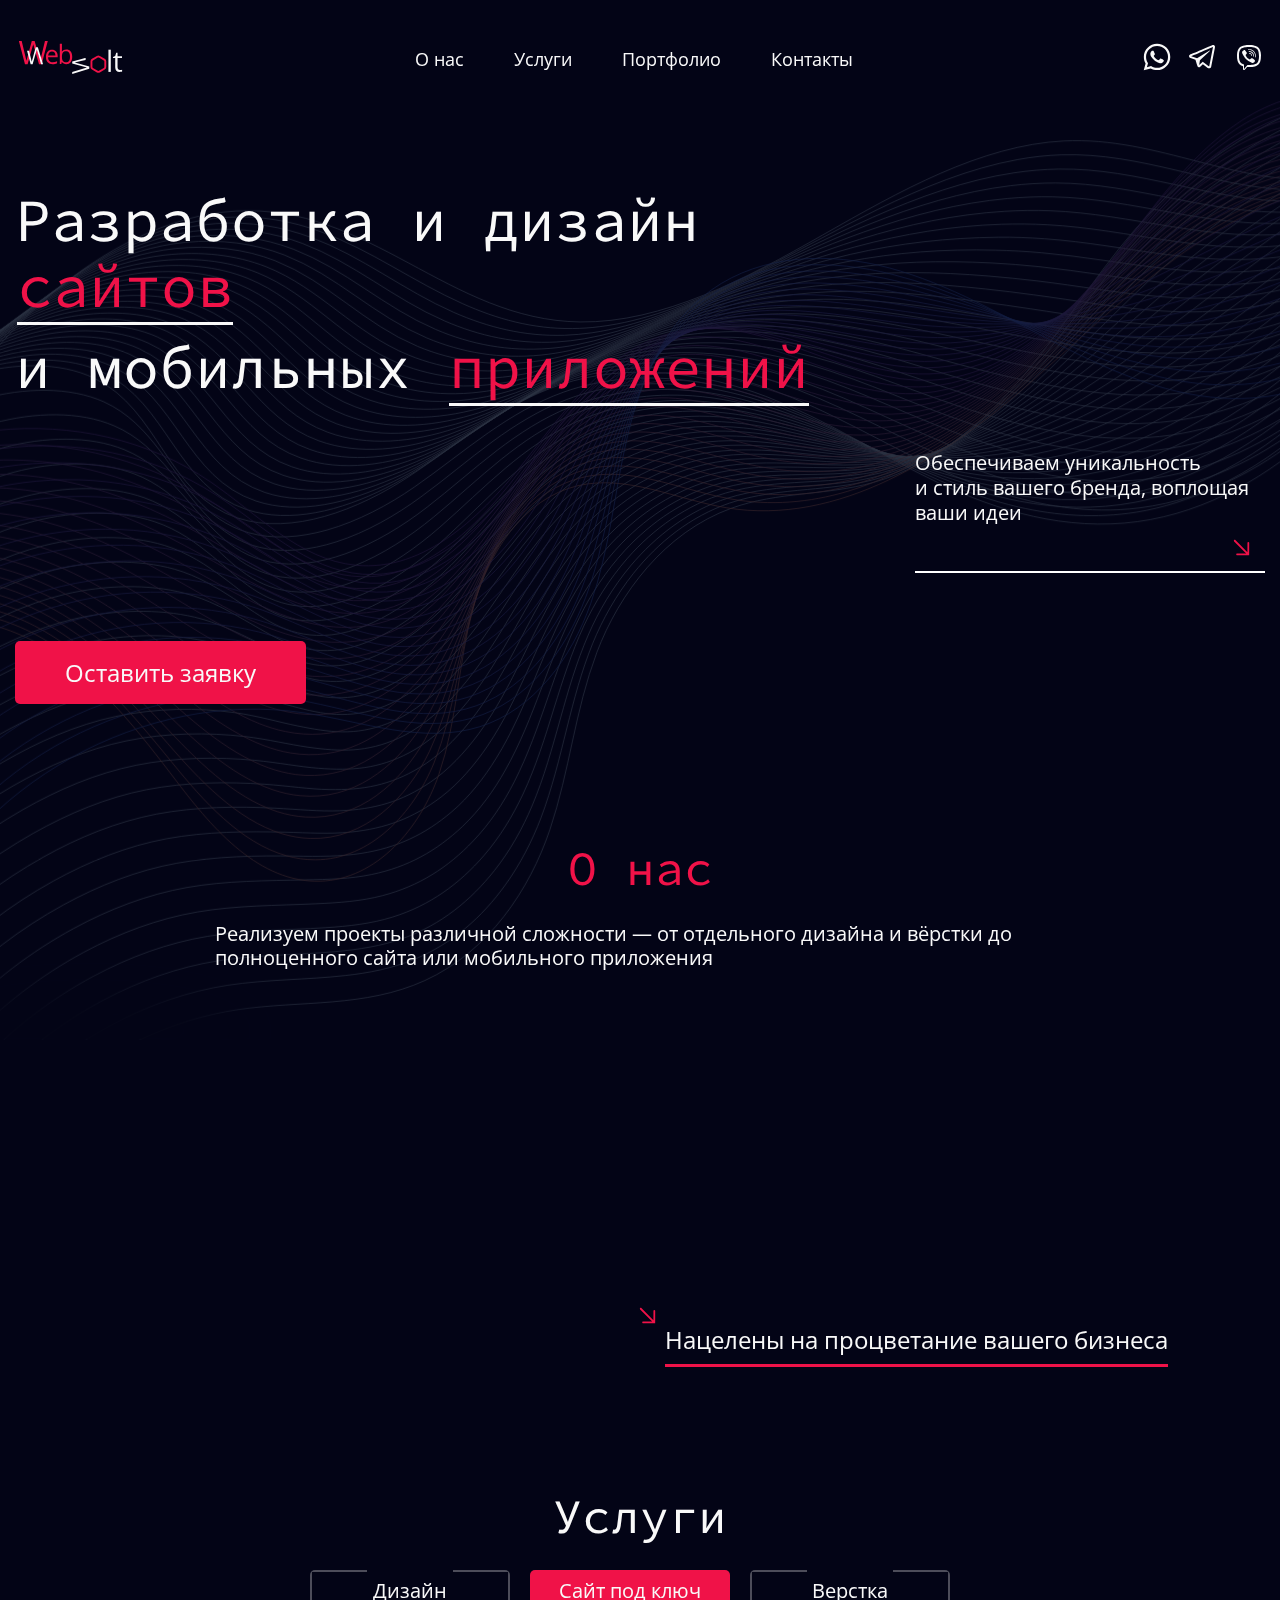
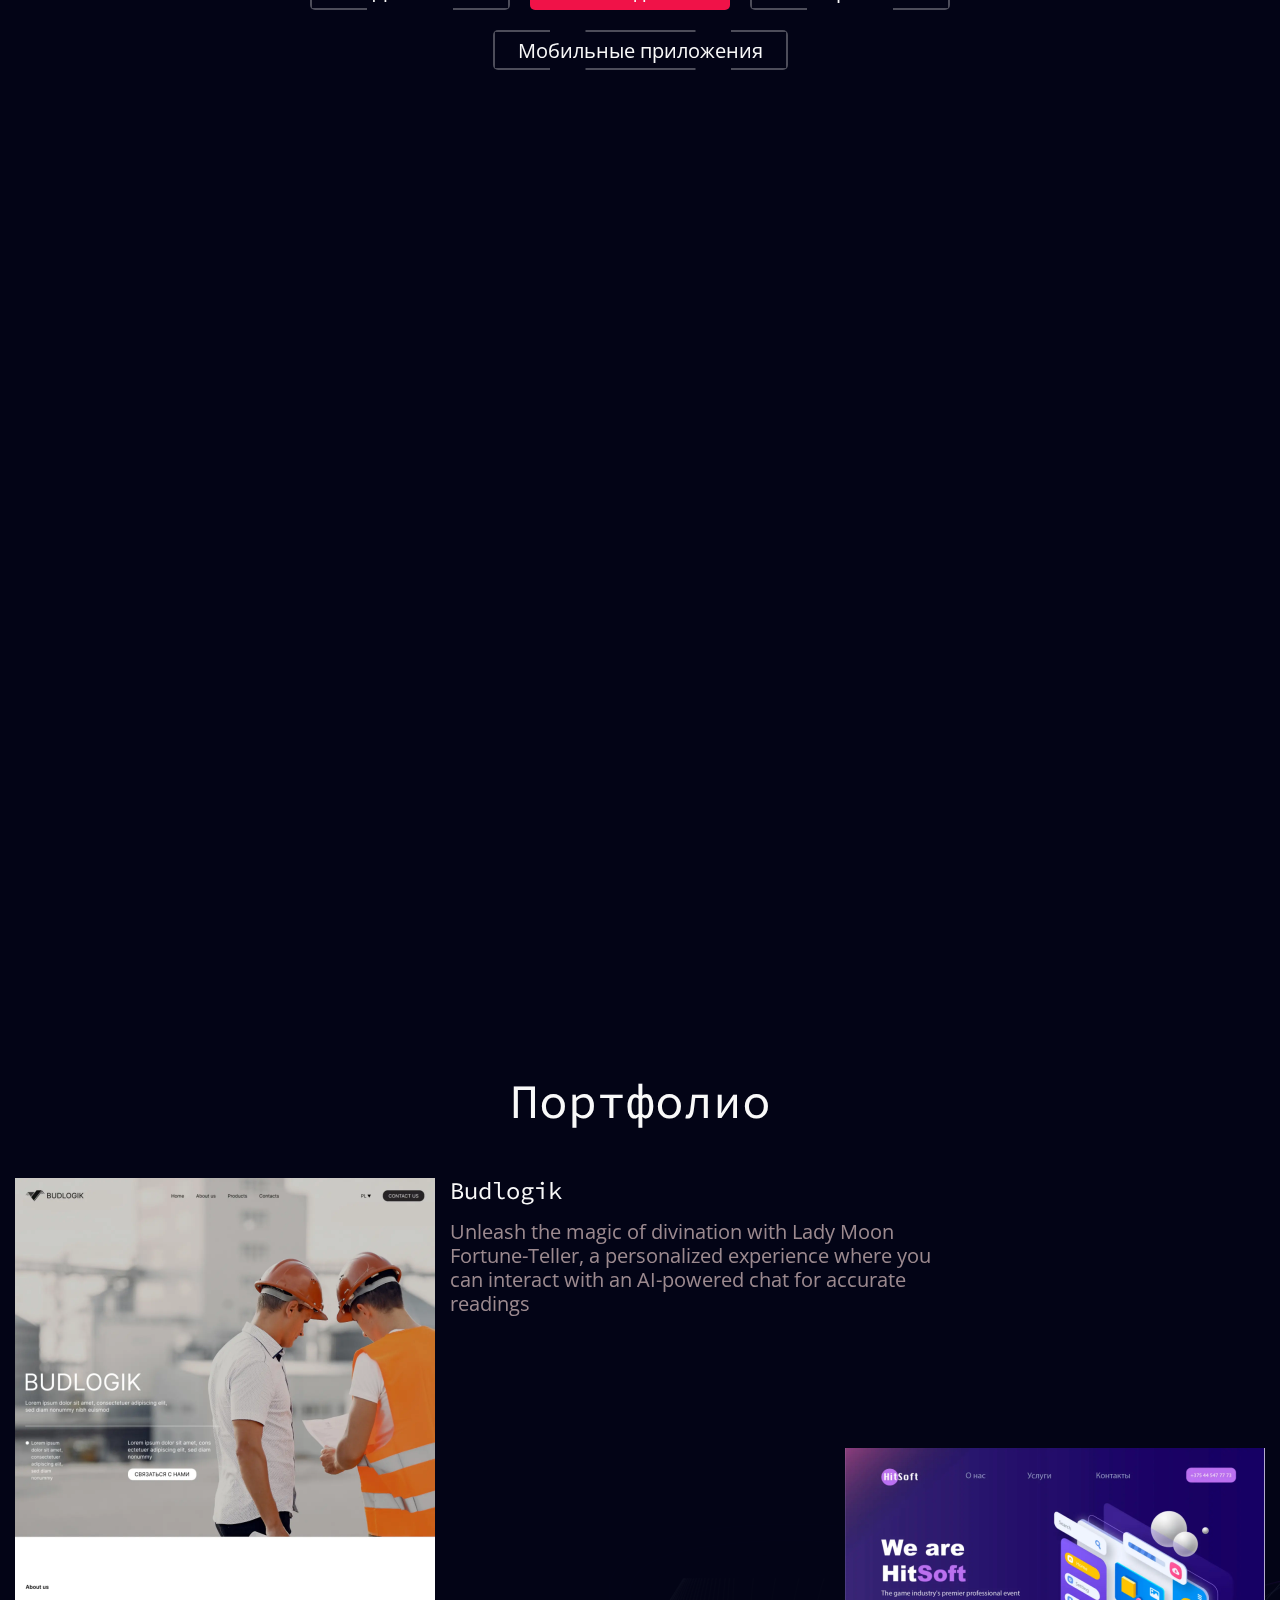
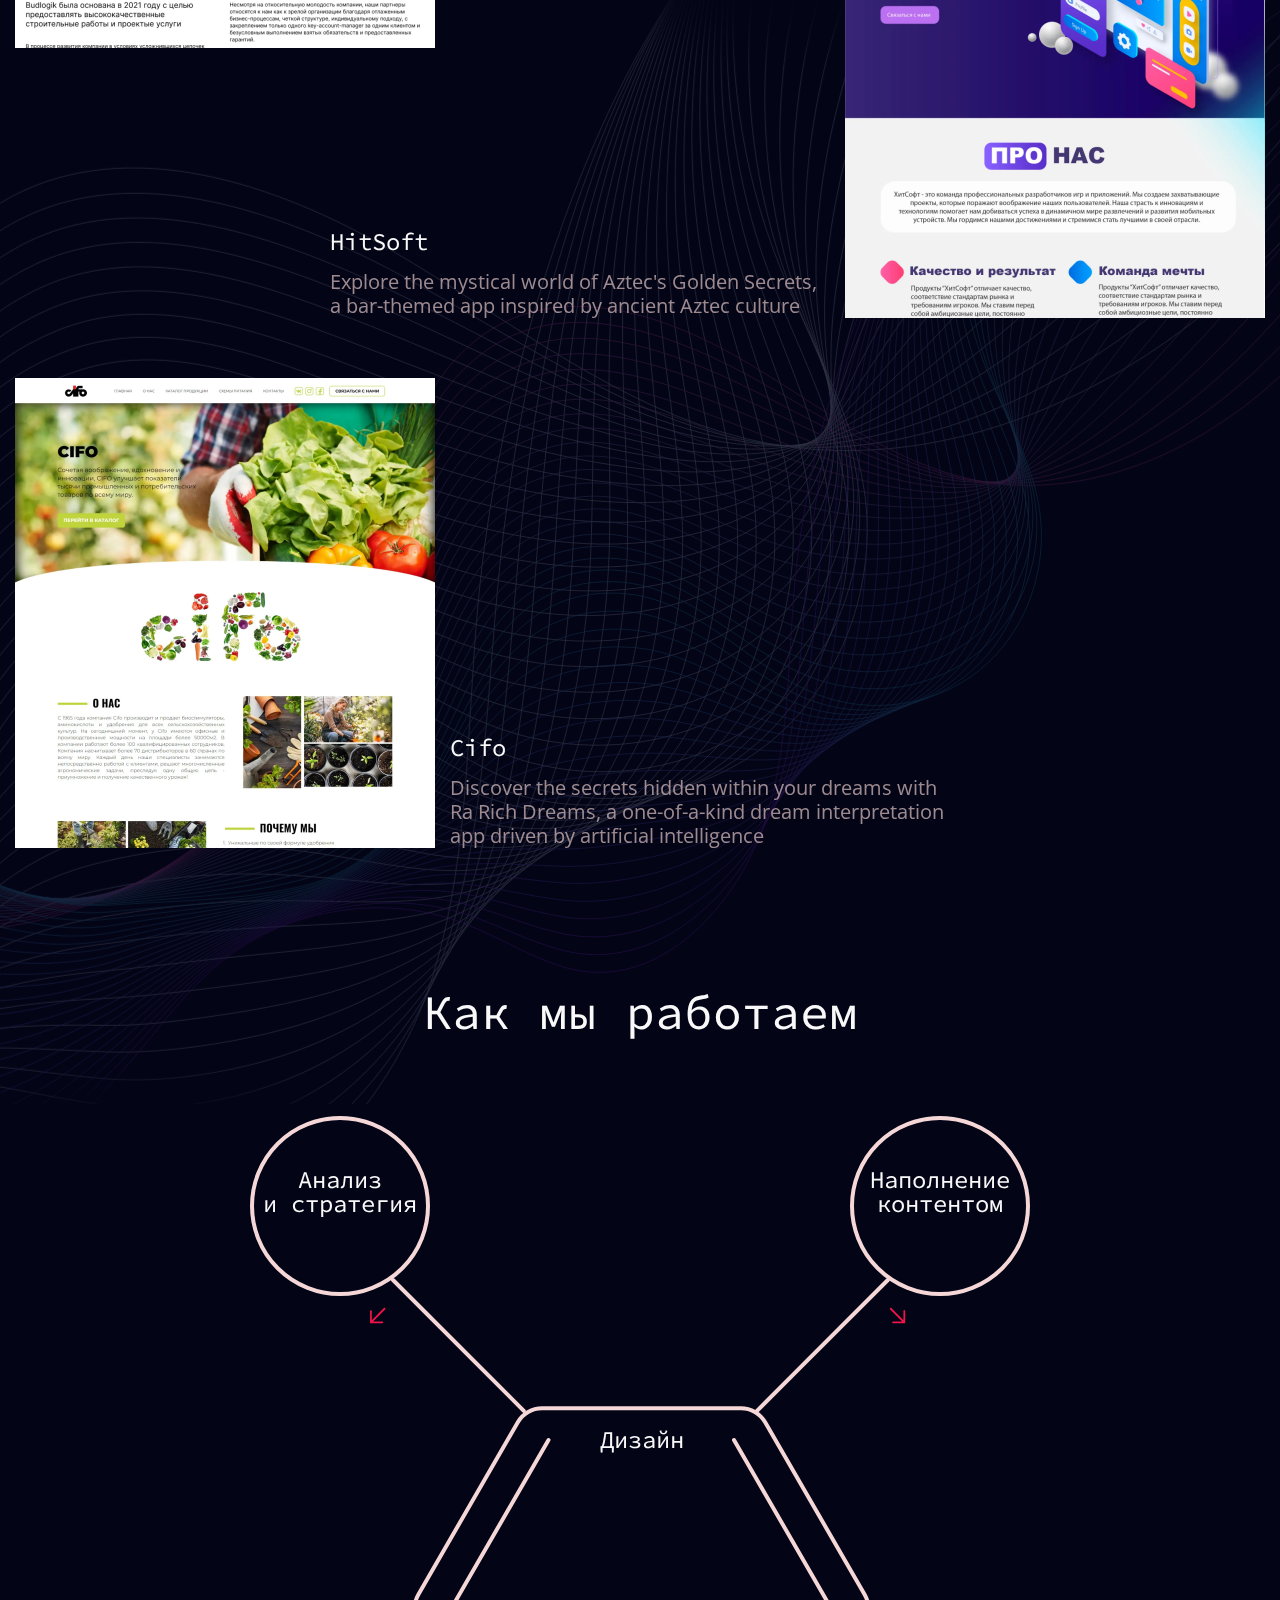
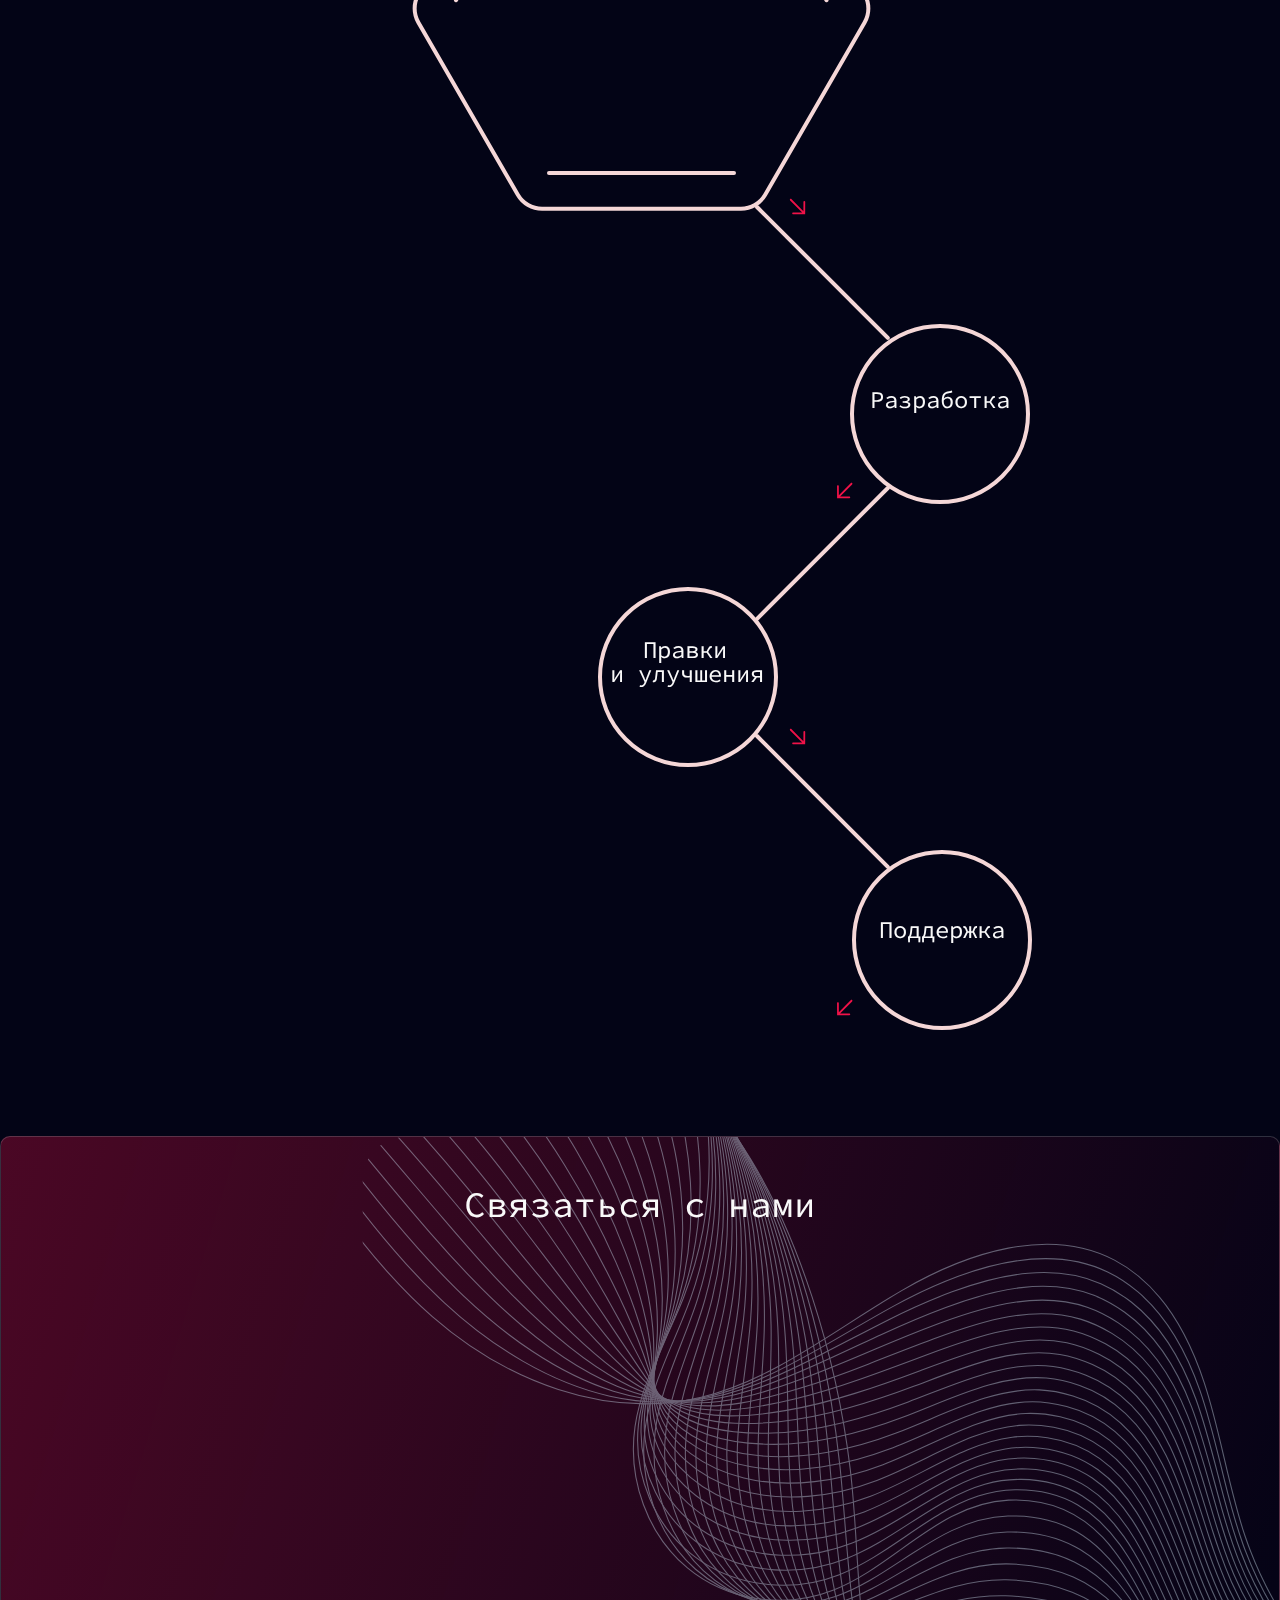
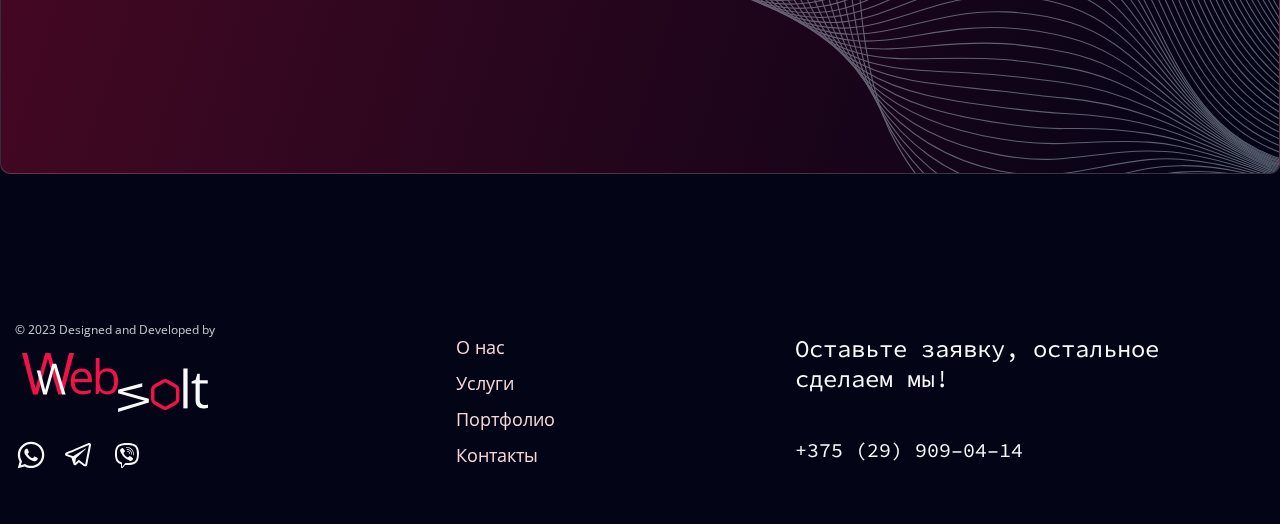
<file: index.html>
<!DOCTYPE html>
<html lang="ru">

<head>
	<title>WebSolt - создаем дизайн сайтов для вас</title>
	<meta charset="UTF-8">
	<meta name="format-detection" content="telephone=no">
	<!-- <style>body{opacity: 0;}</style> -->
	<link rel="stylesheet" href="css/style.min.css?_v=20231130190947">
	<link rel="shortcut icon" href="favicon.ico">
	<link rel="stylesheet" href="https://cdn.jsdelivr.net/npm/@fancyapps/ui/dist/fancybox.css?_v=20231130190947" />
	<!-- <meta name="robots" content="noindex, nofollow"> -->
	<meta name="viewport" content="width=device-width, initial-scale=1.0">
	<meta name="description" content="WevSolt - это команда веб разработчиков и дизайнеров, готовых создать для вас уникальный дизайн, сайт или приложение.">
	<meta name="keywords" content="дизайн, разработка, приложения, сайты, сайт под ключ, создание сайтов, как сделать сайт, дизайе сайта">
	<meta name="yandex-verification" content="a10228b9ae74d1fc" />
</head>

<body>
	<div class="wrapper">

		<header class="header">
			<div class="header__container">
				<div class="header__logo">
					<svg width="111" height="55" viewBox="0 0 111 55" fill="none" xmlns="http://www.w3.org/2000/svg">
						<path id="logo-w-big" d="M24.009 34.1425H26.647L32.7865 11.1145H29.9602L25.2181 30.756L19.6281 11.1145H16.8018L11.4316 30.756L6.70529 11.1145H3.87891L9.98704 34.1425H12.625L18.215 14.2647L24.009 34.1425Z" fill="#F01248" />
						<path d="M95.7891 41.9036H93.4258V19.6819H95.7891V41.9036Z" fill="#F9F9F9" />
						<path d="M102.544 26.2041H107.006V28.0198H102.544V37.098C102.544 38.0175 102.759 38.7307 103.189 39.2374C103.629 39.7347 104.227 39.9833 104.985 39.9833C105.743 39.9833 106.454 39.8895 107.118 39.7018V41.5034C106.893 41.616 106.529 41.7098 106.023 41.7849C105.518 41.8693 105.069 41.9116 104.676 41.9116C101.702 41.9116 100.215 40.3399 100.215 37.1965V28.0198H98.0117V26.8938L100.215 25.9226L101.197 22.6292H102.544V26.2041Z" fill="#F9F9F9" />
						<path id="logo-hexagon" d="M82.3381 26.7595C82.9735 26.3914 83.7574 26.3914 84.3928 26.7595L89.2634 29.5802C89.8963 29.9468 90.286 30.6228 90.286 31.3542V37.0119C90.286 37.7433 89.8963 38.4193 89.2634 38.7859L84.3928 41.6066C83.7574 41.9746 82.9735 41.9746 82.3381 41.6066L77.4675 38.7859C76.8346 38.4193 76.4449 37.7433 76.4449 37.0119V31.3542C76.4449 30.6228 76.8346 29.9468 77.4675 29.5802L82.3381 26.7595Z" stroke="#F01248" stroke-width="1.9" />
						<path d="M46.9368 13.7996V18.6787C46.9368 19.72 46.9025 20.701 46.8339 21.6217H46.9368C47.932 20.2105 49.3817 19.5048 51.2862 19.5048C53.1992 19.5048 54.6618 20.1416 55.6741 21.4152C56.7035 22.6802 57.2182 24.4787 57.2182 26.8107C57.2182 29.1341 56.6992 30.9369 55.6612 32.2191C54.6318 33.5013 53.1734 34.1424 51.2862 34.1424C49.3989 34.1424 47.9491 33.4497 46.9368 32.0642H46.7824L46.3321 33.8842H44.8008V13.7996H46.9368ZM54.9921 26.7591C54.9921 24.9262 54.6704 23.5622 54.027 22.6673C53.3836 21.7637 52.3628 21.3119 50.9645 21.3119C49.5662 21.3119 48.5453 21.7293 47.9019 22.564C47.2585 23.3987 46.9368 24.81 46.9368 26.7978C46.9368 28.777 47.2671 30.2012 47.9277 31.0703C48.5882 31.9222 49.6477 32.3482 51.106 32.3482C52.4014 32.3482 53.3708 31.8749 54.0141 30.9283C54.6661 29.9817 54.9921 28.592 54.9921 26.7591Z" fill="#F01248" />
						<path d="M37.5756 34.1431C35.5197 34.1431 33.8953 33.5151 32.7024 32.2591C31.518 30.9945 30.9258 29.2421 30.9258 27.0016C30.9258 24.7611 31.4757 22.9832 32.5755 21.6678C33.6838 20.3438 35.139 19.6819 36.941 19.6819C38.7515 19.6819 40.1602 20.2632 41.167 21.4259C42.1822 22.5546 42.6898 24.0652 42.6898 25.9577V27.2944H33.1085C33.1508 28.9238 33.5612 30.1671 34.3395 31.0243C35.1179 31.8729 36.2388 32.2972 37.7025 32.2972C39.1661 32.2972 40.6255 31.9832 42.0807 31.3552V33.2393C41.3446 33.5617 40.6382 33.7909 39.9614 33.9267C39.293 34.0709 38.4977 34.1431 37.5756 34.1431ZM40.4309 25.5758C40.4309 24.2519 40.1348 23.2378 39.5426 22.5334C38.9504 21.8205 38.1001 21.4641 36.9918 21.4641C35.892 21.4641 35.0079 21.8248 34.3395 22.5461C33.6711 23.2675 33.2777 24.2774 33.1593 25.5758H40.4309Z" fill="#F01248" />
						<path d="M57.2206 41.9195V43.8856L74.2773 38.6543V36.5478L59.729 32.5454L67.0031 30.7841L70.6402 29.9034V27.887L70.0132 28.0543L65.749 29.1925L57.2206 31.4687V33.4348L71.944 37.6011L57.2206 41.9195Z" fill="#F9F9F9" />
						<path id="logo-w-small" d="M26.1067 34.1834H28.0729L22.8416 17.1267H20.7351L16.7326 31.6751L14.9713 24.4009L14.0907 20.7638H12.0742L12.2416 21.3909L13.3797 25.6551L15.6559 34.1834H17.6221L21.7883 19.4601L26.1067 34.1834Z" fill="#F9F9F9" />
					</svg>
				</div>
				<div class="header__menu menu">
					<button type="button" class="menu__icon icon-menu"><span></span></button>
					<nav class="menu__body">
						<ul class="menu__list">
							<li data-goto=".about-us" class="menu__item"><a href="#" class="menu__link">О нас</a></li>
							<li data-goto=".main-tab" class="menu__item"><a href="#" class="menu__link">Услуги</a></li>
							<li data-goto=".portfolio-dev" class="menu__item"><a href="#" class="menu__link menu__link-wid">Портфолио</a>
							</li>
							<li data-goto=".footer" class="menu__item"><a href="#" class="menu__link">Контакты</a></li>
						</ul>
						<div class="header__socials-mob">
							<a class="socials-mob__item" href="#">
								<svg width="32" height="33" viewBox="0 0 32 33" xmlns="http://www.w3.org/2000/svg">
									<path id="whatsapp-icon" d="M25.401 6.55119C24.1786 5.31643 22.7226 4.33742 21.1179 3.67126C19.5132 3.0051 17.7919 2.66514 16.0544 2.67119C8.77437 2.67119 2.84104 8.60452 2.84104 15.8845C2.84104 18.2179 3.45438 20.4845 4.60104 22.4845L2.73438 29.3379L9.73437 27.4979C11.6677 28.5512 13.841 29.1112 16.0544 29.1112C23.3344 29.1112 29.2677 23.1779 29.2677 15.8979C29.2677 12.3645 27.8944 9.04452 25.401 6.55119ZM16.0544 26.8712C14.081 26.8712 12.1477 26.3379 10.4544 25.3379L10.0544 25.0979L5.89438 26.1912L7.00104 22.1379L6.73438 21.7245C5.63804 19.9738 5.0559 17.9502 5.05437 15.8845C5.05437 9.83119 9.98771 4.89786 16.041 4.89786C18.9744 4.89786 21.7344 6.04453 23.801 8.12453C24.8244 9.14314 25.6353 10.3547 26.1869 11.6891C26.7385 13.0234 27.0198 14.454 27.0144 15.8979C27.041 21.9512 22.1077 26.8712 16.0544 26.8712ZM22.081 18.6579C21.7477 18.4979 20.121 17.6979 19.8277 17.5779C19.521 17.4712 19.3077 17.4179 19.081 17.7379C18.8544 18.0712 18.2277 18.8179 18.041 19.0312C17.8544 19.2579 17.6544 19.2845 17.321 19.1112C16.9877 18.9512 15.921 18.5912 14.6677 17.4712C13.681 16.5912 13.0277 15.5112 12.8277 15.1779C12.641 14.8445 12.801 14.6712 12.9744 14.4979C13.121 14.3512 13.3077 14.1112 13.4677 13.9245C13.6277 13.7379 13.6944 13.5912 13.801 13.3779C13.9077 13.1512 13.8544 12.9645 13.7744 12.8045C13.6944 12.6445 13.0277 11.0179 12.761 10.3512C12.4944 9.71119 12.2144 9.79119 12.0144 9.77786H11.3744C11.1477 9.77786 10.801 9.85786 10.4944 10.1912C10.201 10.5245 9.34771 11.3245 9.34771 12.9512C9.34771 14.5779 10.5344 16.1512 10.6944 16.3645C10.8544 16.5912 13.0277 19.9245 16.3344 21.3512C17.121 21.6979 17.7344 21.8979 18.2144 22.0445C19.001 22.2979 19.721 22.2579 20.2944 22.1779C20.9344 22.0845 22.2544 21.3779 22.521 20.6045C22.801 19.8312 22.801 19.1779 22.7077 19.0312C22.6144 18.8845 22.4144 18.8179 22.081 18.6579Z" fill="#F9F9F9" />
								</svg>

							</a>
							<a class="socials-mob__item" href="#">
								<svg width="32" height="33" viewBox="0 0 32 33" xmlns="http://www.w3.org/2000/svg">
									<path id="tg-icon" d="M26.0696 4.00053C25.7486 4.02388 25.4335 4.0992 25.1366 4.22353H25.1326C24.8476 4.33653 23.4926 4.90653 21.4326 5.77053L14.0506 8.87953C8.75363 11.1095 3.54663 13.3055 3.54663 13.3055L3.60863 13.2815C3.60863 13.2815 3.24963 13.3995 2.87463 13.6565C2.64296 13.804 2.4436 13.9968 2.28863 14.2235C2.10463 14.4935 1.95663 14.9065 2.01163 15.3335C2.10163 16.0555 2.56963 16.4885 2.90563 16.7275C3.24563 16.9695 3.56963 17.0825 3.56963 17.0825H3.57763L8.46063 18.7275C8.67963 19.4305 9.94863 23.6025 10.2536 24.5635C10.4336 25.1375 10.6086 25.4965 10.8276 25.7705C10.9336 25.9105 11.0576 26.0275 11.2066 26.1215C11.2841 26.1666 11.3667 26.2022 11.4526 26.2275L11.4026 26.2155C11.4176 26.2195 11.4296 26.2315 11.4406 26.2355C11.4806 26.2465 11.5076 26.2505 11.5586 26.2585C12.3316 26.4925 12.9526 26.0125 12.9526 26.0125L12.9876 25.9845L15.8706 23.3595L20.7026 27.0665L20.8126 27.1135C21.8196 27.5555 22.8396 27.3095 23.3786 26.8755C23.9216 26.4385 24.1326 25.8795 24.1326 25.8795L24.1676 25.7895L27.9016 6.66053C28.0076 6.18853 28.0346 5.74653 27.9176 5.31753C27.797 4.88335 27.5184 4.50994 27.1366 4.27053C26.8161 4.07564 26.4443 3.98158 26.0696 4.00053ZM25.9686 6.05053C25.9646 6.11353 25.9766 6.10653 25.9486 6.22753V6.23853L22.2496 25.1685C22.2336 25.1955 22.2066 25.2545 22.1326 25.3135C22.0546 25.3755 21.9926 25.4145 21.6676 25.2855L15.7576 20.7545L12.1876 24.0085L12.9376 19.2185L22.5936 10.2185C22.9916 9.84853 22.8586 9.77053 22.8586 9.77053C22.8866 9.31653 22.2576 9.63753 22.2576 9.63753L10.0816 17.1805L10.0776 17.1605L4.24163 15.1955V15.1915L4.22663 15.1885C4.23686 15.1851 4.24688 15.1811 4.25663 15.1765L4.28863 15.1605L4.31963 15.1495C4.31963 15.1495 9.53063 12.9535 14.8276 10.7235C17.4796 9.60653 20.1516 8.48153 22.2066 7.61353C23.4254 7.10053 24.6454 6.59053 25.8666 6.08353C25.9486 6.05153 25.9096 6.05053 25.9686 6.05053Z" fill="#F9F9F9" />
								</svg>

							</a>
							<a class="socials-mob__item" href="#">
								<svg width="32" height="33" viewBox="0 0 32 33" xmlns="http://www.w3.org/2000/svg">
									<path id="viber-icon" d="M15.6999 4.00452C13.7999 4.00452 9.09992 4.20452 6.59992 6.60452C4.79992 8.30452 4.09992 10.9045 3.99992 14.0045C3.79992 18.9045 4.89992 22.0045 6.69992 23.6045C7.09992 23.9045 8.09992 24.7045 9.99992 25.3045V27.8045C9.99992 27.8045 9.99992 28.8045 10.5999 29.0045C10.6999 29.0045 10.7999 29.1045 10.8999 29.1045C11.4999 29.1045 11.9999 28.4045 12.6999 27.7045C13.2999 27.0045 13.7999 26.5045 14.0999 26.0045H16.2999C18.1999 26.0045 22.8999 25.8045 25.3999 23.4045C27.1999 21.6045 27.8999 19.0045 27.8999 15.7045C27.9999 15.2045 27.9999 14.6045 27.9999 14.0045C27.8999 10.3045 26.7999 7.80452 25.2999 6.40452C24.6999 5.90452 22.0999 4.00452 16.4999 4.00452H15.6999ZM15.4999 5.90452H16.3999C21.6999 5.90452 23.6999 7.60452 23.8999 7.80452C25.0999 8.80452 25.7999 11.0045 25.8999 13.9045V14.3045C25.9999 14.9045 25.9999 15.4045 25.9999 15.7045C25.8999 18.7045 25.2999 20.7045 24.0999 22.0045C21.9999 23.9045 17.5999 24.0045 16.3999 24.0045H14.4999L12.8999 25.8045L11.8999 26.9045L11.6999 27.2045C11.4999 27.4045 11.1999 27.8045 10.9999 27.9045V23.4045C8.99992 22.9045 8.19992 22.2045 7.99992 22.0045C6.59992 20.8045 5.79992 17.9045 5.99992 14.0045V13.0045C6.19992 10.6045 6.79992 9.00452 7.79992 7.90452C9.89992 6.00452 14.2999 5.90452 15.4999 5.90452ZM15.3999 8.10452C14.8999 8.10452 14.8999 8.80452 15.3999 8.80452C19.0999 8.80452 22.2999 11.3045 22.2999 16.0045C22.2999 16.5045 22.9999 16.5045 22.9999 16.0045C22.9999 10.9045 19.5999 8.00452 15.3999 8.10452ZM11.4369 9.02952C11.2103 9.00236 10.9821 9.0648 10.8009 9.20352C9.80092 9.70352 8.79992 10.7055 9.09992 11.8055C9.09992 11.8055 9.29992 12.7045 10.3999 14.6045C10.9999 15.5045 11.4999 16.3045 11.9999 16.9045C12.4999 17.6045 13.2999 18.4045 14.0999 19.0045C15.6999 20.3045 18.1999 21.6045 19.2999 21.9045C20.2999 22.2045 21.3999 21.2045 21.8999 20.2045C22.0999 19.8045 21.9999 19.3045 21.5999 19.0045C20.9999 18.4045 19.9999 17.7045 19.2999 17.3045C18.7999 17.0045 18.1999 17.2045 17.9999 17.5045L17.4999 18.1045C17.2999 18.4045 16.7999 18.4045 16.7999 18.4045C13.4999 17.5045 12.5999 14.1045 12.5999 14.1045C12.5999 14.1045 12.5999 13.7045 12.8999 13.4045L13.4999 12.9045C13.7999 12.7045 13.9999 12.1045 13.6999 11.6045C13.4999 11.3045 13.1999 10.7045 12.8999 10.4045C12.5999 10.0045 11.9999 9.30452 11.9999 9.30452C11.8482 9.15259 11.65 9.05579 11.4369 9.02952ZM16.0999 10.1045C15.5999 10.0045 15.4999 10.8045 15.9999 10.8045C18.7999 11.0045 20.3999 12.9045 20.2999 15.3045C20.1999 15.8045 20.9999 15.8045 20.9999 15.3045C21.0999 12.5045 19.2999 10.2045 16.0999 10.1045ZM16.3999 12.0045C15.8999 11.9045 15.8999 12.7045 16.3999 12.7045C17.5999 12.7045 18.1999 13.4045 18.1999 14.6045C18.2999 15.1045 18.9999 15.1045 18.9999 14.6045C18.8999 13.0045 17.9999 12.0045 16.3999 12.0045Z" fill="#F9F9F9" />
								</svg>
							</a>
						</div>
					</nav>
				</div>
				<div class="header__socials">
					<a class="socials__item" href="#">
						<svg width="32" height="33" viewBox="0 0 32 33" xmlns="http://www.w3.org/2000/svg">
							<path id="whatsapp-icon" d="M25.401 6.55119C24.1786 5.31643 22.7226 4.33742 21.1179 3.67126C19.5132 3.0051 17.7919 2.66514 16.0544 2.67119C8.77437 2.67119 2.84104 8.60452 2.84104 15.8845C2.84104 18.2179 3.45438 20.4845 4.60104 22.4845L2.73438 29.3379L9.73437 27.4979C11.6677 28.5512 13.841 29.1112 16.0544 29.1112C23.3344 29.1112 29.2677 23.1779 29.2677 15.8979C29.2677 12.3645 27.8944 9.04452 25.401 6.55119ZM16.0544 26.8712C14.081 26.8712 12.1477 26.3379 10.4544 25.3379L10.0544 25.0979L5.89438 26.1912L7.00104 22.1379L6.73438 21.7245C5.63804 19.9738 5.0559 17.9502 5.05437 15.8845C5.05437 9.83119 9.98771 4.89786 16.041 4.89786C18.9744 4.89786 21.7344 6.04453 23.801 8.12453C24.8244 9.14314 25.6353 10.3547 26.1869 11.6891C26.7385 13.0234 27.0198 14.454 27.0144 15.8979C27.041 21.9512 22.1077 26.8712 16.0544 26.8712ZM22.081 18.6579C21.7477 18.4979 20.121 17.6979 19.8277 17.5779C19.521 17.4712 19.3077 17.4179 19.081 17.7379C18.8544 18.0712 18.2277 18.8179 18.041 19.0312C17.8544 19.2579 17.6544 19.2845 17.321 19.1112C16.9877 18.9512 15.921 18.5912 14.6677 17.4712C13.681 16.5912 13.0277 15.5112 12.8277 15.1779C12.641 14.8445 12.801 14.6712 12.9744 14.4979C13.121 14.3512 13.3077 14.1112 13.4677 13.9245C13.6277 13.7379 13.6944 13.5912 13.801 13.3779C13.9077 13.1512 13.8544 12.9645 13.7744 12.8045C13.6944 12.6445 13.0277 11.0179 12.761 10.3512C12.4944 9.71119 12.2144 9.79119 12.0144 9.77786H11.3744C11.1477 9.77786 10.801 9.85786 10.4944 10.1912C10.201 10.5245 9.34771 11.3245 9.34771 12.9512C9.34771 14.5779 10.5344 16.1512 10.6944 16.3645C10.8544 16.5912 13.0277 19.9245 16.3344 21.3512C17.121 21.6979 17.7344 21.8979 18.2144 22.0445C19.001 22.2979 19.721 22.2579 20.2944 22.1779C20.9344 22.0845 22.2544 21.3779 22.521 20.6045C22.801 19.8312 22.801 19.1779 22.7077 19.0312C22.6144 18.8845 22.4144 18.8179 22.081 18.6579Z" fill="#F9F9F9" />
						</svg>

					</a>
					<a class="socials__item" href="#">
						<svg width="32" height="33" viewBox="0 0 32 33" xmlns="http://www.w3.org/2000/svg">
							<path id="tg-icon" d="M26.0696 4.00053C25.7486 4.02388 25.4335 4.0992 25.1366 4.22353H25.1326C24.8476 4.33653 23.4926 4.90653 21.4326 5.77053L14.0506 8.87953C8.75363 11.1095 3.54663 13.3055 3.54663 13.3055L3.60863 13.2815C3.60863 13.2815 3.24963 13.3995 2.87463 13.6565C2.64296 13.804 2.4436 13.9968 2.28863 14.2235C2.10463 14.4935 1.95663 14.9065 2.01163 15.3335C2.10163 16.0555 2.56963 16.4885 2.90563 16.7275C3.24563 16.9695 3.56963 17.0825 3.56963 17.0825H3.57763L8.46063 18.7275C8.67963 19.4305 9.94863 23.6025 10.2536 24.5635C10.4336 25.1375 10.6086 25.4965 10.8276 25.7705C10.9336 25.9105 11.0576 26.0275 11.2066 26.1215C11.2841 26.1666 11.3667 26.2022 11.4526 26.2275L11.4026 26.2155C11.4176 26.2195 11.4296 26.2315 11.4406 26.2355C11.4806 26.2465 11.5076 26.2505 11.5586 26.2585C12.3316 26.4925 12.9526 26.0125 12.9526 26.0125L12.9876 25.9845L15.8706 23.3595L20.7026 27.0665L20.8126 27.1135C21.8196 27.5555 22.8396 27.3095 23.3786 26.8755C23.9216 26.4385 24.1326 25.8795 24.1326 25.8795L24.1676 25.7895L27.9016 6.66053C28.0076 6.18853 28.0346 5.74653 27.9176 5.31753C27.797 4.88335 27.5184 4.50994 27.1366 4.27053C26.8161 4.07564 26.4443 3.98158 26.0696 4.00053ZM25.9686 6.05053C25.9646 6.11353 25.9766 6.10653 25.9486 6.22753V6.23853L22.2496 25.1685C22.2336 25.1955 22.2066 25.2545 22.1326 25.3135C22.0546 25.3755 21.9926 25.4145 21.6676 25.2855L15.7576 20.7545L12.1876 24.0085L12.9376 19.2185L22.5936 10.2185C22.9916 9.84853 22.8586 9.77053 22.8586 9.77053C22.8866 9.31653 22.2576 9.63753 22.2576 9.63753L10.0816 17.1805L10.0776 17.1605L4.24163 15.1955V15.1915L4.22663 15.1885C4.23686 15.1851 4.24688 15.1811 4.25663 15.1765L4.28863 15.1605L4.31963 15.1495C4.31963 15.1495 9.53063 12.9535 14.8276 10.7235C17.4796 9.60653 20.1516 8.48153 22.2066 7.61353C23.4254 7.10053 24.6454 6.59053 25.8666 6.08353C25.9486 6.05153 25.9096 6.05053 25.9686 6.05053Z" fill="#F9F9F9" />
						</svg>

					</a>
					<a class="socials__item" href="#">
						<svg width="32" height="33" viewBox="0 0 32 33" xmlns="http://www.w3.org/2000/svg">
							<path id="viber-icon" d="M15.6999 4.00452C13.7999 4.00452 9.09992 4.20452 6.59992 6.60452C4.79992 8.30452 4.09992 10.9045 3.99992 14.0045C3.79992 18.9045 4.89992 22.0045 6.69992 23.6045C7.09992 23.9045 8.09992 24.7045 9.99992 25.3045V27.8045C9.99992 27.8045 9.99992 28.8045 10.5999 29.0045C10.6999 29.0045 10.7999 29.1045 10.8999 29.1045C11.4999 29.1045 11.9999 28.4045 12.6999 27.7045C13.2999 27.0045 13.7999 26.5045 14.0999 26.0045H16.2999C18.1999 26.0045 22.8999 25.8045 25.3999 23.4045C27.1999 21.6045 27.8999 19.0045 27.8999 15.7045C27.9999 15.2045 27.9999 14.6045 27.9999 14.0045C27.8999 10.3045 26.7999 7.80452 25.2999 6.40452C24.6999 5.90452 22.0999 4.00452 16.4999 4.00452H15.6999ZM15.4999 5.90452H16.3999C21.6999 5.90452 23.6999 7.60452 23.8999 7.80452C25.0999 8.80452 25.7999 11.0045 25.8999 13.9045V14.3045C25.9999 14.9045 25.9999 15.4045 25.9999 15.7045C25.8999 18.7045 25.2999 20.7045 24.0999 22.0045C21.9999 23.9045 17.5999 24.0045 16.3999 24.0045H14.4999L12.8999 25.8045L11.8999 26.9045L11.6999 27.2045C11.4999 27.4045 11.1999 27.8045 10.9999 27.9045V23.4045C8.99992 22.9045 8.19992 22.2045 7.99992 22.0045C6.59992 20.8045 5.79992 17.9045 5.99992 14.0045V13.0045C6.19992 10.6045 6.79992 9.00452 7.79992 7.90452C9.89992 6.00452 14.2999 5.90452 15.4999 5.90452ZM15.3999 8.10452C14.8999 8.10452 14.8999 8.80452 15.3999 8.80452C19.0999 8.80452 22.2999 11.3045 22.2999 16.0045C22.2999 16.5045 22.9999 16.5045 22.9999 16.0045C22.9999 10.9045 19.5999 8.00452 15.3999 8.10452ZM11.4369 9.02952C11.2103 9.00236 10.9821 9.0648 10.8009 9.20352C9.80092 9.70352 8.79992 10.7055 9.09992 11.8055C9.09992 11.8055 9.29992 12.7045 10.3999 14.6045C10.9999 15.5045 11.4999 16.3045 11.9999 16.9045C12.4999 17.6045 13.2999 18.4045 14.0999 19.0045C15.6999 20.3045 18.1999 21.6045 19.2999 21.9045C20.2999 22.2045 21.3999 21.2045 21.8999 20.2045C22.0999 19.8045 21.9999 19.3045 21.5999 19.0045C20.9999 18.4045 19.9999 17.7045 19.2999 17.3045C18.7999 17.0045 18.1999 17.2045 17.9999 17.5045L17.4999 18.1045C17.2999 18.4045 16.7999 18.4045 16.7999 18.4045C13.4999 17.5045 12.5999 14.1045 12.5999 14.1045C12.5999 14.1045 12.5999 13.7045 12.8999 13.4045L13.4999 12.9045C13.7999 12.7045 13.9999 12.1045 13.6999 11.6045C13.4999 11.3045 13.1999 10.7045 12.8999 10.4045C12.5999 10.0045 11.9999 9.30452 11.9999 9.30452C11.8482 9.15259 11.65 9.05579 11.4369 9.02952ZM16.0999 10.1045C15.5999 10.0045 15.4999 10.8045 15.9999 10.8045C18.7999 11.0045 20.3999 12.9045 20.2999 15.3045C20.1999 15.8045 20.9999 15.8045 20.9999 15.3045C21.0999 12.5045 19.2999 10.2045 16.0999 10.1045ZM16.3999 12.0045C15.8999 11.9045 15.8999 12.7045 16.3999 12.7045C17.5999 12.7045 18.1999 13.4045 18.1999 14.6045C18.2999 15.1045 18.9999 15.1045 18.9999 14.6045C18.8999 13.0045 17.9999 12.0045 16.3999 12.0045Z" fill="#F9F9F9" />
						</svg>
					</a>
				</div>
			</div>
		</header>
		<main class="page">
			<div class="cursor rounded"></div>
			<section class="top-block">
				<div class="top-block__container">
					<h1 class="top-block__title">
						<p>Разработка и дизайн</p>
						<p class="middle-line"><span class="text__red text__underline"><a data-goto=".main-tab__title" href="">сайтов</a></span></p>
						<p>и мобильных <span class="text__underline text__red"><a data-goto=".main-tab__title" href="">приложений</a></span>
						</p>
					</h1>
					<h2 class="top-block__subtitle">
						<p>Обеспечиваем уникальность и стиль вашего бренда, воплощая ваши идеи</p>
						<a data-goto=".portfolio-dev" href="#" class="subtitle__arrow">
							<img class="top-block__arrow" src="img/icons/right-arrow.svg" alt="nav-arrow">
						</a>
					</h2>
					<div class="top-block__button "><button data-goto=".contact-us" class="application-button button__red">Оставить
							заявку</button></div>
				</div>
				<div class="top-block__bg"><img data-prlx-cx="700" data-prlx-mouse src="img/bg-top.svg" alt="bg-image">
				</div>
			</section>
			<section class="about-us">
				<div class="about-us__container">
					<div class="about-us__title">О нас</div>
					<div class="about-us__subtitle">Реализуем проекты различной сложности — от отдельного дизайна и вёрстки до
						полноценного сайта или мобильного приложения </div>
					<div data-watch-once data-watch class="about-us__blocks-raw">
						<div class="blocks-raw__about-us-block about-us-block about-us-block-1">
							<div class="about-us-block__title">Берём ответственность и даём результат</div>
							<div class="about-us-block__subtitle">Стремимся к превзойдению ожиданий, предоставляя продукты и решения,
								которые действительно решают проблемы и приносят видимую пользу</div>
						</div>
						<div class="blocks-raw__about-us-block about-us-block about-us-block-2">
							<div class="about-us-block__title text__red-bold">Индивидуальный подход к каждому клиенту</div>
							<div class="about-us-block__subtitle">Наша команда тщательно изучает бизнес-цели и стратегии клиента.
								Гордимся способностью создавать сайты и приложения, которые отражают уникальный стиль и ценности каждого
								клиента
							</div>
						</div>
						<div class="blocks-raw__about-us-block about-us-block about-us-block-3">
							<div class="about-us-block__title">Соблюдение договора, сроков и бюджета</div>
							<div class="about-us-block__subtitle">Наш опыт и чёткая методология позволяют нам эффективно планировать
								и управлять ресурсами, чтобы проекты были завершены вовремя и в пределах установленного бюджета</div>
						</div>
					</div>

					<div class="about-us__ref"><a class="about-us__custom-adress text__underline-red" href="#">Нацелены
							на процветание
							вашего бизнеса
							<img class="ref__img" src="img/icons/right-arrow.svg" alt="nav-arrow">
						</a> </div>
				</div>
			</section>
			<section class="main-tab">
				<div class="main-tab__container">
					<div class="main-tab__title">Услуги</div>
					<div data-tabs data-tabs-hash class="tabs-main-tab">
						<nav data-tabs-titles class="tabs-main-tab__navigation">
							<button type="button" class="tabs-main-tab__title  design-tab">Дизайн</button>
							<button type="button" class="tabs-main-tab__title _tab-active website-tab">Сайт под ключ</button>
							<button type="button" class="tabs-main-tab__title webprog-tab">Верстка</button>
							<button id="tab-0-3" type="button" class="tabs-main-tab__title mob-app-tab">Мобильные приложения</button>
						</nav>
						<div data-tabs-body class="tabs-main-tab__content">


							<div class="tabs-smain-tab__body ">
								<div class="design-tab-content__services">
									<ul data-watch-once data-watch class="services__blocks-1">
										<li data-watch-once data-watch class="services__block services-block-1 services-block-1-design">
										</li>
										<li data-watch-once data-watch class="services__block services-block-2 services-block-2-design">
										</li>
										<li data-watch-once data-watch class="services__block services-block-3 services-block-3-design">
										</li>
										<li data-watch-once data-watch class="services__block services-block-4 services-block-4-design">
										</li>
										<li data-watch-once data-watch class="services__block services-block-5 services-block-5-design">
										</li>
										<li data-watch-once data-watch class="services__block services-block-6 services-block-6-design">
										</li>
									</ul>
									<ul data-watch-once data-watch class="services__blocks-2">
										<li data-watch-once data-watch class="services__block services-block-1 services-block-1-design">
										</li>
										<li data-watch-once data-watch class="services__block services-block-2 services-block-2-design">
										</li>
										<li data-watch-once data-watch class="services__block services-block-3 services-block-3-design">
										</li>
										<li data-watch-once data-watch class="services__block services-block-4 services-block-4-design">
										</li>
										<li data-watch-once data-watch class="services__block services-block-5 services-block-5-design">
										</li>
										<li data-watch-once data-watch class="services__block services-block-6 services-block-6-design">
										</li>
									</ul>

									<div data-watch-once data-watch class="services__subline-text">
										<div class="subline-text__col first-col">
											<p class="col-pas text-1-part">Дизайн сайта — это оформление контента, совокупность всех
												графических элементов
												на веб-странице. Раньше под веб-дизайном понимали исключительно визуальное оформление, но теперь
												на первый план вышло удобство пользователя, поэтому к задачам веб-дизайнера прибавились
												аналитика и грамотное структурирование информации на сайте.</p>
											<p class="text-2-part">Основная задача дизайна — познакомить пользователя со страницей.
												Он облегчает взаимодействие
												пользователя с веб-страницей, а значит положительно влияет на конверсию и поведенческие факторы.
												Продуманный дизайн создаёт нужное впечатление о компании.</p>
										</div>
										<div class="subline-text__col second-col">
											<p class="col-pas text-3-part">Сайт — маркетинговый инструмент и представительство компании
												в интернете.
												Клиент, попавший на страницу, должен легко и быстро находить нужную информацию, в противном
												случае он просто уйдёт к конкурентам.</p>
											</p>
											<p class="text-4-part"> Чтобы создать хороший дизайн, нужно обязательно все детали и идеи
												объяснить дизайнеру.
												Приступая к созданию макетов, мы должны чётко понимать, какая у сайта будет структура, какой
												контент будет размещён и что в результате хочет увидеть клиент. Если вы сами не до конца
												понимаете специфику задачи, мы можем вместе посмотреть с вами сайты конкурентов и сайты смежных
												ниш — это прояснит, какой дизайн и какие элементы оформления вам нравятся и не нравятся,
												определимся, что больше подходит вашей компании.</p>
										</div>
									</div>
									<button data-goto=".contact-us" data-watch-once data-watch class="services__button button__red">Оставить
										заявку</button>
								</div>
								<div class="portfolio-design design-tab-content__portfolio portfolio ">
									<div class="bg-bot__img"><img data-prlx-cx="700" data-prlx-mouse src="img/bg-bot.svg" alt="bg-image">
									</div>
									<div class="portfolio__title section__title">Портфолио</div>
									<div class="portfolio__blocks-raw">
										<div class="blocks-raw__block">
											<div class="blocks-raw__design-image blocks-raw__block-image  biofertica">
												<a data-fancybox href="img/biofertica.jpg">
													<picture><source srcset="img/biofertica.webp" type="image/webp"><img src="img/biofertica.jpg" alt="адаптивный сайт, биофертика"></picture>
												</a>
											</div>
											<div class="blocks-raw__text">
												<div class="blocks-raw__block-title ">BioFertika</div>
												<div class="blocks-raw__block-subtitle">Unleash the magic of divination with Lady Moon
													Fortune-Teller, a personalized experience where you can interact with an AI-powered chat for
													accurate readings</div>
											</div>
										</div>
										<div class="blocks-raw__block right-block">
											<div class="blocks-raw__text text-right">
												<div class="blocks-raw__block-title ">Heartstone</div>
												<div class="blocks-raw__block-subtitle">Роскошный лендинг для магазина изделий из натурального
													камня, памятников и аксессуаров для могил</div>
											</div>
											<div class="blocks-raw__design-image blocks-raw__block-image  heartstone">
												<a data-fancybox href="img/heartstone.jpg">
													<picture><source srcset="img/heartstone.webp" type="image/webp"><img src="img/heartstone.jpg" alt="хартсутон, сайт по продаже камня"></picture>
												</a>

											</div>
										</div>
										<div class="blocks-raw__block">
											<div class="blocks-raw__design-image blocks-raw__block-image  cifo">
												<a data-fancybox href="img/cifo.jpg">
													<picture><source srcset="img/cifo.webp" type="image/webp"><img src="img/cifo.jpg" alt="чифо, сайт по продаже удобрений cifo"></picture>
												</a>
											</div>
											<div class="blocks-raw__text  text-right">
												<div class="blocks-raw__block-title ">Cifo</div>
												<div class="blocks-raw__block-subtitle">Discover the secrets hidden within your dreams with Ra
													Rich Dreams, a one-of-a-kind dream interpretation app driven by artificial intelligence</div>
											</div>
										</div>
									</div>
								</div>
							</div>



							<div class="tabs-services__body">
								<div class="design-tab-content__services">
									<ul data-watch-once data-watch class="services__blocks-1">
										<li data-watch-once data-watch class="services__block services-block-1"></li>
										<li data-watch-once data-watch class="services__block services-block-2"></li>
										<li data-watch-once data-watch class="services__block services-block-3"></li>
										<li data-watch-once data-watch class="services__block services-block-4"></li>
										<li data-watch-once data-watch class="services__block services-block-5"></li>
										<li data-watch-once data-watch class="services__block services-block-6"></li>
									</ul>
									<ul data-watch-once data-watch class="services__blocks-2">
										<li data-watch-once data-watch class="services__block services-block-1"></li>
										<li data-watch-once data-watch class="services__block services-block-2"></li>
										<li data-watch-once data-watch class="services__block services-block-3"></li>
										<li data-watch-once data-watch class="services__block services-block-4"></li>
										<li data-watch-once data-watch class="services__block services-block-5"></li>
										<li data-watch-once data-watch class="services__block services-block-6"></li>
									</ul>

									<div data-watch-once data-watch class="services__subline-text">
										<div class="subline-text__col first-col">
											<p class="col-pas text-1-part">Создание сайта под ключ — это полноценный цикл разработки вашего
												веб-проекта
												от идеи
												и подготовительного этапа до непосредственного запуска и, при договорённости, дальнейшего
												сопровождения ресурса.</p>
											<p class="text-2-part">Сайт «под ключ» означает, что заказчик получит полный комплекс услуг
												«от А до Я» по созданию
												сайта. Достаточно лишь выбрать профессионального исполнителя и поставить перед ним задачу.
												Это позволяет экономить время и тратить его с пользой, при этом гарантированно получая
												результат — готовый сайт, который полностью соответствует поставленным задачам и требованиям
												заказчика.</p>
										</div>
										<div class="subline-text__col second-col">
											<div class="text-3-part">
												<p>Как же понять, что данная услуга станет лучшим решением для вашего бизнеса
													сейчас?
												<p class="col-pas"> Пойдём от обратного. Такой способ вам не потребуется, если у вы
													уже есть в онлайне и вашему
													сайту необходимы только некоторые доработки или обновление дизайна. В этом случае
													мы рекомендуем
													воспользоваться технической поддержкой, в рамках которой такие работы и предусмотрены,
													или просто обратиться за доработкой.</p>
												</p>
												<p>Но если:
											</div>
											<div class="text-4-part">
												<p> вы только открываете бизнес;</p>
												<p> ваш бизнес уже существовал офлайн и вы решили выходить в онлайн;</p>
												вы уже есть в онлайне, но разработанный сайт был сделан некачественно, «на коленке» и совершенно
												не отвечает вашим бизнес-процессам, — будет проще и дешевле начать с нуля.</p>
											</div>
										</div>
									</div>
									<button data-goto=".contact-us" data-watch-once data-watch class="services__button button__red">Оставить
										заявку</button>
								</div>
								<div class="design-tab-content__portfolio portfolio portfolio-dev">
									<div class="bg-bot__img"><img data-prlx-cx="700" data-prlx-mouse src="img/bg-bot.svg" alt="bg-image">
									</div>
									<div class="portfolio__title section__title">Портфолио</div>
									<div class="portfolio__blocks-raw">
										<div class="blocks-raw__block">
											<div class="blocks-raw__sitekey-iamge blocks-raw__block-image  budlogik">
												<a data-fancybox href="img/budlogik.jpg">
													<picture><source srcset="img/budlogik.webp" type="image/webp"><img src="img/budlogik.jpg" alt="будлогик, соит по созданию и оборудованию ферм"></picture>
												</a>
											</div>
											<div class="blocks-raw__text">
												<div class="blocks-raw__block-title ">Budlogik</div>
												<div class="blocks-raw__block-subtitle">Unleash the magic of divination with Lady Moon
													Fortune-Teller, a personalized experience where you can interact with an AI-powered chat for
													accurate readings</div>
											</div>
										</div>
										<div class="blocks-raw__block right-block">
											<div class="blocks-raw__text text-right">
												<div class="blocks-raw__block-title ">HitSoft</div>
												<div class="blocks-raw__block-subtitle">Explore the mystical world of Aztec's Golden Secrets, a
													bar-themed app inspired by ancient Aztec culture</div>
											</div>
											<div class="blocks-raw__sitekey-iamge blocks-raw__block-image  hitsoft">
												<a data-fancybox href="img/hitsoft.jpg"></a>
												<picture><source srcset="img/hitsoft.webp" type="image/webp"><img src="img/hitsoft.jpg" alt="хитсофт, сайт команды разработчиков"></picture>
											</div>
										</div>
										<div class="blocks-raw__block">
											<div class="blocks-raw__sitekey-iamge blocks-raw__block-image  cifo">
												<a data-fancybox href="img/cifo.jpg">
													<picture><source srcset="img/cifo.webp" type="image/webp"><img src="img/cifo.jpg" alt="чифо, сайт по продаже удобрений cifo"></picture></a>
											</div>
											<div class="blocks-raw__text  text-right">
												<div class="blocks-raw__block-title ">Cifo</div>
												<div class="blocks-raw__block-subtitle">Discover the secrets hidden within your dreams with Ra
													Rich Dreams, a one-of-a-kind dream interpretation app driven by artificial intelligence</div>
											</div>
										</div>
									</div>
								</div>
							</div>



							<div class="tabs-services__body">
								<div class="design-tab-content__services">
									<ul data-watch-once data-watch class="services__blocks-1">
										<li data-watch-once data-watch class="services__block services-block-1 services-block-1-webdev">
										</li>
										<li data-watch-once data-watch class="services__block services-block-2 services-block-2-webdev">
										</li>
										<li data-watch-once data-watch class="services__block services-block-3 services-block-3-webdev">
										</li>
										<li data-watch-once data-watch class="services__block services-block-4 services-block-4-webdev">
										</li>
										<li data-watch-once data-watch class="services__block services-block-5 services-block-5-webdev">
										</li>
										<li data-watch-once data-watch class="services__block services-block-6 services-block-6-webdev">
										</li>
									</ul>
									<ul data-watch-once data-watch class="services__blocks-2">
										<li data-watch-once data-watch class="services__block services-block-1 services-block-1-webdev">
										</li>
										<li data-watch-once data-watch class="services__block services-block-2 services-block-2-webdev">
										</li>
										<li data-watch-once data-watch class="services__block services-block-3 services-block-3-webdev">
										</li>
										<li data-watch-once data-watch class="services__block services-block-4 services-block-4-webdev">
										</li>
										<li data-watch-once data-watch class="services__block services-block-5 services-block-5-webdev">
										</li>
										<li data-watch-once data-watch class="services__block services-block-6 services-block-6-webdev">
										</li>
									</ul>

									<div data-watch-once data-watch class="services__subline-text">
										<div class="subline-text__col first-col">

											<p class="col-pas text-1-part">Вёрстка сайта — это структурированное сочетание изображений,
												заголовков,
												подзаголовков, таблиц, инфографик, текста и других элементов на странице c помощью языка
												разметки HTML и языка описания внешнего вида страницы CSS.</p>
											<p class="text-2-part">Задачей верстальщика сайтов является написание кода, который трансформирует
												дизайн-макет (самый
												примитивный его вариант — набросок на бумаге) в считываемую браузером страничку, интерактивную
												для пользователя.</p>
										</div>
										<div class="subline-text__col second-col">
											<div class="text-3-part">
												<p>Верстальщик — это специалист, который прорабатывает внешний вид сайта. Дизайнер рисует макет,
													а задача верстальщика — сделать так, чтобы в браузерах пользователей сайт отображался
													как задумано.


												<p class="col-pas"> Сложность в том, что нельзя просто загрузить картинки. Браузеру нужно
													получить
													инструкцию на специальных языках:</p>
												</p>
											</div>
											<div class="text-4-part">
												<p>HTML, язык гипертекстовой разметки. Позволяет задать структуру отображения сайта и создать
													интерактивные элементы: формы, выпадающие списки, кнопки.
													CSS, каскадные таблицы стилей. С их помощью задают форму, шрифты и цвета разных элементов.
													HTML и CSS не позволяют ничего вычислять, анализировать и изменять, не содержат функций
													и последовательности действий, а только задают внешний вид сайта так, чтобы браузер
													пользователя
													мог его понять и правильно отобразить.</p>
											</div>
										</div>
									</div>
									<button data-goto=".contact-us" data-watch-once data-watch class="services__button button__red">Оставить
										заявку</button>
								</div>
								<div class="design-tab-content__portfolio portfolio">
									<div class="bg-bot__img"><img data-prlx-cx="700" data-prlx-mouse src="img/bg-bot.svg" alt="bg-image">
									</div>
									<div class="portfolio__title section__title">Портфолио</div>
									<div class="portfolio__blocks-raw">
										<div class="blocks-raw__block">
											<div class="blocks-raw__block-image"><picture><source srcset="img/webapp-1.webp" type="image/webp"><img src="img/webapp-1.jpg" alt="леди-мун, приложение игра для смартфонов"></picture></div>
											<div class="blocks-raw__text">
												<div class="blocks-raw__block-title iphone-designed">Lady Moon Fortune - Teller</div>
												<div class="blocks-raw__block-subtitle">Unleash the magic of divination with Lady Moon
													Fortune-Teller, a personalized experience where you can interact with an AI-powered chat for
													accurate readings</div>
											</div>
										</div>
										<div class="blocks-raw__block right-block">
											<div class="blocks-raw__text text-right">
												<div class="blocks-raw__block-title iphone-designed">Aztec's Golden Secrets</div>
												<div class="blocks-raw__block-subtitle">Explore the mystical world of Aztec's Golden Secrets, a
													bar-themed app inspired by ancient Aztec culture</div>
											</div>
											<div class="blocks-raw__block-image"><picture><source srcset="img/webapp-2.webp" type="image/webp"><img src="img/webapp-2.jpg" alt="ацтек голден сикрет, приложений для айфонов"></picture></div>
										</div>
										<div class="blocks-raw__block">
											<div class="blocks-raw__block-image"><picture><source srcset="img/webapp-3.webp" type="image/webp"><img src="img/webapp-3.jpg" alt="ра рич дримз, приложение для айфонов"></picture></div>
											<div class="blocks-raw__text  text-right">
												<div class="blocks-raw__block-title iphone-designed">Ra Rich Dreams</div>
												<div class="blocks-raw__block-subtitle">Discover the secrets hidden within your dreams with Ra
													Rich Dreams, a one-of-a-kind dream interpretation app driven by artificial intelligence</div>
											</div>
										</div>
									</div>
								</div>
							</div>



							<div class="tabs-services__body">
								<div class="design-tab-content__services">
									<ul data-watch-once data-watch class="services__blocks-1">
										<li data-watch-once data-watch class="services__block services-block-1 services-block-1-apps"></li>
										<li data-watch-once data-watch class="services__block services-block-2 services-block-2-apps"></li>
										<li data-watch-once data-watch class="services__block services-block-3 services-block-3-apps"></li>
										<li data-watch-once data-watch class="services__block services-block-4 services-block-4-apps"></li>
										<li data-watch-once data-watch class="services__block services-block-5 services-block-5-apps"></li>
										<li data-watch-once data-watch class="services__block services-block-6 services-block-6-apps"></li>
									</ul>
									<ul data-watch-once data-watch class="services__blocks-2">
										<li data-watch-once data-watch class="services__block services-block-1 services-block-1-apps"></li>
										<li data-watch-once data-watch class="services__block services-block-2 services-block-2-apps"></li>
										<li data-watch-once data-watch class="services__block services-block-3 services-block-3-apps"></li>
										<li data-watch-once data-watch class="services__block services-block-4 services-block-4-apps"></li>
										<li data-watch-once data-watch class="services__block services-block-5 services-block-5-apps"></li>
										<li data-watch-once data-watch class="services__block services-block-6 services-block-6-apps"></li>
									</ul>

									<div data-watch-once data-watch class="services__subline-text">
										<div class="subline-text__col first-col">
											<p class="col-pas text-1-part">Разработка мобильных приложений — это процесс создания
												интерактивных
												программных продуктов для смартфонов и планшетов. Цель разработки мобильных приложений —
												предоставить пользователям удобные, эффективные и инновационные решения, которые улучшают
												и обогащают их повседневную жизнь.</p>
											<p class="text-2-part">Каждое великое приложение начинается с идеи. Мы воспринимаем ваши мечты
												как вызов и создаём
												приложения, которые не только решают задачи, но и вдохновляют пользователей.</p>
										</div>
										<div class="subline-text__col second-col">
											<div class="text-3-part">
												<p>Как же понять, что данная услуга станет лучшим решением для вашего бизнеса
													сейчас? </p>
												<p class="col-pas"> Наша команда разработчиков и дизайнеров работает плечом к плечу,
													чтобы воплотить Вашу уникальную концепцию в удобном, интуитивно понятном интерфейсе.
													В мире, где технологии буквально меняют нашу реальность, мы следим за инновациями, чтобы ваши
													приложения были на шаг впереди. Мы внедряем последние тенденции, от адаптивного дизайна
													до интеграции искусственного интеллекта. Ваши приложения не просто следуют за трендами,
													они воплощают их.</p>
											</div>

											<p class="text-4-part">С нами разработка мобильных приложений — это совместный процесс, в котором
												ваша участие ценно.
												Мы не только создаём приложения, но и строим долгосрочные отношения с нашими клиентами.
												Мы готовы поддержать ваше приложение после его выпуска, обеспечивая обновления, техническую
												поддержку и советы.</p>
										</div>
									</div>
									<button data-goto=".contact-us" data-watch-once data-watch class="services__button button__red">Оставить
										заявку</button>
								</div>
								<div class="design-tab-content__portfolio portfolio">
									<div class="bg-bot__img"><img data-prlx-cx="700" data-prlx-mouse src="img/bg-bot.svg" alt="bg-image">
									</div>
									<div class="portfolio__title section__title">Портфолио</div>
									<div class="portfolio__blocks-raw">
										<div class="blocks-raw__block">
											<div class="blocks-raw__block-image"><picture><source srcset="img/webapp-1.webp" type="image/webp"><img src="img/webapp-1.jpg" alt=""></picture></div>
											<div class="blocks-raw__text">
												<div class="blocks-raw__block-title iphone-designed">Lady Moon Fortune - Teller</div>
												<div class="blocks-raw__block-subtitle">Unleash the magic of divination with Lady Moon
													Fortune-Teller, a personalized experience where you can interact with an AI-powered chat for
													accurate readings</div>
											</div>
										</div>
										<div class="blocks-raw__block right-block">
											<div class="blocks-raw__text text-right">
												<div class="blocks-raw__block-title iphone-designed">Aztec's Golden Secrets</div>
												<div class="blocks-raw__block-subtitle">Explore the mystical world of Aztec's Golden Secrets, a
													bar-themed app inspired by ancient Aztec culture</div>
											</div>
											<div class="blocks-raw__block-image"><picture><source srcset="img/webapp-2.webp" type="image/webp"><img src="img/webapp-2.jpg" alt=""></picture></div>
										</div>
										<div class="blocks-raw__block">
											<div class="blocks-raw__block-image"><picture><source srcset="img/webapp-3.webp" type="image/webp"><img src="img/webapp-3.jpg" alt=""></picture></div>
											<div class="blocks-raw__text  text-right">
												<div class="blocks-raw__block-title iphone-designed">Ra Rich Dreams</div>
												<div class="blocks-raw__block-subtitle">Discover the secrets hidden within your dreams with Ra
													Rich Dreams, a one-of-a-kind dream interpretation app driven by artificial intelligence</div>
											</div>
										</div>
									</div>
								</div>
							</div>
						</div>
					</div>
				</div>
			</section>

			<section class="dofamin">
				<div class="dofamin__container">
					<div class="dofamin__title">Как мы работаем</div>
					<div class="dofamin__img">
						<svg width="900" height="1700" viewBox="0 0 900 1700" fill="none" xmlns="http://www.w3.org/2000/svg">
							<circle id="circle__top-left" cx="150" cy="170" r="88" transform="rotate(180 150 170)" stroke="#F5D7D7" fill="transparent" stroke-width="4" />
							<circle id="circle__top-right" cx="750" cy="170" r="88" transform="rotate(180 750 170)" stroke="#F5D7D7" stroke-width="4" fill="transparent" />
							<circle id="circle__bot-1" cx="750" cy="978" r="88" transform="rotate(180 750 978)" stroke="#F5D7D7" stroke-width="4" fill="transparent" />
							<circle id="circle__bot-2" cx="498" cy="1241" r="88" transform="rotate(180 498 1241)" stroke="#F5D7D7" stroke-width="4" fill="transparent" />
							<path id="dof-arrow-5" d="M603.057 1308.2L615.169 1308.17L615.2 1296.06C615.217 1295.93 615.207 1295.8 615.17 1295.68C615.133 1295.56 615.071 1295.45 614.987 1295.35C614.903 1295.26 614.799 1295.18 614.683 1295.13C614.566 1295.08 614.44 1295.05 614.313 1295.05C614.186 1295.05 614.06 1295.08 613.945 1295.13C613.829 1295.19 613.727 1295.26 613.644 1295.36C613.561 1295.46 613.5 1295.57 613.465 1295.69C613.43 1295.82 613.421 1295.94 613.44 1296.07L613.403 1305.15L601.379 1293.12C601.212 1292.96 600.986 1292.86 600.75 1292.86C600.514 1292.86 600.288 1292.96 600.122 1293.12C599.955 1293.29 599.861 1293.52 599.861 1293.75C599.861 1293.99 599.955 1294.21 600.122 1294.38L612.146 1306.4L603.069 1306.44C602.834 1306.44 602.608 1306.54 602.441 1306.7C602.275 1306.87 602.182 1307.1 602.183 1307.33C602.184 1307.57 602.279 1307.8 602.446 1307.96C602.613 1308.13 602.84 1308.22 603.076 1308.22L603.057 1308.2Z" fill="#F01248" />
							<circle id="circle__bot-3" cx="752" cy="1504" r="88" transform="rotate(180 752 1504)" stroke="#F5D7D7" stroke-width="4" fill="transparent" />
							<path id="dof-arrow-6" d="M647.055 1567.06L647.087 1579.17L659.199 1579.2C659.325 1579.22 659.453 1579.21 659.575 1579.17C659.697 1579.13 659.81 1579.07 659.905 1578.99C660.001 1578.9 660.077 1578.8 660.129 1578.68C660.181 1578.57 660.208 1578.44 660.207 1578.31C660.206 1578.19 660.178 1578.06 660.124 1577.95C660.07 1577.83 659.992 1577.73 659.896 1577.64C659.799 1577.56 659.685 1577.5 659.563 1577.47C659.441 1577.43 659.312 1577.42 659.186 1577.44L650.11 1577.4L662.134 1565.38C662.301 1565.21 662.394 1564.99 662.394 1564.75C662.394 1564.52 662.301 1564.29 662.134 1564.12C661.967 1563.96 661.741 1563.86 661.506 1563.86C661.27 1563.86 661.044 1563.96 660.877 1564.12L648.853 1576.15L648.815 1567.07C648.814 1566.83 648.72 1566.61 648.553 1566.44C648.385 1566.28 648.159 1566.18 647.923 1566.18C647.687 1566.19 647.461 1566.28 647.295 1566.45C647.129 1566.61 647.036 1566.84 647.037 1567.08L647.055 1567.06Z" fill="#F01248" />
							<path id="dof-pentagon" d="M228.392 586.5C223.391 577.837 223.391 567.163 228.392 558.5L327.822 386.283C332.824 377.62 342.067 372.283 352.071 372.283H550.929C560.933 372.283 570.176 377.62 575.178 386.283L674.608 558.5C679.609 567.163 679.609 577.837 674.608 586.5L575.178 758.717C570.176 767.38 560.933 772.717 550.93 772.717H352.071C342.067 772.717 332.824 767.38 327.822 758.717L228.392 586.5Z" stroke="#F5D7D7" stroke-width="4" fill="transparent" />
							<path d="M567 374.815L697.815 244" stroke="#F5D7D7" stroke-width="4" stroke-linecap="round" />
							<path d="M266 564.215L358.5 404" stroke="#F5D7D7" stroke-width="4" stroke-linecap="round" />
							<path d="M636.5 564.215L544 404" stroke="#F5D7D7" stroke-width="4" stroke-linecap="round" />
							<path d="M359 737H544" stroke="#F5D7D7" stroke-width="4" stroke-linecap="round" />
							<path d="M567 1182.81L697.815 1052" stroke="#F5D7D7" stroke-width="4" stroke-linecap="round" />
							<path d="M567 771L697.815 901.815" stroke="#F5D7D7" stroke-width="4" stroke-linecap="round" />
							<path d="M567 1300L697.815 1430.81" stroke="#F5D7D7" stroke-width="4" stroke-linecap="round" />
							<path d="M333.816 374.815L203.002 244" stroke="#F5D7D7" stroke-width="4" stroke-linecap="round" />
							<path id="dof-arrow-2" d="M703.057 287.201L715.169 287.169L715.2 275.057C715.217 274.931 715.207 274.803 715.17 274.681C715.133 274.559 715.071 274.447 714.987 274.351C714.903 274.255 714.799 274.179 714.683 274.127C714.566 274.075 714.44 274.048 714.313 274.049C714.186 274.05 714.06 274.079 713.945 274.132C713.829 274.186 713.727 274.264 713.644 274.361C713.561 274.457 713.5 274.571 713.465 274.693C713.43 274.816 713.421 274.944 713.44 275.07L713.403 284.146L701.379 272.122C701.212 271.955 700.986 271.862 700.75 271.862C700.514 271.862 700.288 271.955 700.122 272.122C699.955 272.289 699.861 272.515 699.861 272.751C699.861 272.986 699.955 273.213 700.122 273.379L712.146 285.403L703.069 285.441C702.834 285.442 702.608 285.536 702.441 285.704C702.275 285.871 702.182 286.098 702.183 286.333C702.184 286.569 702.279 286.795 702.446 286.961C702.613 287.128 702.84 287.221 703.076 287.22L703.057 287.201Z" fill="#F01248" />
							<path id="dof-arrow-4" d="M647.055 1050.06L647.087 1062.17L659.199 1062.2C659.325 1062.22 659.453 1062.21 659.575 1062.17C659.697 1062.13 659.81 1062.07 659.905 1061.99C660.001 1061.9 660.077 1061.8 660.129 1061.68C660.181 1061.57 660.208 1061.44 660.207 1061.31C660.206 1061.19 660.178 1061.06 660.124 1060.95C660.07 1060.83 659.992 1060.73 659.896 1060.64C659.799 1060.56 659.685 1060.5 659.563 1060.47C659.441 1060.43 659.312 1060.42 659.186 1060.44L650.11 1060.4L662.134 1048.38C662.301 1048.21 662.394 1047.99 662.394 1047.75C662.394 1047.52 662.301 1047.29 662.134 1047.12C661.967 1046.96 661.741 1046.86 661.506 1046.86C661.27 1046.86 661.044 1046.96 660.877 1047.12L648.853 1059.15L648.815 1050.07C648.814 1049.83 648.72 1049.61 648.553 1049.44C648.385 1049.28 648.159 1049.18 647.923 1049.18C647.687 1049.19 647.461 1049.28 647.295 1049.45C647.129 1049.61 647.036 1049.84 647.037 1050.08L647.055 1050.06Z" fill="#F01248" />
							<path id="dof-arrow-3" d="M603.057 778.201L615.169 778.17L615.2 766.058C615.217 765.932 615.207 765.803 615.17 765.681C615.133 765.56 615.071 765.447 614.987 765.351C614.903 765.256 614.799 765.179 614.683 765.127C614.566 765.075 614.44 765.049 614.313 765.05C614.186 765.051 614.06 765.079 613.945 765.133C613.829 765.186 613.727 765.264 613.644 765.361C613.561 765.458 613.5 765.571 613.465 765.694C613.43 765.816 613.421 765.945 613.44 766.071L613.403 775.147L601.379 763.123C601.212 762.956 600.986 762.862 600.75 762.862C600.514 762.862 600.288 762.956 600.122 763.123C599.955 763.289 599.861 763.515 599.861 763.751C599.861 763.987 599.955 764.213 600.122 764.38L612.146 776.404L603.069 776.441C602.834 776.442 602.608 776.537 602.441 776.704C602.275 776.872 602.182 777.098 602.183 777.334C602.184 777.57 602.279 777.796 602.446 777.962C602.613 778.128 602.84 778.221 603.076 778.22L603.057 778.201Z" fill="#F01248" />
							<path id="dof-arrow-1" d="M180.051 275.057L180.083 287.169L192.195 287.201C192.321 287.218 192.449 287.208 192.571 287.171C192.693 287.134 192.806 287.071 192.901 286.987C192.997 286.903 193.073 286.799 193.125 286.683C193.177 286.567 193.204 286.441 193.203 286.314C193.202 286.186 193.174 286.061 193.12 285.945C193.066 285.83 192.989 285.727 192.892 285.644C192.795 285.562 192.682 285.501 192.559 285.466C192.437 285.43 192.308 285.422 192.182 285.441L183.106 285.403L195.13 273.379C195.297 273.213 195.39 272.987 195.39 272.751C195.39 272.515 195.297 272.289 195.13 272.122C194.963 271.956 194.737 271.862 194.502 271.862C194.266 271.862 194.04 271.956 193.873 272.122L181.849 284.146L181.811 275.07C181.811 274.834 181.716 274.608 181.549 274.442C181.381 274.276 181.155 274.183 180.919 274.184C180.683 274.185 180.457 274.279 180.291 274.447C180.125 274.614 180.032 274.84 180.033 275.076L180.051 275.057Z" fill="#F01248" />
						</svg>
					</div>
					<div data-spollers class="dofamin__spollers">
						<details class="spollers__item dofamin-spoiler-1">
							<summary data-scroll="dofamin-spollers-mob__title-1" class="spollers__title dofamin-spoiler-1__title">
								Анализ
								и стратегия</summary>
							<div class="spollers__body dofamin-spoiler-1__content spollers__line-top">
								<p>Собирается информация о деятельности предприятия,
									оценивается стратегия
									продвижения, фронт проведённых работ. Отдельно внимание уделяется целевой аудитории
									и основным
									конкурентам.</p>
								<p> После анализа обязательно проводится формирование целей и задач проекта. Важно сразу
									определить
									для чего
									будет использоваться ресурс.</p>
								<p>
									Немаловажный этап — создание проектной документации и технического задания. Во время
									написания
									ТЗ важно
									учитывать каждый аспект работы и прописывать все процессы — качество работы специалистов
									и проекта
									в целом напрямую зависит от проработки технического задания. На данном этапе определяется
									общая
									концепция проекта, планируется его функциональность, общий стиль и особенности дизайна.</p>
							</div>
						</details>
						<details class="spollers__item dofamin-spoiler-2">
							<summary data-scroll="dofamin-spollers-mob__title-2" class="spollers__title dofamin-spoiler-2__title">
								Наполнение контентом</summary>
							<div class="spollers__body dofamin-spoiler-2__content spollers__line-top">
								<p>Пустые страницы ресурса не интересны не только
									посетителям, но и поисковым
									системам, которые на первые места ставят ресурсы с уникальным контентом. Поэтому контенту
									важно
									уделить
									не меньше внимания.</p>
								<p> Он должен быть уникальным и полезным, читабельным. Это такой же важный момент,
									как и качественная
									разработка ресурса. Если же не уделить ему внимания, то об эффективности ресурса можно будет
									забыть.
								</p>
							</div>
						</details>
						<details class="spollers__item dofamin-spoiler-3">
							<summary data-scroll="dofamin-spollers-mob__title-3" class="spollers__title dofamin-spoiler-3__title">
								Дизайн</summary>
							<div class="spollers__body dofamin-spoiler-3__content spollers__line-top">
								<p>Следующим этапом является создание макетов страниц
									согласно ТЗ и готового
									прототипа. Дизайнеры отрисовывают указанное в ТЗ количество вариаций главной страницы,
									категорий,
									каталога и товарных карточек.</p>
								<p> Кроме того, уделяется внимание дизайну каждого элемента на страницах: от блоков и форм
									поиска
									до слайдеров с фото.</p>
							</div>
						</details>
						<details class="spollers__item dofamin-spoiler-4">
							<summary data-scroll="dofamin-spollers-mob__title-4" class="spollers__title dofamin-spoiler-4__title">
								Разработка</summary>
							<div class="spollers__body dofamin-spoiler-4__content spollers__line-bottom">
								<p>Готовые макеты отправляются верстальщикам
									и программистам. Важно, что веб-сайт
									корректно отображался на всех популярных форматах экранов, независимо от их диагонали
									и разрешения.
								</p>
								<p> Одним из основных этапов создания сайта считается программирование — добавление в проект
									всех
									заложенных
									опций и функций. Задача программистов: разработать и внедрить заложенную
									в ТЗ функциональность,
									настроить основные модули, обеспечить корректную работу ресурса.</p>
							</div>
						</details>
						<details class="spollers__item dofamin-spoiler-5">
							<summary data-scroll="dofamin-spollers-mob__title-5" class="spollers__title dofamin-spoiler-5__title">
								Правки и улучшения</summary>
							<div class="spollers__body dofamin-spoiler-5__content spollers__line-bottom">На практике часто
								приходится вносить
								изменения,
								корректировки по ходу, поэтому
								допускается возможность немного нарушить порядок этапов. Это нормально, главное, чтобы правки
								касались
								одного из них и тут же согласовывались.</div>
						</details>
						<details class="spollers__item dofamin-spoiler-6">
							<summary data-scroll="dofamin-spollers-mob__title-6" class="spollers__title dofamin-spoiler-6__title">
								Поддержка</summary>
							<div class="spollers__body dofamin-spoiler-6__content spollers__line-bottom">После релиза сайт
								успешно собирает трафик
								в интернете и генерирует продажи.
								Однако для поддержания конкурентоспособности важно регулярно развивать проект. Услуга
								поддержки
								и сопровождения веб-сайта предполагает проведение технических работ или консультации
								сотрудников
								компании клиента.</div>
						</details>
					</div>

					<div data-spollers class="dofamin-spollers-mob ">
						<details id="id1" class="dofamin-spollers-mob__item dofamin-spollers-mob-1">
							<summary class="dofamin-spollers-mob__title dofamin-spollers-mob__title-1">Анализ и стратегия
							</summary>
							<div class="dofamin-spollers-mob__body">
								<p>Собирается информация о деятельности предприятия,
									оценивается стратегия
									продвижения, фронт проведённых работ. Отдельно внимание уделяется целевой аудитории
									и основным
									конкурентам.</p>
								<p> После анализа обязательно проводится формирование целей и задач проекта. Важно сразу
									определить
									для чего
									будет использоваться ресурс.</p>
								<p>
									Немаловажный этап — создание проектной документации и технического задания. Во время
									написания
									ТЗ важно
									учитывать каждый аспект работы и прописывать все процессы — качество работы специалистов
									и проекта
									в целом напрямую зависит от проработки технического задания. На данном этапе определяется
									общая
									концепция проекта, планируется его функциональность, общий стиль и особенности дизайна.</p>
							</div>
						</details>
						<details class="dofamin-spollers-mob__item dofamin-spollers-mob-2">
							<summary class="dofamin-spollers-mob__title dofamin-spollers-mob__title-2">Дизайн</summary>
							<div class="dofamin-spollers-mob__body">
								<p>Пустые страницы ресурса не интересны не только
									посетителям, но и поисковым
									системам, которые на первые места ставят ресурсы с уникальным контентом. Поэтому контенту
									важно
									уделить
									не меньше внимания.</p>
								<p> Он должен быть уникальным и полезным, читабельным. Это такой же важный момент,
									как и качественная
									разработка ресурса. Если же не уделить ему внимания, то об эффективности ресурса можно будет
									забыть.
								</p>
							</div>
						</details>
						<details class="dofamin-spollers-mob__item dofamin-spollers-mob-3">
							<summary class="dofamin-spollers-mob__title dofamin-spollers-mob__title-3">Наполнение контентом
							</summary>
							<div class="dofamin-spollers-mob__body">
								<p>Следующим этапом является создание макетов страниц
									согласно ТЗ и готового
									прототипа. Дизайнеры отрисовывают указанное в ТЗ количество вариаций главной страницы,
									категорий,
									каталога и товарных карточек.</p>
								<p> Кроме того, уделяется внимание дизайну каждого элемента на страницах: от блоков и форм
									поиска
									до слайдеров с фото.</p>
							</div>
						</details>
						<details class="dofamin-spollers-mob__item dofamin-spollers-mob-4">
							<summary class="dofamin-spollers-mob__title dofamin-spollers-mob__title-4">Разработка (вёрстка)
							</summary>
							<div class="dofamin-spollers-mob__body">
								<p>Готовые макеты отправляются верстальщикам
									и программистам. Важно, что веб-сайт
									корректно отображался на всех популярных форматах экранов, независимо от их диагонали
									и разрешения.
								</p>
								<p> Одним из основных этапов создания сайта считается программирование — добавление в проект
									всех
									заложенных
									опций и функций. Задача программистов: разработать и внедрить заложенную
									в ТЗ функциональность,
									настроить основные модули, обеспечить корректную работу ресурса.
							</div>
						</details>
						<details class="dofamin-spollers-mob__item dofamin-spollers-mob-5">
							<summary class="dofamin-spollers-mob__title dofamin-spollers-mob__title-5">Правки и улучшения
							</summary>
							<div class="dofamin-spollers-mob__body">На практике часто
								приходится вносить
								изменения,
								корректировки по ходу, поэтому
								допускается возможность немного нарушить порядок этапов. Это нормально, главное, чтобы правки
								касались
								одного из них и тут же согласовывались.</div>
						</details>
						<details class="dofamin-spollers-mob__item dofamin-spollers-mob-6">
							<summary class="dofamin-spollers-mob__title dofamin-spollers-mob__title-6">
								Сотрудничество</summary>
							<div class="dofamin-spollers-mob__body">После релиза сайт
								успешно собирает трафик
								в интернете и генерирует продажи.
								Однако для поддержания конкурентоспособности важно регулярно развивать проект. Услуга
								поддержки
								и сопровождения веб-сайта предполагает проведение технических работ или консультации
								сотрудников
								компании клиента.</div>
						</details>
					</div>
				</div>
			</section>

			<section data-watch-once data-watch class="contact-us">
				<div class="contact-us__container">
					<img class="contact-us-bg" src="img/contact-us-bg.svg" alt="">
					<div class="contact-us__title">Связаться с нами</div>
					<form id="myForm" class="contact-us__form" action="telegram.php" method="POST">
						<input class="form__item" type="text" pattern="^[а-яА-Яa-zA-Z]+$" name="name" data-error="Error" placeholder="Ваше имя">
						<input class="form__item" pattern="^[a-zA-Z0-9._%+-]+@[a-zA-Z0-9.-]+\.[a-zA-Z]{2,}$" required type="text" name="email" data-error="Error" placeholder="Телефон или email*" class="input-tel">
						<input class="form__item" type="text" name="type" data-error="Error" placeholder="Тип заказа" class="input-type">
						<input class="last-form-item form__item " type="text" name="description" data-error="Error" placeholder="Несколько слов о проекте" class="input-description">
						<div class="contact-us__confirm">
							<input class="confirm__radio" required type="checkbox">
							<div class="confirm__item">Соглашаюсь на обработку персональных данных*</div>
						</div>
						<button id="submitBtn" type="button" class="button button-form">Оставить заявку</button>
					</form>
					<div id="confirmation" class="form-confirmation">
						<div class="form-confirmation__pic"></div>
						<div class="form-confirmation__text">
							<div class="form-confirmation__title">Заявка подана успешно!</div>
							<div class="form-confirmation__subtitle">Мы свяжемся с вами в ближайшее время</div>
						</div>
					</div>
				</div>
			</section>

		</main>
		<footer class="footer">
			<div class="footer__container">
				<div class="footer__logo-raw">
					<div class="logo-raw__main-logo"><a data-goto=".header" href="#"><img class="logo-bottom" src="img/footer-logo.svg" alt=""></a></div>
					<div data-da=".footer__contact,480,2" class="logo-raw__footer-socials">
						<a href="#" class="footer-socials__item"> <svg width="32" height="33" viewBox="0 0 32 33" xmlns="http://www.w3.org/2000/svg">
								<path id="whatsapp-icon" d="M25.401 6.55119C24.1786 5.31643 22.7226 4.33742 21.1179 3.67126C19.5132 3.0051 17.7919 2.66514 16.0544 2.67119C8.77437 2.67119 2.84104 8.60452 2.84104 15.8845C2.84104 18.2179 3.45438 20.4845 4.60104 22.4845L2.73438 29.3379L9.73437 27.4979C11.6677 28.5512 13.841 29.1112 16.0544 29.1112C23.3344 29.1112 29.2677 23.1779 29.2677 15.8979C29.2677 12.3645 27.8944 9.04452 25.401 6.55119ZM16.0544 26.8712C14.081 26.8712 12.1477 26.3379 10.4544 25.3379L10.0544 25.0979L5.89438 26.1912L7.00104 22.1379L6.73438 21.7245C5.63804 19.9738 5.0559 17.9502 5.05437 15.8845C5.05437 9.83119 9.98771 4.89786 16.041 4.89786C18.9744 4.89786 21.7344 6.04453 23.801 8.12453C24.8244 9.14314 25.6353 10.3547 26.1869 11.6891C26.7385 13.0234 27.0198 14.454 27.0144 15.8979C27.041 21.9512 22.1077 26.8712 16.0544 26.8712ZM22.081 18.6579C21.7477 18.4979 20.121 17.6979 19.8277 17.5779C19.521 17.4712 19.3077 17.4179 19.081 17.7379C18.8544 18.0712 18.2277 18.8179 18.041 19.0312C17.8544 19.2579 17.6544 19.2845 17.321 19.1112C16.9877 18.9512 15.921 18.5912 14.6677 17.4712C13.681 16.5912 13.0277 15.5112 12.8277 15.1779C12.641 14.8445 12.801 14.6712 12.9744 14.4979C13.121 14.3512 13.3077 14.1112 13.4677 13.9245C13.6277 13.7379 13.6944 13.5912 13.801 13.3779C13.9077 13.1512 13.8544 12.9645 13.7744 12.8045C13.6944 12.6445 13.0277 11.0179 12.761 10.3512C12.4944 9.71119 12.2144 9.79119 12.0144 9.77786H11.3744C11.1477 9.77786 10.801 9.85786 10.4944 10.1912C10.201 10.5245 9.34771 11.3245 9.34771 12.9512C9.34771 14.5779 10.5344 16.1512 10.6944 16.3645C10.8544 16.5912 13.0277 19.9245 16.3344 21.3512C17.121 21.6979 17.7344 21.8979 18.2144 22.0445C19.001 22.2979 19.721 22.2579 20.2944 22.1779C20.9344 22.0845 22.2544 21.3779 22.521 20.6045C22.801 19.8312 22.801 19.1779 22.7077 19.0312C22.6144 18.8845 22.4144 18.8179 22.081 18.6579Z" fill="#F9F9F9" />
							</svg>
						</a>
						<a href="#" class="footer-socials__item">
							<svg width="32" height="33" viewBox="0 0 32 33" xmlns="http://www.w3.org/2000/svg">
								<path id="tg-icon" d="M26.0696 4.00053C25.7486 4.02388 25.4335 4.0992 25.1366 4.22353H25.1326C24.8476 4.33653 23.4926 4.90653 21.4326 5.77053L14.0506 8.87953C8.75363 11.1095 3.54663 13.3055 3.54663 13.3055L3.60863 13.2815C3.60863 13.2815 3.24963 13.3995 2.87463 13.6565C2.64296 13.804 2.4436 13.9968 2.28863 14.2235C2.10463 14.4935 1.95663 14.9065 2.01163 15.3335C2.10163 16.0555 2.56963 16.4885 2.90563 16.7275C3.24563 16.9695 3.56963 17.0825 3.56963 17.0825H3.57763L8.46063 18.7275C8.67963 19.4305 9.94863 23.6025 10.2536 24.5635C10.4336 25.1375 10.6086 25.4965 10.8276 25.7705C10.9336 25.9105 11.0576 26.0275 11.2066 26.1215C11.2841 26.1666 11.3667 26.2022 11.4526 26.2275L11.4026 26.2155C11.4176 26.2195 11.4296 26.2315 11.4406 26.2355C11.4806 26.2465 11.5076 26.2505 11.5586 26.2585C12.3316 26.4925 12.9526 26.0125 12.9526 26.0125L12.9876 25.9845L15.8706 23.3595L20.7026 27.0665L20.8126 27.1135C21.8196 27.5555 22.8396 27.3095 23.3786 26.8755C23.9216 26.4385 24.1326 25.8795 24.1326 25.8795L24.1676 25.7895L27.9016 6.66053C28.0076 6.18853 28.0346 5.74653 27.9176 5.31753C27.797 4.88335 27.5184 4.50994 27.1366 4.27053C26.8161 4.07564 26.4443 3.98158 26.0696 4.00053ZM25.9686 6.05053C25.9646 6.11353 25.9766 6.10653 25.9486 6.22753V6.23853L22.2496 25.1685C22.2336 25.1955 22.2066 25.2545 22.1326 25.3135C22.0546 25.3755 21.9926 25.4145 21.6676 25.2855L15.7576 20.7545L12.1876 24.0085L12.9376 19.2185L22.5936 10.2185C22.9916 9.84853 22.8586 9.77053 22.8586 9.77053C22.8866 9.31653 22.2576 9.63753 22.2576 9.63753L10.0816 17.1805L10.0776 17.1605L4.24163 15.1955V15.1915L4.22663 15.1885C4.23686 15.1851 4.24688 15.1811 4.25663 15.1765L4.28863 15.1605L4.31963 15.1495C4.31963 15.1495 9.53063 12.9535 14.8276 10.7235C17.4796 9.60653 20.1516 8.48153 22.2066 7.61353C23.4254 7.10053 24.6454 6.59053 25.8666 6.08353C25.9486 6.05153 25.9096 6.05053 25.9686 6.05053Z" fill="#F9F9F9" />
							</svg>
						</a>
						<a href="#" class="footer-socials__item">
							<svg width="32" height="33" viewBox="0 0 32 33" xmlns="http://www.w3.org/2000/svg">
								<path id="viber-icon" d="M15.6999 4.00452C13.7999 4.00452 9.09992 4.20452 6.59992 6.60452C4.79992 8.30452 4.09992 10.9045 3.99992 14.0045C3.79992 18.9045 4.89992 22.0045 6.69992 23.6045C7.09992 23.9045 8.09992 24.7045 9.99992 25.3045V27.8045C9.99992 27.8045 9.99992 28.8045 10.5999 29.0045C10.6999 29.0045 10.7999 29.1045 10.8999 29.1045C11.4999 29.1045 11.9999 28.4045 12.6999 27.7045C13.2999 27.0045 13.7999 26.5045 14.0999 26.0045H16.2999C18.1999 26.0045 22.8999 25.8045 25.3999 23.4045C27.1999 21.6045 27.8999 19.0045 27.8999 15.7045C27.9999 15.2045 27.9999 14.6045 27.9999 14.0045C27.8999 10.3045 26.7999 7.80452 25.2999 6.40452C24.6999 5.90452 22.0999 4.00452 16.4999 4.00452H15.6999ZM15.4999 5.90452H16.3999C21.6999 5.90452 23.6999 7.60452 23.8999 7.80452C25.0999 8.80452 25.7999 11.0045 25.8999 13.9045V14.3045C25.9999 14.9045 25.9999 15.4045 25.9999 15.7045C25.8999 18.7045 25.2999 20.7045 24.0999 22.0045C21.9999 23.9045 17.5999 24.0045 16.3999 24.0045H14.4999L12.8999 25.8045L11.8999 26.9045L11.6999 27.2045C11.4999 27.4045 11.1999 27.8045 10.9999 27.9045V23.4045C8.99992 22.9045 8.19992 22.2045 7.99992 22.0045C6.59992 20.8045 5.79992 17.9045 5.99992 14.0045V13.0045C6.19992 10.6045 6.79992 9.00452 7.79992 7.90452C9.89992 6.00452 14.2999 5.90452 15.4999 5.90452ZM15.3999 8.10452C14.8999 8.10452 14.8999 8.80452 15.3999 8.80452C19.0999 8.80452 22.2999 11.3045 22.2999 16.0045C22.2999 16.5045 22.9999 16.5045 22.9999 16.0045C22.9999 10.9045 19.5999 8.00452 15.3999 8.10452ZM11.4369 9.02952C11.2103 9.00236 10.9821 9.0648 10.8009 9.20352C9.80092 9.70352 8.79992 10.7055 9.09992 11.8055C9.09992 11.8055 9.29992 12.7045 10.3999 14.6045C10.9999 15.5045 11.4999 16.3045 11.9999 16.9045C12.4999 17.6045 13.2999 18.4045 14.0999 19.0045C15.6999 20.3045 18.1999 21.6045 19.2999 21.9045C20.2999 22.2045 21.3999 21.2045 21.8999 20.2045C22.0999 19.8045 21.9999 19.3045 21.5999 19.0045C20.9999 18.4045 19.9999 17.7045 19.2999 17.3045C18.7999 17.0045 18.1999 17.2045 17.9999 17.5045L17.4999 18.1045C17.2999 18.4045 16.7999 18.4045 16.7999 18.4045C13.4999 17.5045 12.5999 14.1045 12.5999 14.1045C12.5999 14.1045 12.5999 13.7045 12.8999 13.4045L13.4999 12.9045C13.7999 12.7045 13.9999 12.1045 13.6999 11.6045C13.4999 11.3045 13.1999 10.7045 12.8999 10.4045C12.5999 10.0045 11.9999 9.30452 11.9999 9.30452C11.8482 9.15259 11.65 9.05579 11.4369 9.02952ZM16.0999 10.1045C15.5999 10.0045 15.4999 10.8045 15.9999 10.8045C18.7999 11.0045 20.3999 12.9045 20.2999 15.3045C20.1999 15.8045 20.9999 15.8045 20.9999 15.3045C21.0999 12.5045 19.2999 10.2045 16.0999 10.1045ZM16.3999 12.0045C15.8999 11.9045 15.8999 12.7045 16.3999 12.7045C17.5999 12.7045 18.1999 13.4045 18.1999 14.6045C18.2999 15.1045 18.9999 15.1045 18.9999 14.6045C18.8999 13.0045 17.9999 12.0045 16.3999 12.0045Z" fill="#F9F9F9" />
							</svg>
						</a>
					</div>
				</div>
				<div class="footer__nav-menu">
					<nav class="nav-menu">
						<ul class="nav-menu__list">
							<li data-goto=".about-us" class="nav-menu__item"><a href="#">О нас</a></li>
							<li data-goto=".main-tab" class="nav-menu__item"><a href="#">Услуги</a></li>
							<li data-goto=".portfolio" class="nav-menu__item"><a href="#">Портфолио</a></li>
							<li data-goto=".footer" class="nav-menu__item"><a href="#">Контакты</a></li>
						</ul>
					</nav>
				</div>
				<div class="footer__contact">
					<div data-da=".footer__logo-raw,400,1" class="contact-text">
						<p>Оставьте заявку, остальное сделаем мы!</p>
						<a href="tel: +375299090414" class="phone-number">+375 (29) 909–04–14</a>
					</div>
				</div>
			</div>
		</footer>
	</div>
	<div class="preloader">
		<!-- Стилі для body -->
		<style>
			.lock body {
				overflow: hidden;
				touch-action: none;
				overscroll-behavior: none;

				@media (max-width: 1100px) {}

			}

			.loading body {
				background: #030416;
				opacity: 0;
				visibility: hidden;

				@media (max-width: 1100px) {
					display: none;
				}

			}

			.loaded body {
				background: #030416;
				transition: opacity 1s ease 5.2s;
				opacity: 1;
				visibility: visible;

				@media (max-width: 1100px) {
					opacity: 1;
				}
			}
		</style>
		<div id="fls-preloader">
			<div class="preloader__img">

			</div>
			<!-- Документація: https://template.fls.guru/template-docs/modul-preloader.html -->
			<!-- Стилі для прелоадера -->
			<style>
				* {
					padding: 0px;
					margin: 0px;
					border: 0px;
				}

				*,
				*:before,
				*:after {
					box-sizing: border-box;
				}

				html.lock {
					overflow: hidden;
					touch-action: none;
					overscroll-behavior: none;
				}



				.preloader-circle-1 {
					animation: transparentline linear 0.8s 0.6s forwards;
				}

				.preloader-circle-2 {
					animation: transparentline linear 0.8s 0.6s forwards;
				}

				.preloader-circle-3 {
					animation: transparentline linear 0.8s 0.6s forwards;
				}

				.preloader-circle-4 {
					animation: transparentline linear 0.8s 0.6s forwards;
				}

				.preloader-circle-5 {
					animation: transparentline linear 0.8s 0.6s forwards;
				}

				.preloader-line {
					animation: transparentline linear 0.8s 0.6s forwards;
				}

				.preloader-pentagon {
					animation: redstroke linear 1.2s 1.5s forwards;
				}

				/* Головний блок */
				.fls-preloader {

					pointer-events: none;
					z-index: -1;
					position: fixed;
					width: 100%;
					height: 100%;
					top: 0;
					left: 0;
					display: flex;
					justify-content: center;
					align-items: center;

					@media (max-width:1000px) {
						display: none;
					}
				}

				.logo-preloader {
					top: 0;
					left: 0;
				}

				.logo-preloader-svg {
					position: absolute;
					top: 50%;
					left: 50%;
					transform: translate(-50%, -50%);
					opacity: 0;
					animation: logomove 2.7s 3s forwards;
					z-index: 10;
				}

				.preloader__img {
					position: absolute;
					top: 50%;
					left: 50%;
					transform: translate(-50%, -50%);
					animation: pentrotate 1.1s 2.2s forwards;
					z-index: -1;
				}
			</style>
			<!-- Скріпт прелоадера -->
			<script>
				function preloader() {
					const preloaderImages = document.querySelector('[data-preloader]') ? document.querySelectorAll('[data-preloader] img') : document.querySelectorAll('img');
					const preloaderContainer = document.querySelector('#fls-preloader');
					if (preloaderImages.length) {
						const preloaderTemplate = `
					<div class="fls-preloader">
						<div class="fls-preloader__body">
							<div class="preloader__img">
								<svg width="359" height="697" viewBox="0 0 359 697" fill="none" xmlns="http://www.w3.org/2000/svg">
						<g clip-path="url(#clip0_354_1680)">
						<circle class="preloader-circle-1" cx="41.8516" cy="41.8525" r="40.0794"
							transform="rotate(180 41.8516 41.8525)" stroke="#F5D7D7" stroke-width="1.84117" />
						<circle class="preloader-circle-2" cx="318.035" cy="41.8525" r="40.0794"
							transform="rotate(180 318.035 41.8525)" stroke="#F5D7D7" stroke-width="1.84117" />
						<circle class="preloader-circle-3" cx="318.035" cy="413.77" r="40.0794" transform="rotate(180 318.035 413.77)"
							stroke="#F5D7D7" stroke-width="1.84117" />
						<circle class="preloader-circle-4" cx="202.043" cy="534.827" r="40.0794"
							transform="rotate(180 202.043 534.827)" stroke="#F5D7D7" stroke-width="1.84117" />
						<circle class="preloader-circle-5" cx="318.957" cy="655.883" r="40.0794"
							transform="rotate(180 318.957 655.883)" stroke="#F5D7D7" stroke-width="1.84117" />
						<path class="preloader-pentagon"
							d="M77.5062 233.138C75.2039 229.151 75.2039 224.238 77.5062 220.25L123.273 140.98C125.575 136.992 129.83 134.536 134.434 134.536H225.968C230.572 134.536 234.827 136.992 237.129 140.98L282.896 220.25C285.198 224.238 285.198 229.151 282.896 233.138L237.129 312.408C234.827 316.396 230.572 318.852 225.968 318.852H134.434C129.83 318.852 125.575 316.396 123.273 312.408L77.5062 233.138Z"
							stroke="#F5D7D7" stroke-width="1.84117" />
						<path class="preloader-line" d="M233.371 135.701L293.584 75.4876" stroke="#F5D7D7" stroke-width="1.84117"
							stroke-linecap="round" />
						<path class="preloader-line" d="M94.8203 222.88L137.397 149.135" stroke="#F5D7D7" stroke-width="1.84117"
							stroke-linecap="round" />
						<path class="preloader-line" d="M265.355 222.88L222.778 149.135" stroke="#F5D7D7" stroke-width="1.84117"
							stroke-linecap="round" />
						<path class="preloader-line" d="M137.625 302.413H222.779" stroke="#F5D7D7" stroke-width="1.84117"
							stroke-linecap="round" />
						<path class="preloader-line" d="M233.371 507.617L293.584 447.404" stroke="#F5D7D7" stroke-width="1.84117"
							stroke-linecap="round" />
						<path class="preloader-line" d="M233.371 318.062L293.584 378.275" stroke="#F5D7D7" stroke-width="1.84117"
							stroke-linecap="round" />
						<path class="preloader-line" d="M233.371 561.557L293.584 621.77" stroke="#F5D7D7" stroke-width="1.84117"
							stroke-linecap="round" />
						<path class="preloader-line" d="M126.035 135.701L65.8221 75.4876" stroke="#F5D7D7" stroke-width="1.84117"
							stroke-linecap="round" />
					</g>
					<defs>
						<clipPath id="clip0_354_1680">
							<rect width="359" height="697" fill="white" />
						</clipPath>
					</defs>
				</svg>		
								</div>
								<div  class="logo-preloader">
									<svg class="logo-preloader-svg" width="1325" height="646" viewBox="0 0 1325 646" fill="none" xmlns="http://www.w3.org/2000/svg">
<path d="M286.593 402.48H318.082L391.369 127.596H357.631L301.026 362.056L234.299 127.596H200.56L136.457 362.056L80.0392 127.596H46.3008L119.213 402.48H150.702L217.429 165.2L286.593 402.48Z" fill="#F01248"/>
<path d="M1143.43 495.124H1115.22V229.865H1143.43V495.124Z" fill="#F9F9F9"/>
<path d="M1224.06 307.721H1277.32V329.394H1224.06V437.76C1224.06 448.736 1226.63 457.249 1231.76 463.297C1237.01 469.234 1244.16 472.202 1253.2 472.202C1262.25 472.202 1270.73 471.082 1278.66 468.842V490.347C1275.98 491.691 1271.63 492.811 1265.6 493.707C1259.57 494.715 1254.21 495.219 1249.52 495.219C1214.01 495.219 1196.26 476.458 1196.26 438.936V329.394H1169.96V315.953L1196.26 304.36L1207.98 265.046H1224.06V307.721Z" fill="#F9F9F9"/>
<path d="M982.865 314.35C990.451 309.957 999.807 309.957 1007.39 314.35L1065.53 348.021C1073.09 352.397 1077.74 360.466 1077.74 369.197V436.732C1077.74 445.463 1073.09 453.532 1065.53 457.908L1007.39 491.579C999.807 495.972 990.451 495.972 982.865 491.579L924.726 457.908C917.17 453.532 912.519 445.463 912.519 436.732V369.197C912.519 360.466 917.17 352.397 924.726 348.021L982.865 314.35Z" stroke="#F01248" stroke-width="22.6802"/>
<path d="M560.283 159.648V217.89C560.283 230.32 559.874 242.03 559.054 253.021H560.283C572.162 236.175 589.468 227.752 612.201 227.752C635.036 227.752 652.496 235.353 664.579 250.555C676.867 265.655 683.012 287.124 683.012 314.961C683.012 342.696 676.816 364.216 664.426 379.521C652.137 394.826 634.729 402.479 612.201 402.479C589.672 402.479 572.367 394.21 560.283 377.672H558.44L553.064 399.397H534.785V159.648H560.283ZM656.438 314.345C656.438 292.465 652.598 276.184 644.918 265.501C637.238 254.716 625.052 249.323 608.361 249.323C591.669 249.323 579.483 254.305 571.803 264.269C564.123 274.233 560.283 291.079 560.283 314.807C560.283 338.433 564.226 355.433 572.111 365.808C579.995 375.977 592.642 381.062 610.05 381.062C625.513 381.062 637.084 375.412 644.765 364.113C652.547 352.814 656.438 336.224 656.438 314.345Z" fill="#F01248"/>
<path d="M448.538 402.487C423.998 402.487 404.608 394.991 390.368 379.998C376.229 364.903 369.16 343.984 369.16 317.24C369.16 290.495 375.725 269.272 388.853 253.57C402.083 237.766 419.453 229.865 440.964 229.865C462.576 229.865 479.391 236.804 491.408 250.683C503.527 264.156 509.587 282.188 509.587 304.779V320.735H395.216C395.721 340.185 400.619 355.026 409.91 365.258C419.201 375.388 432.582 380.454 450.053 380.454C467.524 380.454 484.945 376.705 502.315 369.209V391.698C493.529 395.548 485.097 398.283 477.017 399.904C469.039 401.626 459.546 402.487 448.538 402.487ZM482.622 300.221C482.622 284.417 479.088 272.311 472.018 263.903C464.949 255.393 454.8 251.139 441.57 251.139C428.441 251.139 417.888 255.444 409.91 264.055C401.931 272.666 397.235 284.721 395.821 300.221H482.622Z" fill="#F01248"/>
<path d="M683.039 495.314V518.783L886.645 456.338V431.192L712.981 383.415L799.813 362.391L843.229 351.879V327.808L835.743 329.806L784.842 343.392L683.039 370.563V394.033L858.792 443.765L683.039 495.314Z" fill="#F9F9F9"/>
<path d="M311.634 402.969H335.104L272.659 199.364H247.513L199.736 373.027L178.711 286.195L168.199 242.78H144.129L146.127 250.265L159.712 301.166L186.884 402.969H210.353L260.086 227.217L311.634 402.969Z" fill="#F9F9F9"/>
</svg>	

					</div>
						</div>
					</div>`;
						document.querySelector('html').insertAdjacentHTML("beforeend", preloaderTemplate);

						const
							preloader = document.querySelector('.fls-preloader'),
							showPecentLoad = document.querySelector('.fls-preloader__counter'),
							showLineLoad = document.querySelector('.fls-preloader__line span'),
							htmlDocument = document.documentElement;

						let imagesLoadedCount = counter = progress = 0;

						htmlDocument.classList.add('loading');
						htmlDocument.classList.add('lock');

						preloaderImages.forEach(preloaderImage => {
							const imgClone = document.createElement('img');
							if (imgClone) {
								imgClone.onload = imageLoaded;
								imgClone.onerror = imageLoaded;
								preloaderImage.dataset.src ? imgClone.src = preloaderImage.dataset.src : imgClone.src = preloaderImage.src;
							}
						});

						function setValueProgress(progress) {
							showPecentLoad ? showPecentLoad.innerText = `${progress}%` : null;
							showLineLoad ? showLineLoad.style.width = `${progress}%` : null;
						}
						showPecentLoad ? setValueProgress(progress) : null;

						function imageLoaded() {
							imagesLoadedCount++;
							progress = Math.round((100 / preloaderImages.length) * imagesLoadedCount);
							const intervalId = setInterval(() => {
								counter >= progress ? clearInterval(intervalId) : setValueProgress(++counter);
								counter >= 100 ? addLoadedClass() : null;
							}, 10);
						}

						function addLoadedClass() {
							htmlDocument.classList.add('loaded');
							htmlDocument.classList.remove('lock');
							htmlDocument.classList.remove('loading');
							setInterval(() => {
								preloader.remove();
								preloaderContainer.remove();
							}, 5700);
						}
					} else {
						preloaderContainer.remove();
					}

				}
				if (window.innerWidth > 1000) {
					preloader();
				} else {

				}
			</script>
		</div>
	</div>
	<script src="js/app.min.js?_v=20231130190947"></script>
	<script src="https://cdn.jsdelivr.net/npm/@fancyapps/ui@4.0/dist/fancybox.umd.js?_v=20231130190947"></script>

</body>

</html>
</file>
<file: css/style.min.css>
@charset "UTF-8";@import url(https://fonts.googleapis.com/css?family=Source+Code+Pro:regular//&display=swap);@import url(https://fonts.googleapis.com/css?family=Open+Sans:regular,700,900&display=swap);*{padding:0;margin:0;border:0}*,:after,:before{-webkit-box-sizing:border-box;box-sizing:border-box}body,html{height:100%;min-width:320px}body{color:#000;line-height:1;font-family:"Open Sans";font-size:.875rem;-ms-text-size-adjust:100%;-moz-text-size-adjust:100%;-webkit-text-size-adjust:100%;-webkit-font-smoothing:antialiased;-moz-osx-font-smoothing:grayscale}button,input,textarea{font-family:"Open Sans";font-size:inherit}details summary::-webkit-details-marker{display:none}button{cursor:pointer;color:inherit;background-color:transparent}a{color:inherit;text-decoration:none}ul li{list-style:none}img{vertical-align:top}h1,h2,h3,h4,h5,h6{font-weight:inherit;font-size:inherit}.lock body{overflow:hidden;-ms-touch-action:none;touch-action:none;-ms-scroll-chaining:none;overscroll-behavior:none}.wrapper{background:#030416;-webkit-transform:translateZ(-100px);transform:translateZ(-100px);min-height:100%;display:-webkit-box;display:-ms-flexbox;display:flex;-webkit-box-orient:vertical;-webkit-box-direction:normal;-ms-flex-direction:column;flex-direction:column;overflow:hidden}@supports (overflow:clip){.wrapper{overflow:clip}}.wrapper>main{-webkit-box-flex:1;-ms-flex:1 1 auto;flex:1 1 auto}.wrapper>*{min-width:0}[class*=__container]{max-width:83.125rem;margin:0 auto;padding:0 .9375rem}*{cursor:none!important}.fls-cursor{width:100%;height:100%;position:fixed;left:0;top:0;pointer-events:none;z-index:1000!important}.fls-cursor__pointer{position:fixed;width:2rem;height:2rem;top:0;left:0;z-index:1000!important}.fls-cursor__pointer::after{content:"";position:absolute;width:32px;height:32px;opacity:.7;background:#f5d7d7;border-radius:50%;top:0;left:0;-webkit-transition:all .3s ease 0s;transition:all .3s ease 0s;border-radius:50%;mix-blend-mode:color-dodge;z-index:1000}.fls-cursor._hover .fls-cursor__pointer::after{-webkit-transform:scale(1.7);-ms-transform:scale(1.7);transform:scale(1.7);opacity:.5}.fls-cursor._active .fls-cursor__pointer::after{-webkit-transition:all .1s ease 0s;transition:all .1s ease 0s;-webkit-transform:scale(.5);-ms-transform:scale(.5);transform:scale(.5)}[class*=-ibg]{position:relative}[class*=-ibg] img{position:absolute;width:100%;height:100%;top:0;left:0;-o-object-fit:cover;object-fit:cover}[class*=-ibg_contain] img{-o-object-fit:contain;object-fit:contain}.header{padding:30px 0 10px 0}.header__container{display:-webkit-box;display:-ms-flexbox;display:flex;-webkit-box-pack:justify;-ms-flex-pack:justify;justify-content:space-between;-webkit-box-align:center;-ms-flex-align:center;align-items:center}.header__logo:hover #logo-w-small{-webkit-transition:all ease .5s;transition:all ease .5s;fill:#f01248;stroke:#f01248}.header__logo:hover #logo-w-big{-webkit-transition:all ease .5s;transition:all ease .5s;fill:#f9f9f9}.header__logo:hover #logo-hexagon{-webkit-transform:translateX(34px) translateY(-24px) rotate(90deg);-ms-transform:translateX(34px) translateY(-24px) rotate(90deg);transform:translateX(34px) translateY(-24px) rotate(90deg);-webkit-transform-origin:center center;-ms-transform-origin:center center;transform-origin:center center;-webkit-transition:all ease .15s;transition:all ease .15s}.header__socials-mob{display:none}#logo-w-small{-webkit-transition:all ease .5s;transition:all ease .5s}#logo-w-big{-webkit-transition:all ease .5s;transition:all ease .5s}#logo-hexagon{-webkit-transition:all ease .15s;transition:all ease .15s}.menu{display:-webkit-box;display:-ms-flexbox;display:flex;-webkit-box-align:center;-ms-flex-align:center;align-items:center}.menu__list{display:-webkit-box;display:-ms-flexbox;display:flex}.menu__item{-webkit-transition:all ease .3s;transition:all ease .3s}.menu__item:not(:last-child){margin-right:50px}.menu__item:hover{-webkit-transform:scale(1.1);-ms-transform:scale(1.1);transform:scale(1.1);-webkit-transition:all ease .3s;transition:all ease .3s}.menu__link{color:#f9f9f9;font-size:18px}.socials-mob__item #whatsapp-icon{-webkit-transition:all ease .3s;transition:all ease .3s;fill:#f01248;stroke:#f01248}.socials-mob__item #tg-icon{-webkit-transition:all ease .3s;transition:all ease .3s;fill:#f01248;stroke:#f01248}.socials-mob__item #viber-icon{-webkit-transition:all ease .3s;transition:all ease .3s;fill:#f01248;stroke:#f01248}.socials__item{-webkit-transition:all ease .4s;transition:all ease .4s;min-width:37px;overflow:visible}.socials__item:not(:last-child){margin-right:10px}.socials__item:hover #whatsapp-icon{-webkit-transition:all ease .3s;transition:all ease .3s;fill:#f01248;stroke:#f01248;-webkit-transform:scale(1.08);-ms-transform:scale(1.08);transform:scale(1.08)}.socials__item:hover #tg-icon{-webkit-transition:all ease .3s;transition:all ease .3s;fill:#f01248;stroke:#f01248;-webkit-transform:scale(1.08);-ms-transform:scale(1.08);transform:scale(1.08)}.socials__item:hover #viber-icon{-webkit-transition:all ease .3s;transition:all ease .3s;fill:#f01248;stroke:#f01248;-webkit-transform:scale(1.08);-ms-transform:scale(1.08);transform:scale(1.08)}#whatsapp-icon{-webkit-transition:all ease .3s;transition:all ease .3s}#tg-icon{-webkit-transition:all ease .3s;transition:all ease .3s}#viber-icon{-webkit-transition:all ease .3s;transition:all ease .3s}.icon-menu{display:none}.footer{padding:60px 0 50px 0}.footer__container{display:-webkit-box;display:-ms-flexbox;display:flex;-webkit-box-pack:justify;-ms-flex-pack:justify;justify-content:space-between}.footer__logo-raw{display:-webkit-box;display:-ms-flexbox;display:flex;-webkit-box-orient:vertical;-webkit-box-direction:normal;-ms-flex-direction:column;flex-direction:column;-webkit-box-pack:justify;-ms-flex-pack:justify;justify-content:space-between}.footer__contact{font-size:24px;color:#f9f9f9;font-family:"source code pro";max-width:470px;line-height:1.25}.footer__contact p:not(:last-child){margin-bottom:40px}.footer__contact:last-child{margin-bottom:10px}.contact-text{font-size:24px;color:#f9f9f9;font-family:"source code pro";line-height:1.25}.phone-number{font-size:20px;margin-top:20px}.logo-raw__main-logo{position:relative}.logo-raw__main-logo::before{position:absolute;content:"© 2023 Designed and Developed by";opacity:.8;color:#f9f9f9;font-size:12px;top:-10px;left:0}.footer-socials__item:not(:last-child){margin-right:12px}.nav-menu__list{display:-webkit-box;display:-ms-flexbox;display:flex;-webkit-box-orient:vertical;-webkit-box-direction:normal;-ms-flex-direction:column;flex-direction:column;-webkit-box-pack:center;-ms-flex-pack:center;justify-content:center}.nav-menu__item{color:#f5d7d7;font-size:18px;line-height:1.4444444444;-webkit-transition:all ease .3s;transition:all ease .3s}.nav-menu__item:not(:last-child){margin-bottom:10px}.nav-menu__item:hover{-webkit-transform:scale(1.1);-ms-transform:scale(1.1);transform:scale(1.1);-webkit-transition:all ease .3s;transition:all ease .3s}.footer-socials__item:hover #whatsapp-icon{-webkit-transition:all ease .3s;transition:all ease .3s;fill:#f01248;stroke:#f01248;-webkit-transform:scale(1.1);-ms-transform:scale(1.1);transform:scale(1.1)}.footer-socials__item:hover #tg-icon{-webkit-transition:all ease .3s;transition:all ease .3s;fill:#f01248;stroke:#f01248;-webkit-transform:scale(1.1);-ms-transform:scale(1.1);transform:scale(1.1)}.footer-socials__item:hover #viber-icon{-webkit-transition:all ease .3s;transition:all ease .3s;fill:#f01248;stroke:#f01248;-webkit-transform:scale(1.1);-ms-transform:scale(1.1);transform:scale(1.1)}@-webkit-keyframes fade-in{0%{opacity:0}100%{opacity:1}}@keyframes fade-in{0%{opacity:0}100%{opacity:1}}.top-block{position:relative}.top-block__container{display:-webkit-box;display:-ms-flexbox;display:flex;-webkit-box-orient:vertical;-webkit-box-direction:normal;-ms-flex-direction:column;flex-direction:column}.top-block__title{margin:140px 0 50px 0;color:#f9f9f9;font-size:60px;line-height:110%;font-family:"Source code pro"}.top-block__subtitle{display:-webkit-box;display:-ms-flexbox;display:flex;-webkit-box-orient:vertical;-webkit-box-direction:normal;-ms-flex-direction:column;flex-direction:column;color:#f9f9f9;font-size:20px;max-width:350px;position:relative;-ms-flex-item-align:end;align-self:flex-end;line-height:125%;margin:0 0 90px 0}.top-block__subtitle::after{position:absolute;content:"";bottom:-2px;right:0;width:100%;height:2px;background:#fff}.top-block__button{width:-webkit-fit-content;width:-moz-fit-content;width:fit-content}.top-block__bg{width:100%}.top-block__bg img{position:absolute;left:0;top:0;width:100%;z-index:-1}.subtitle__arrow{-ms-flex-item-align:end;align-self:flex-end}.top-block__arrow{-webkit-transition:all ease 1s;transition:all ease 1s}.top-block__arrow:hover{-webkit-transition:all ease 1s;transition:all ease 1s;-webkit-transform:scale(1.7);-ms-transform:scale(1.7);transform:scale(1.7)}.application-button{color:#f9f9f9}.about-us{margin:140px 0 140px 0}.about-us__title{font-family:"Source code pro";font-size:48px;color:#f01248;text-align:center}.about-us__subtitle{color:#f9f9f9;font-size:20px;line-height:120%;margin:0 auto;max-width:850px;padding:30px 0}.about-us__blocks-raw{display:-webkit-box;display:-ms-flexbox;display:flex;-webkit-box-pack:justify;-ms-flex-pack:justify;justify-content:space-between}.about-us__blocks-raw._watcher-view .about-us-block-1{opacity:1;-webkit-transform:translateY(0);-ms-transform:translateY(0);transform:translateY(0);-webkit-transition:all ease .6s 1s;transition:all ease .6s 1s}.about-us__blocks-raw._watcher-view .about-us-block-2{opacity:1;-webkit-transform:translateY(0);-ms-transform:translateY(0);transform:translateY(0);-webkit-transition:all ease .6s 1.5s;transition:all ease .6s 1.5s}.about-us__blocks-raw._watcher-view .about-us-block-3{opacity:1;-webkit-transform:translate(0,0);-ms-transform:translate(0,0);transform:translate(0,0);-webkit-transition:all ease .6s 2s;transition:all ease .6s 2s}.about-us__ref{margin:60px 0 0 52%}.about-us__custom-adress{padding:30px 0 0 0;font-size:24px;color:#f9f9f9;position:relative}.ref__img{position:absolute;top:0;left:-40px;-webkit-transition:all ease .5s;transition:all ease .5s}.ref__img:hover{-webkit-transition:all ease .5s;transition:all ease .5s;-webkit-transform:scale(1.5);-ms-transform:scale(1.5);transform:scale(1.5)}.about-us-block{display:-webkit-box;display:-ms-flexbox;display:flex;-webkit-box-orient:vertical;-webkit-box-direction:normal;-ms-flex-direction:column;flex-direction:column;padding:26px 24px 40px 24px;-webkit-box-flex:0;-ms-flex:0 0 32%;flex:0 0 32%}.about-us-block__title{font-size:20px;color:#f5d7d7;font-weight:700;padding:0 0 20px 0;line-height:120%}.about-us-block__subtitle{font-size:16px;color:#f5d7d7;line-height:140%}.about-us-block-1{opacity:0;-webkit-transform:translate(0,400px);-ms-transform:translate(0,400px);transform:translate(0,400px);position:relative}.about-us-block-1::after{content:"";position:absolute;opacity:.5;inset:0;border-radius:10px;padding:7px;background:-webkit-gradient(linear,left top,left bottom,from(#f01248),color-stop(rgba(245,135,162,.2392156863)),to(rgba(249,249,249,0)));background:linear-gradient(#f01248,rgba(245,135,162,.2392156863),rgba(249,249,249,0));-webkit-mask:-webkit-gradient(linear,left top,left bottom,color-stop(0,#fff)) content-box,-webkit-gradient(linear,left top,left bottom,color-stop(0,#fff));-webkit-mask:linear-gradient(#fff 0 0) content-box,linear-gradient(#fff 0 0);-webkit-mask-composite:xor;mask-composite:exclude}.about-us-block-2{opacity:0;position:relative;-webkit-transform:translate(0,-400px);-ms-transform:translate(0,-400px);transform:translate(0,-400px)}.about-us-block-2::after{content:"";position:absolute;opacity:.5;inset:0;border-radius:10px;padding:7px;background:-webkit-gradient(linear,left top,left bottom,from(rgba(249,249,249,0)),color-stop(rgba(245,135,162,.2392156863)),to(#f01248));background:linear-gradient(rgba(249,249,249,0),rgba(245,135,162,.2392156863),#f01248);-webkit-mask:-webkit-gradient(linear,left top,left bottom,color-stop(0,#fff)) content-box,-webkit-gradient(linear,left top,left bottom,color-stop(0,#fff));-webkit-mask:linear-gradient(#fff 0 0) content-box,linear-gradient(#fff 0 0);-webkit-mask-composite:xor;mask-composite:exclude}.about-us-block-3{opacity:0;-webkit-transform:translate(0,400px);-ms-transform:translate(0,400px);transform:translate(0,400px);position:relative}.about-us-block-3::after{content:"";position:absolute;opacity:.5;inset:0;border-radius:10px;padding:7px;background:-webkit-gradient(linear,left top,left bottom,from(#f01248),color-stop(rgba(245,135,162,.2392156863)),to(rgba(249,249,249,0)));background:linear-gradient(#f01248,rgba(245,135,162,.2392156863),rgba(249,249,249,0));-webkit-mask:-webkit-gradient(linear,left top,left bottom,color-stop(0,#fff)) content-box,-webkit-gradient(linear,left top,left bottom,color-stop(0,#fff));-webkit-mask:linear-gradient(#fff 0 0) content-box,linear-gradient(#fff 0 0);-webkit-mask-composite:xor;mask-composite:exclude}.main-tab__title{font-size:48px;color:#f9f9f9;font-family:Source code pro;text-align:center}.tabs-main-tab__navigation{display:-webkit-box;display:-ms-flexbox;display:flex;max-width:800px;-ms-flex-wrap:wrap;flex-wrap:wrap;-webkit-box-pack:center;-ms-flex-pack:center;justify-content:center;margin:0 auto;padding:30px 0 0 0}.tabs-main-tab__title{position:relative;font-size:20px;color:#f9f9f9;padding:7px 25px;min-width:200px;border-radius:5px;-webkit-transition:all ease .5s;transition:all ease .5s;height:40px;overflow:hidden}.tabs-main-tab__title:not(:last-child){margin:0 20px 20px 0}.tabs-main-tab__title::before{content:"";position:absolute;border:55px dashed #f9f9f9;border-radius:5px;opacity:.3;top:-53px;bottom:-53px;left:-53px;right:-53px}.tabs-main-tab__title:hover{background:#f5d7d7;color:#030416}.tabs-main-tab__title._tab-active{-webkit-transition:all ease .5s;transition:all ease .5s;background:#f01248}.tabs-main-tab__title._tab-active::before{border:none}.design-tab-content__portfolio{margin:140px 0 80px 0}.services__blocks-1._watcher-view::after{-webkit-transition:all ease 2s 1s;transition:all ease 2s 1s;width:1920px}.services__blocks-1{display:-webkit-box;display:-ms-flexbox;display:flex;margin:160px 0;-ms-flex-pack:distribute;justify-content:space-around;position:relative;padding:0 60px}.services__blocks-1::after{-webkit-transition:all ease .5s;transition:all ease .5s;content:"";position:absolute;width:0;top:12px;left:-300px;height:6px;background:#f5d7d7}.services__blocks-2._watcher-view::after{-webkit-transition:all ease 2s 2.3s;transition:all ease 2s 2.3s;width:1920px}.services__blocks-2{display:-webkit-box;display:-ms-flexbox;display:flex;-webkit-box-orient:horizontal;-webkit-box-direction:reverse;-ms-flex-direction:row-reverse;flex-direction:row-reverse;margin:135px 0 150px 0;-ms-flex-pack:distribute;justify-content:space-around;position:relative;padding:0 60px;display:none}.services__blocks-2::after{-webkit-transition:all ease .5s;transition:all ease .5s;content:"";position:absolute;width:0;top:12px;right:-300px;height:6px;background:#f5d7d7}.services__block{width:32px;height:32px;background:#f5d7d7;border-radius:50%}.services__subline-text{display:-webkit-box;display:-ms-flexbox;display:flex;-webkit-box-pack:center;-ms-flex-pack:center;justify-content:center;margin-bottom:70px}.services__button{background:#f01248;border-radius:5px;color:#f9f9f9;border-radius:5px;font-size:24px;display:-webkit-box;display:-ms-flexbox;display:flex;margin:0 auto;padding:15px 50px;font-size:24px;opacity:0}.services__button._watcher-view{-webkit-animation:fade-in 1.2s cubic-bezier(.39,.575,.565,1) .7s both;animation:fade-in 1.2s cubic-bezier(.39,.575,.565,1) .7s both}.services-block-1{opacity:0;position:relative}.services-block-1._watcher-view{opacity:1;-webkit-transition:all ease .3s 1s;transition:all ease .3s 1s}.services-block-2._watcher-view{opacity:1;-webkit-transition:all ease .3s 1.2s;transition:all ease .3s 1.2s}.services-block-3._watcher-view{opacity:1;-webkit-transition:all ease .3s 1.4s;transition:all ease .3s 1.4s}.services-block-4._watcher-view{opacity:1;-webkit-transition:all ease .3s 1.6s;transition:all ease .3s 1.6s}.services-block-5._watcher-view{opacity:1;-webkit-transition:all ease .3s 1.8s;transition:all ease .3s 1.8s}.services-block-6._watcher-view{opacity:1;-webkit-transition:all ease .3s 2s;transition:all ease .3s 2s}.services-block-1::after{position:absolute;content:"1";font-family:"source code pro";font-size:24px;top:5px;left:9px;color:#030416;z-index:2}.services-block-1::before{position:absolute;content:"Анализ и стратегия";z-index:2;top:-50px;left:-300%;min-width:300px;color:#f5d7d7;font-size:24px;font-family:"source code pro"}.services-block-2{opacity:0;position:relative}.services-block-2::after{position:absolute;content:"2";font-family:"source code pro";font-size:24px;top:5px;left:9px;color:#030416;z-index:2}.services-block-2::before{position:absolute;content:"Дизайн";z-index:2;bottom:-50px;left:-80%;color:#f5d7d7;font-size:24px;font-family:"source code pro"}.services-block-3{opacity:0;position:relative}.services-block-3::after{position:absolute;content:"3";font-family:"source code pro";font-size:24px;top:5px;left:9px;color:#030416;z-index:2}.services-block-3::before{position:absolute;content:"Наполнение контентом";z-index:2;min-width:300px;top:-50px;left:-400%;color:#f5d7d7;font-size:24px;font-family:"source code pro"}.services-block-4{position:relative;opacity:0}.services-block-4::after{position:absolute;content:"4";font-family:"source code pro";font-size:24px;top:5px;left:9px;color:#030416;z-index:2}.services-block-4::before{position:absolute;content:"Разработка";z-index:2;bottom:-50px;left:-170%;color:#f5d7d7;font-size:24px;font-family:"source code pro"}.services-block-5{opacity:0;position:relative}.services-block-5::after{position:absolute;content:"5";font-family:"source code pro";font-size:24px;top:5px;left:9px;color:#030416;z-index:2}.services-block-5::before{position:absolute;content:"Правки и улучшения";z-index:2;top:-50px;min-width:300px;left:-310%;color:#f5d7d7;font-size:24px;font-family:"source code pro"}.services-block-6{opacity:0;position:relative}.services-block-6::after{position:absolute;content:"6";font-family:"source code pro";font-size:24px;top:5px;left:9px;color:#030416;z-index:2}.services-block-6::before{position:absolute;content:"Сотрудничество";z-index:2;bottom:-50px;left:-270%;color:#f5d7d7;font-size:24px;font-family:"source code pro"}.services-block-1-design::before{content:"Заполнение брифа";text-align:center;left:-440%}.services-block-2-design::before{content:"Обсуждение времени и стоимости";left:-420%;width:300px;text-align:center}.services-block-3-design::before{content:"Прототип";text-align:center;left:-430%}.services-block-4-design::before{content:"Визуал";text-align:center;left:-90%}.services-block-5-design::before{content:"Адаптив";text-align:center;left:-410%}.services-block-6-design::before{content:"Подготовка к верстке";text-align:center;left:-180%}.services-block-1-webdev::before{content:"Оценка макета";text-align:center;left:-440%}.services-block-2-webdev::before{content:"Обсуждение времени и стоимости";left:-420%;width:300px;text-align:center}.services-block-3-webdev::before{content:"Заключение договора";text-align:center;left:-430%}.services-block-4-webdev::before{content:"Разработка";text-align:center;left:-160%}.services-block-5-webdev::before{content:"Внесение правок";text-align:center;left:-400%}.services-block-6-webdev::before{content:"Сотрудничество";text-align:center;left:-280%}.subline-text__col{font-size:18px;color:#dfc4c4;line-height:125%}.col-pas{margin-bottom:20px}.services__subline-text._watcher-view .text-1-part{-webkit-transition:all ease .7s 1s;transition:all ease .7s 1s;-webkit-transform:translate(0,0);-ms-transform:translate(0,0);transform:translate(0,0);opacity:1}.services__subline-text._watcher-view .text-2-part{-webkit-transition:all ease .7s 1.3s;transition:all ease .7s 1.3s;-webkit-transform:translate(0,0);-ms-transform:translate(0,0);transform:translate(0,0);opacity:1}.services__subline-text._watcher-view .text-3-part{-webkit-transition:all ease .7s 1.6s;transition:all ease .7s 1.6s;-webkit-transform:translate(0,0);-ms-transform:translate(0,0);transform:translate(0,0);opacity:1}.services__subline-text._watcher-view .text-4-part{-webkit-transition:all ease .7s 1.9s;transition:all ease .7s 1.9s;-webkit-transform:translate(0,0);-ms-transform:translate(0,0);transform:translate(0,0);opacity:1}.text-1-part{-webkit-transform:translate(0,500px);-ms-transform:translate(0,500px);transform:translate(0,500px);opacity:0}.text-2-part{-webkit-transform:translate(0,700px);-ms-transform:translate(0,700px);transform:translate(0,700px);opacity:0}.text-3-part{-webkit-transform:translate(0,500px);-ms-transform:translate(0,500px);transform:translate(0,500px);opacity:0}.text-4-part{-webkit-transform:translate(0,700px);-ms-transform:translate(0,700px);transform:translate(0,700px);opacity:0}.first-col{max-width:420px;margin-right:130px}.second-col{max-width:530px}.portfolio__title{margin-bottom:50px}.portfolio__blocks-raw{display:-webkit-box;display:-ms-flexbox;display:flex;-webkit-box-orient:vertical;-webkit-box-direction:normal;-ms-flex-direction:column;flex-direction:column}.blocks-raw__block{display:-webkit-box;display:-ms-flexbox;display:flex}.blocks-raw__block-image{-webkit-transition:all ease .5s;transition:all ease .5s;z-index:100;width:420px;height:470px;overflow:hidden}.blocks-raw__block-image img{-webkit-transition:all ease 2s;transition:all ease 2s;height:470px}.blocks-raw__block-image:hover{-webkit-transition:all ease .5s;transition:all ease .5s;-webkit-transform:scale(1.05);-ms-transform:scale(1.05);transform:scale(1.05)}.blocks-raw__block-image:hover img{-webkit-transition:all ease 6s;transition:all ease 6s;-webkit-transform:translate(-890px,0);-ms-transform:translate(-890px,0);transform:translate(-890px,0)}.blocks-raw__design-image:hover img{-webkit-transition:all ease 5s;transition:all ease 5s;-webkit-transform:translate(0,-1000px);-ms-transform:translate(0,-1000px);transform:translate(0,-1000px)}.blocks-raw__sitekey-iamge{width:420px;height:470px}.blocks-raw__sitekey-iamge img{-webkit-transition:all ease 2s;transition:all ease 2s;width:-webkit-fit-content;width:-moz-fit-content;width:fit-content;height:auto!important}.blocks-raw__text{display:-webkit-box;display:-ms-flexbox;display:flex;-webkit-box-orient:vertical;-webkit-box-direction:normal;-ms-flex-direction:column;flex-direction:column;max-width:500px;margin:0 15px}.blocks-raw__block-title{color:#f9f9f9;font-size:24px;font-family:"source code pro";line-height:110%;margin-bottom:15px}.blocks-raw__block-title.iphone-designed{margin-bottom:35px}.blocks-raw__block-subtitle{color:#dfc4c4;font-size:20px;opacity:.7;line-height:120%}.blocks-raw__design-image{width:420px;height:470px}.blocks-raw__design-image img{-webkit-transition:all ease 2s;transition:all ease 2s;width:100%;height:-webkit-max-content!important;height:-moz-max-content!important;height:max-content!important}.budlogik img{width:100%;height:-webkit-max-content;height:-moz-max-content;height:max-content}.biofertica img{width:100%;height:-webkit-max-content;height:-moz-max-content;height:max-content}.heartstone img{width:100%;height:-webkit-max-content;height:-moz-max-content;height:max-content}.cifo img{width:100%;height:-webkit-max-content;height:-moz-max-content;height:max-content}.hitsoft img{width:100%;height:-webkit-max-content;height:-moz-max-content;height:max-content}.biofertica:hover img{-webkit-transition:all ease 5s;transition:all ease 5s;-webkit-transform:translate(0,-690px);-ms-transform:translate(0,-690px);transform:translate(0,-690px)}.heartstone:hover img{-webkit-transition:all ease 8s;transition:all ease 8s;-webkit-transform:translate(0,-1630px);-ms-transform:translate(0,-1630px);transform:translate(0,-1630px)}.cifo:hover img{-webkit-transition:all ease 5s;transition:all ease 5s;-webkit-transform:translate(0,-725px);-ms-transform:translate(0,-725px);transform:translate(0,-725px)}.hitsoft:hover img{-webkit-transition:all ease 7s;transition:all ease 7s;-webkit-transform:translate(0,-1115px);-ms-transform:translate(0,-1115px);transform:translate(0,-1115px)}.budlogik:hover img{-webkit-transition:all ease 7s;transition:all ease 7s;-webkit-transform:translate(0,-1100px);-ms-transform:translate(0,-1100px);transform:translate(0,-1100px)}.bg-bot__img img{position:absolute;top:3100px;left:0;z-index:-1}.iphone-designed{position:relative}.iphone-designed::before{position:absolute;content:"Designed for iPhone";color:#f9f9f9;font-size:16px;opacity:.5;top:100%;left:0}.fancybox__slide{margin:0 auto}.fancybox__container{margin:0 auto!important}#circle__top-left{cursor:pointer;-webkit-transition:all .5s ease;transition:all .5s ease}#circle__top-right{cursor:pointer;-webkit-transition:all .5s ease;transition:all .5s ease}#circle__bot-1{cursor:pointer;-webkit-transition:all .5s ease;transition:all .5s ease}#circle__bot-2{cursor:pointer;-webkit-transition:all .5s ease;transition:all .5s ease}#circle__bot-3{cursor:pointer;-webkit-transition:all .5s ease;transition:all .5s ease}#dof-pentagon{cursor:pointer;-webkit-transition:all .5s ease;transition:all .5s ease}#dof-pentagon:hover{stroke:#f01248;-webkit-transition:stroke .5s;transition:stroke .5s}.dofamin__container{position:relative}.dofamin__title{text-align:center;color:#f9f9f9;font-size:48px;font-family:"source code pro";padding:60px 0 0 0}.dofamin__img{display:-webkit-box;display:-ms-flexbox;display:flex;-webkit-box-pack:center;-ms-flex-pack:center;justify-content:center;z-index:0;margin:0 auto}.spollers__title{color:#f9f9f9;font-size:24px;font-family:"source code pro";list-style:none;position:relative}.spollers__body{font-size:16px;color:#dfc4c4;position:relative;text-align:left;line-height:130%;width:420px}.spollers__body p{margin-bottom:15px}.spollers__line-top{position:relative}.spollers__line-top::before{position:absolute;content:"";width:100%;height:2px;top:-10px;left:0;background:#f9f9f9}.spollers__line-bottom{position:relative}.spollers__line-bottom::before{position:absolute;content:"";width:100%;height:2px;bottom:-10px;left:0;background:#f9f9f9}.dofamin-spoiler-1{position:absolute;top:180px;text-align:center;max-width:180px;cursor:pointer}.dofamin-spoiler-1__content{position:absolute;top:230px;left:-265px}.dofamin-spoiler-1__title{padding:60px 0 100px 0}.dofamin-spoiler-2{position:absolute;top:180px;max-width:180px;right:260px;cursor:pointer;text-align:center}.dofamin-spoiler-2__content{position:absolute;top:230px;left:25px}.dofamin-spoiler-2__title{padding:60px 0 100px 0}.dofamin-spoiler-3{position:absolute;top:470px;text-align:center;z-index:0}.dofamin-spoiler-3__content{position:absolute;left:460px;top:300px}.dofamin-spoiler-3__title{padding:30px 200px 350px 200px}.dofamin-spoiler-4{position:absolute;top:1010px;right:260px;text-align:center;cursor:pointer;z-index:0}.dofamin-spoiler-4__content{position:absolute;top:40px;right:195px;width:820px}.dofamin-spoiler-4__title{padding:50px 20px}.dofamin-spoiler-5{position:absolute;cursor:pointer;text-align:center;max-width:200px;top:1260px;right:505px}.dofamin-spoiler-5__content{width:550px;top:-80px;right:-235px}.dofamin-spoiler-5__title{padding:50px 25px}.dofamin-spoiler-6{position:absolute;top:1540px;right:265px;cursor:pointer}.dofamin-spoiler-6__content{position:absolute;width:790px;top:65px;right:180px}.dofamin-spoiler-6__title{padding:50px 20px 50px 20px}.contact-us-bg{-webkit-transition:all ease 1s;transition:all ease 1s;position:absolute;right:-200px;z-index:-1;width:100%;height:100%}.contact-us._watcher-view .contact-us-bg{-webkit-transition:all ease 2s 1s;transition:all ease 2s 1s;opacity:.8;-webkit-filter:blur(8px);filter:blur(8px)}.contact-us._watcher-view .contact-us__form{opacity:1;-webkit-transition:all ease .5s 2s;transition:all ease .5s 2s}.contact-us{margin-bottom:100px}.contact-us__container{overflow:hidden;position:relative;border-radius:10px;border:1px solid rgba(249,249,249,.18);background:linear-gradient(107deg,rgba(240,18,72,.3) 0,rgba(255,255,255,0) 100%);z-index:0}.contact-us__title{padding:50px 0 40px 0;color:#f9f9f9;font-size:36px;font-family:"source code pro";text-align:center}.contact-us__form{display:-webkit-box;display:-ms-flexbox;display:flex;-webkit-box-orient:vertical;-webkit-box-direction:normal;-ms-flex-direction:column;flex-direction:column;-webkit-box-align:center;-ms-flex-align:center;align-items:center;max-width:620px;margin:0 auto;opacity:0;-webkit-transition:all ease .5s 2s;transition:all ease .5s 2s}.contact-us__form input{background:0 0;min-width:620px;padding:10px;font-size:18px;color:#f9f9f9;border-bottom:solid 1px rgba(255,255,255,.5)}.contact-us__confirm{display:-webkit-box;display:-ms-flexbox;display:flex;-ms-flex-item-align:normal;-ms-grid-row-align:normal;align-self:normal}.form__item:not(:last-child){margin-bottom:35px}.form__item:focus-visible{border-bottom:solid 1px #fff}.form__item:focus-visible{opacity:1}.confirm__radio{max-width:24px;min-width:0!important;margin-right:10px!important;margin-bottom:0!important}.confirm__item{font-size:12px;opacity:.2;color:#f9f9f9}.last-form-item{margin-bottom:20px}.button{margin:45px 0 75px 0;padding:15px 50px;border-radius:5px;background:#f9f9f9;color:#030416;font-size:20px;text-align:center;width:-webkit-fit-content;width:-moz-fit-content;width:fit-content;-webkit-transition:all ease .3s;transition:all ease .3s}.button:hover{background:#f5d7d7;-webkit-transition:all ease .3s;transition:all ease .3s}.form-confirmation{display:none;-webkit-transition:all ease 1s;transition:all ease 1s}.form-confirmation__pic{margin:0 auto;width:180px;height:180px;border-radius:50%;background:#f5d7d7;position:relative}.form-confirmation__pic::before{position:absolute;left:40%;bottom:32%;height:25%;width:8px;background-color:#f01248;border-radius:8px;content:"";-webkit-transform:translateX(10px) rotate(-45deg);-ms-transform:translateX(10px) rotate(-45deg);transform:translateX(10px) rotate(-45deg);-webkit-transform-origin:left bottom;-ms-transform-origin:left bottom;transform-origin:left bottom}.form-confirmation__pic::after{position:absolute;left:40%;bottom:32%;height:8px;width:50%;background-color:#f01248;border-radius:8px;content:"";-webkit-transform:translateX(10px) rotate(-45deg);-ms-transform:translateX(10px) rotate(-45deg);transform:translateX(10px) rotate(-45deg);-webkit-transform-origin:left bottom;-ms-transform-origin:left bottom;transform-origin:left bottom}.form-confirmation__title{font-size:36px;line-height:1.2777777778;color:#f9f9f9;text-align:center;margin:45px 0 15px 0}.form-confirmation__subtitle{font-size:20px;line-height:1.3;opacity:.6;color:#f9f9f9;text-align:center;margin:0 0 50px 0}.button__red{padding:15px 50px;border-radius:5px;background:#f01248;font-size:24px;-webkit-transition:all ease .5s;transition:all ease .5s}.button__red:hover{-webkit-transition:all ease .5s;transition:all ease .5s;background:#f56185}.button__red:active{-webkit-transition:all ease .1s;transition:all ease .1s;-webkit-transform:scale(.95);-ms-transform:scale(.95);transform:scale(.95)}.button-form:active{-webkit-transition:all ease .1s;transition:all ease .1s;-webkit-transform:scale(.95);-ms-transform:scale(.95);transform:scale(.95)}.text-right{-webkit-box-pack:end;-ms-flex-pack:end;justify-content:flex-end}.right-block{-ms-flex-item-align:end;align-self:flex-end;margin-bottom:60px;margin-top:-200px}.section__title{font-size:48px;font-family:"source code pro";color:#f9f9f9;line-height:110%;text-align:center}.text__underline{text-decoration:underline;text-decoration-color:#f9f9f9;text-decoration-thickness:3px;text-underline-offset:15px;padding:0 2px 10px 2px;border-radius:10px}.text__underline:hover{background:#f5c2c2;mix-blend-mode:color-dodge;padding:0 2px 10px 2px;border-radius:10px;color:#ff00d4;-webkit-transition:all ease .3s;transition:all ease .3s}.text__underline-red{text-decoration:underline;text-decoration-color:#f01248;text-decoration-thickness:3px;text-underline-offset:15px}.middle-line{margin-bottom:15px}.text__red{color:#f01248}.text__red-bold{color:#f01248;font-weight:700;font-size:20px}summary::marker{display:none;font-size:0;list-style-type:none}.dofamin-spollers-mob{display:none;padding:0 0 100px 0}.dofamin-spollers-mob__item{position:relative;width:60%;font-size:16px;color:#f9f9f9;line-height:1.375;margin-bottom:50px}.dofamin-spollers-mob__item::before{position:absolute;width:100%;content:"";height:1px;background:#f9f9f9;bottom:-10px;left:0;opacity:.5}.dofamin-spollers-mob__title{position:relative;padding:0 0 10px 70px;font-size:20px;color:#f9f9f9}.dofamin-spollers-mob__title::after{content:"";background:url(../img/icons/right-arrow-white.svg) no-repeat;width:48px;height:48px;position:absolute;right:-7px;top:0;z-index:1}.dofamin-spollers-mob__body{color:#dfc4c4;padding:20px 0 20px 70px}.dofamin-spollers-mob__body p:not(:last-child){margin-bottom:10px}.dofamin-spollers-mob._spoller-init .dofamin-spollers-mob__title::after{-webkit-transform:rotate(90deg);-ms-transform:rotate(90deg);transform:rotate(90deg)}.dofamin-spollers-mob-4{margin-left:auto}.dofamin-spollers-mob-5{margin-left:auto}.dofamin-spollers-mob-6{margin-left:auto}.dofamin-spollers-mob__title-1::before{content:"1";color:#f9f9f9;font-size:20px;font-family:"source code pro";position:absolute;top:0;left:10px}.dofamin-spollers-mob__title-2::before{content:"2";color:#f9f9f9;font-size:20px;font-family:"source code pro";position:absolute;top:0;left:10px}.dofamin-spollers-mob__title-3::before{content:"3";color:#f9f9f9;font-size:20px;font-family:"source code pro";position:absolute;top:0;left:10px}.dofamin-spollers-mob__title-4::before{content:"4";color:#f9f9f9;font-size:20px;font-family:"source code pro";position:absolute;top:0;left:10px}.dofamin-spollers-mob__title-5::before{content:"5";color:#f9f9f9;font-size:20px;font-family:"source code pro";position:absolute;top:0;left:10px}.dofamin-spollers-mob__title-6::before{content:"6";color:#f9f9f9;font-size:20px;font-family:"source code pro";position:absolute;top:0;left:10px}@-webkit-keyframes logomove{30%{opacity:1;width:1325px;top:50%;left:50%;-webkit-transform:translate(-50%,-50%);transform:translate(-50%,-50%)}100%{opacity:0}}@keyframes logomove{30%{opacity:1;width:1325px;top:50%;left:50%;-webkit-transform:translate(-50%,-50%);transform:translate(-50%,-50%)}100%{opacity:0}}@-webkit-keyframes pentrotate{65%{-webkit-transform:translate(0,-250px) rotate(90deg);transform:translate(0,-250px) rotate(90deg);opacity:1;z-index:-1}100%{-webkit-transform:translate(0,-250px) rotate(90deg);transform:translate(0,-250px) rotate(90deg);opacity:0;z-index:-1}}@keyframes pentrotate{65%{-webkit-transform:translate(0,-250px) rotate(90deg);transform:translate(0,-250px) rotate(90deg);opacity:1;z-index:-1}100%{-webkit-transform:translate(0,-250px) rotate(90deg);transform:translate(0,-250px) rotate(90deg);opacity:0;z-index:-1}}@-webkit-keyframes transparentline{100%{stroke:transparent}}@keyframes transparentline{100%{stroke:transparent}}@-webkit-keyframes redstroke{50%{stroke-width:29px;stroke:#f01248;-webkit-transform:scale(.88);transform:scale(.88)}100%{stroke-width:29px;stroke:#f01248;-webkit-transform:scale(.88);transform:scale(.88)}}@keyframes redstroke{50%{stroke-width:29px;stroke:#f01248;-webkit-transform:scale(.88);transform:scale(.88)}100%{stroke-width:29px;stroke:#f01248;-webkit-transform:scale(.88);transform:scale(.88)}}@media (min-width:83.125em){.dofamin-spoiler-1{left:17.1875rem}.dofamin-spoiler-2{right:17.1875rem}.dofamin-spoiler-3{left:26.5625rem}.dofamin-spoiler-4{right:17.1875rem}.dofamin-spoiler-5{right:32.5rem}.dofamin-spoiler-6{right:17.5rem}}@media (max-width:25em){.footer__contact{max-width:220px;font-size:16px}.footer__contact p:not(:last-child){margin-bottom:25px}.contact-text{font-size:16px}.logo-raw__footer-socials{display:-webkit-box;display:-ms-flexbox;display:flex;-webkit-box-orient:vertical;-webkit-box-direction:normal;-ms-flex-direction:column;flex-direction:column}.footer-socials__item:not(:last-child){margin-right:5px;margin-bottom:15px}.footer-socials__item svg{-webkit-transform:scale(1.2);-ms-transform:scale(1.2);transform:scale(1.2)}.top-block__bg{display:none!important}.about-us__subtitle{font-size:16px;max-width:360px}.about-us__blocks-raw .about-us-block-1{-webkit-transform:translate(300px,0);-ms-transform:translate(300px,0);transform:translate(300px,0)}.about-us__blocks-raw .about-us-block-2{-webkit-transform:translate(-300px,0);-ms-transform:translate(-300px,0);transform:translate(-300px,0)}.about-us__blocks-raw .about-us-block-3{-webkit-transform:translate(300px,0);-ms-transform:translate(300px,0);transform:translate(300px,0)}.about-us__custom-adress{font-size:11px!important}.about-us-block__title{font-size:18px}.about-us-block__subtitle{font-size:14px}.main-tab__title{margin-bottom:20px}.tabs-main-tab__title{width:100%}.tabs-main-tab__title:not(:last-child){margin:0 0 20px 0}.services__button{font-size:20px}.blocks-raw__block{width:-webkit-fit-content;width:-moz-fit-content;width:fit-content}.blocks-raw__block-image{width:360px}.blocks-raw__sitekey-iamge{width:360px}.blocks-raw__text{max-width:300px}.blocks-raw__design-image{width:360px}.dofamin__title{margin:0 0 -100px 0!important}.spollers__title{max-width:80px!important}.dofamin-spoiler-3__title{padding:80px 70px!important}.dofamin-spoiler-4__title{padding:50px 0}.dofamin-spoiler-5{max-width:150px}.dofamin-spoiler-5__title{padding:50px 0}.button__red{font-size:20px}.middle-line{text-align:end}.text__red{font-size:36px}.dofamin-spollers-mob{margin:-100px 0 0 0}}@media (max-width:25em) and (max-width:20em){.spollers__title{font-size:.5rem}.dofamin-spoiler-1{left:1.375rem}.dofamin-spoiler-1{top:12.1875rem}.dofamin-spoiler-2{right:1.375rem}.dofamin-spoiler-2{top:12.1875rem}.dofamin-spoiler-3{left:4.6875rem}.dofamin-spoiler-3{top:19.375rem}.dofamin-spoiler-4{right:2.5rem}.dofamin-spoiler-4{top:29.25rem}.dofamin-spoiler-5{right:6.5rem}.dofamin-spoiler-5{top:34.0625rem}.dofamin-spoiler-6{right:1.5625rem}.dofamin-spoiler-6{top:39.875rem}}@media (max-width:87.5em){.top-block__title{margin:90px 0 50px 0}.top-block__subtitle{margin:0 0 70px 0}}@media (max-width:62.56125em){.top-block__title{padding:0 0 0 50px;font-size:48px}.top-block__subtitle{font-size:20px;line-height:1.4}.top-block__button{padding:0 0 0 50px}.about-us__custom-adress{font-size:20px}.main-tab__title{font-size:36px}.services-block-1::after{font-size:20px}.services-block-1::before{font-size:20px;left:-270%}.services-block-2::after{font-size:20px}.services-block-2::before{font-size:20px;left:-70%}.services-block-3::after{font-size:20px}.services-block-3::before{font-size:20px;left:-330%}.services-block-4::after{font-size:20px}.services-block-4::before{font-size:20px;left:-145%}.services-block-5::after{font-size:20px}.services-block-5::before{font-size:20px;left:-275%}.services-block-6::after{font-size:20px}.services-block-6::before{font-size:20px;left:-220%}.services-block-3-design::before{left:-410%}.services-block-4-design::before{left:-60%}.services-block-6-design::before{left:-150%}.services-block-3-webdev::before{left:-410%}.services-block-4-webdev::before{left:-130%}.services-block-6-webdev::before{left:-190%}.subline-text__col{font-size:14px}.blocks-raw__block-image{height:360px;width:420px}.blocks-raw__block-image img{height:360px}.blocks-raw__block-image:hover img{-webkit-transform:translate(-580px,0);-ms-transform:translate(-580px,0);transform:translate(-580px,0)}.blocks-raw__sitekey-iamge{height:360px;width:420px}.blocks-raw__text{max-width:350px}.blocks-raw__design-image{height:360px;width:420px}.dofamin-spoiler-1__content{display:none}.dofamin-spoiler-2__content{display:none}.dofamin-spoiler-3__content{display:none}.dofamin-spoiler-3__title{padding:100px}.dofamin-spoiler-4__content{display:none}.dofamin-spoiler-5__content{display:none}.dofamin-spoiler-6__content{display:none}.right-block{margin-top:-70px}.dofamin-spollers-mob{display:block}}@media (max-width:62.56125em) and (max-width:48.62375em){.services-block-1::before{min-width:0;max-width:130px;text-align:center;left:-170%;top:-70px}}@media (max-width:62.56125em) and (max-width:29.99875em){.services-block-1::before{font-size:18px}}@media (max-width:62.5em){.dofamin-spoiler-1{left:6.875rem}.dofamin-spoiler-2{right:6.875rem}.dofamin-spoiler-3{left:16.25rem}.dofamin-spoiler-4{right:6.6875rem}.dofamin-spoiler-5{right:22.1875rem}.dofamin-spoiler-6{right:7.1875rem}}@media (max-width:62.56125em) and (max-width:48em){.dofamin-spoiler-1{left:2.1875rem}.dofamin-spoiler-1{top:18.75rem}.dofamin-spoiler-2{right:2.1875rem}.dofamin-spoiler-2{top:18.75rem}.dofamin-spoiler-3{left:15.3125rem}.dofamin-spoiler-3{top:37.5rem}.dofamin-spoiler-4{right:2.8125rem}.dofamin-spoiler-4{top:62.1875rem}.dofamin-spoiler-5{right:15.625rem}.dofamin-spoiler-5{top:73.75rem}.dofamin-spoiler-6{right:3.125rem}.dofamin-spoiler-6{top:88.4375rem}}@media (max-width:48.62375em){.header__socials{display:none}.header__socials-mob{display:block;margin-top:10%;-ms-flex-item-align:end;align-self:flex-end}.menu__body{position:fixed;top:140px;display:-webkit-box;display:-ms-flexbox;display:flex;-webkit-box-orient:vertical;-webkit-box-direction:normal;-ms-flex-direction:column;flex-direction:column;-webkit-box-pack:justify;-ms-flex-pack:justify;justify-content:space-between;right:-100%;width:-webkit-fit-content;width:-moz-fit-content;width:fit-content;height:100vmax;background:#030416;z-index:10;overflow:auto;-webkit-transition:all .5s ease 0s;transition:all .5s ease 0s;z-index:2;border-left:1px solid #f5d7d7}.menu-open .menu__body{height:100vmax;padding:140px 180px 130px 60px;right:0;top:0;-webkit-transition:all .5s ease 0s;transition:all .5s ease 0s}.menu-open .menu__body .menu__list{display:block}.menu__list{display:none}.menu__item:not(:last-child){margin-right:0;margin-bottom:50px}.socials-mob__item{-webkit-transition:all ease .4s;transition:all ease .4s;min-width:37px;overflow:visible}.socials-mob__item:not(:last-child){margin-right:10px}.icon-menu{display:block;position:relative;width:1.875rem;height:1.25rem;z-index:5}.icon-menu span,.icon-menu::after,.icon-menu::before{content:"";-webkit-transition:all .3s ease 0s;transition:all .3s ease 0s;right:0;position:absolute;width:100%;height:.125rem;background-color:#fff;z-index:10}.icon-menu::before{top:0}.icon-menu::after{bottom:0}.icon-menu span{top:calc(50% - .0625rem)}.menu-open .icon-menu span{width:0}.menu-open .icon-menu::before{top:calc(50% - .0625rem);-webkit-transform:rotate(-45deg);-ms-transform:rotate(-45deg);transform:rotate(-45deg)}.menu-open .icon-menu::after{bottom:calc(50% - .0625rem);-webkit-transform:rotate(45deg);-ms-transform:rotate(45deg);transform:rotate(45deg)}.footer__logo-raw{-webkit-box-pack:justify;-ms-flex-pack:justify;justify-content:space-between}.footer__nav-menu{display:none}.footer__contact{font-size:24px;line-height:1.25;max-width:310px}.contact-text{font-size:24px;line-height:1.25}.top-block__title{margin:150px 0 125px 0}.top-block__subtitle{font-size:18px;max-width:280px;margin:0 0 130px 0}.top-block__button{padding:0;margin:0 auto}.about-us__title{font-size:36px}.about-us__subtitle{max-width:480px}.about-us__blocks-raw{-webkit-box-orient:vertical;-webkit-box-direction:normal;-ms-flex-direction:column;flex-direction:column}.about-us__blocks-raw .about-us-block-1{-webkit-transform:translate(490px,0);-ms-transform:translate(490px,0);transform:translate(490px,0)}.about-us__blocks-raw .about-us-block-2{-webkit-transform:translate(-490px,0);-ms-transform:translate(-490px,0);transform:translate(-490px,0)}.about-us__blocks-raw .about-us-block-3{-webkit-transform:translate(490px,0);-ms-transform:translate(490px,0);transform:translate(490px,0)}.about-us__blocks-raw._watcher-view .about-us-block-1{-webkit-transform:translate(0,0);-ms-transform:translate(0,0);transform:translate(0,0)}.about-us__blocks-raw._watcher-view .about-us-block-2{-webkit-transform:translate(0,0);-ms-transform:translate(0,0);transform:translate(0,0)}.about-us__blocks-raw._watcher-view .about-us-block-3{-webkit-transform:translateX(0,0);-ms-transform:translateX(0,0);transform:translateX(0,0)}.about-us__ref{margin:0 auto;width:-webkit-fit-content;width:-moz-fit-content;width:fit-content;padding:60px 0 0 0}.about-us-block:not(:last-child){margin-bottom:25px}.about-us-block-1::after{background:linear-gradient(45deg,#f01248,rgba(245,135,162,.2392156863),rgba(249,249,249,0))}.about-us-block-2::after{background:linear-gradient(135deg,rgba(249,249,249,0),rgba(245,135,162,.2392156863),#f01248)}.about-us-block-3::after{background:linear-gradient(45deg,#f01248,rgba(245,135,162,.2392156863),rgba(249,249,249,0))}.tabs-main-tab__navigation{padding:30px 0 50px}.services__subline-text{-webkit-box-orient:vertical;-webkit-box-direction:normal;-ms-flex-direction:column;flex-direction:column}.services-block-2::before{min-width:0;max-width:130px;text-align:center}.services-block-3::before{min-width:0;max-width:130px;text-align:center;left:-150%;top:-70px}.services-block-4::before{min-width:0;max-width:130px;text-align:center;left:-130%}.services-block-5::before{min-width:0;max-width:130px;text-align:center;left:-150%;top:-70px}.services-block-6::before{min-width:0;max-width:130px;text-align:center;left:-200%}.services-block-1-design::before{left:-150%}.services-block-2-design::before{max-width:220px;left:-300%;bottom:-65px}.services-block-3-design::before{left:-120%}.services-block-5-design::before{left:-90%}.services-block-6-design::before{left:-140%}.services-block-1-webdev::before{left:-75%}.services-block-2-webdev::before{max-width:220px;left:-300%;bottom:-65px}.services-block-3-webdev::before{left:-130%}.services-block-5-webdev::before{left:-90%}.services-block-6-webdev::before{left:-180%}.first-col{max-width:100%;margin:0 0 2% 0}.second-col{max-width:100%}.blocks-raw__block-image{width:320px}.blocks-raw__block-image img{height:360px}.blocks-raw__sitekey-iamge{width:320px}.blocks-raw__block-title{font-size:20px}.blocks-raw__block-title.iphone-designed{margin-bottom:30px}.blocks-raw__block-subtitle{font-size:14px}.blocks-raw__design-image{width:320px}.biofertica:hover img{-webkit-transform:translate(0,-540px);-ms-transform:translate(0,-540px);transform:translate(0,-540px)}.heartstone:hover img{-webkit-transform:translate(0,-1500px);-ms-transform:translate(0,-1500px);transform:translate(0,-1500px)}.cifo:hover img{-webkit-transform:translate(0,-600px);-ms-transform:translate(0,-600px);transform:translate(0,-600px)}.hitsoft:hover img{-webkit-transform:translate(0,-800px);-ms-transform:translate(0,-800px);transform:translate(0,-800px)}.budlogik:hover img{-webkit-transform:translate(0,-800px);-ms-transform:translate(0,-800px);transform:translate(0,-800px)}.bg-bot__img img{height:1200px}.dofamin__title{font-size:36px;line-height:1.2777777778;margin-bottom:25px}.dofamin-spoiler-1__title{max-width:120px}.dofamin-spoiler-2__title{max-width:120px}.contact-us-bg{right:-100px}.contact-us__title{font-size:24px;line-height:1.25}.contact-us__form{padding:0 140px}.contact-us__form input{min-width:0;width:100%}.form-confirmation__pic{width:80px;height:80px}.right-block{margin:30px 0 30px 0}.section__title{font-size:36px}.dofamin-spollers-mob__item{width:100%}.dofamin-spollers-mob-4{margin-left:0}.dofamin-spollers-mob-5{margin-left:0}.dofamin-spollers-mob-6{margin-left:0}}@media (max-width:48.62375em) and (max-width:25em){.menu__body{top:120px}.menu-open .menu__body{padding:120px 60px 130px 60px}}@media (max-width:48.62375em) and (any-hover:none){.icon-menu{cursor:default}}@media (max-width:48.62375em) and (max-width:30em){.dofamin__img svg{height:59.375rem}.spollers__title{font-size:.75rem}.dofamin-spoiler-1{left:1.875rem}.dofamin-spoiler-1{top:11.875rem}.dofamin-spoiler-2{right:1.875rem}.dofamin-spoiler-2{top:11.875rem}.dofamin-spoiler-3{left:7.1875rem}.dofamin-spoiler-3{top:18.75rem}.dofamin-spoiler-4{right:2.0625rem}.dofamin-spoiler-4{top:38.125rem}.dofamin-spoiler-5{right:7.1875rem}.dofamin-spoiler-5{top:46.25rem}.dofamin-spoiler-6{right:2.3125rem}.dofamin-spoiler-6{top:54.6875rem}}@media (max-width:29.99875em){.footer__logo-raw{margin-right:30px}.footer__contact{max-width:280px;font-size:20px;line-height:1.3}.footer__contact p:not(:last-child){margin-bottom:30px}.contact-text{font-size:20px;line-height:1.3}.logo-raw__main-logo::before{top:0}.logo-bottom{width:120px;margin-top:20px}.top-block__title{font-size:34px;line-height:1.2777777778;padding:0;margin:80px 0 80px 0}.top-block__subtitle{font-size:16px;margin:0 0 80px 0}.top-block__button{width:100%}.application-button{width:100%}.about-us__subtitle{font-size:18px}.about-us__blocks-raw .about-us-block-1{-webkit-transform:translate(380px,0);-ms-transform:translate(380px,0);transform:translate(380px,0)}.about-us__blocks-raw .about-us-block-2{-webkit-transform:translate(-380px,0);-ms-transform:translate(-380px,0);transform:translate(-380px,0)}.about-us__blocks-raw .about-us-block-3{-webkit-transform:translate(380px,0);-ms-transform:translate(380px,0);transform:translate(380px,0)}.about-us__custom-adress{font-size:18px}.tabs-main-tab__navigation{padding:0}.services__blocks-1{margin:135px 0 200px 0;-webkit-box-pack:justify;-ms-flex-pack:justify;justify-content:space-between}.services__blocks-2{display:-webkit-box;display:-ms-flexbox;display:flex;margin:135px 0 110px 0;-webkit-box-pack:justify;-ms-flex-pack:justify;justify-content:space-between}.services__subline-text{margin-bottom:50px}.services-block-2::after{font-size:18px}.services-block-2::before{font-size:18px}.services-block-3::after{font-size:18px}.services-block-3::before{font-size:18px}.services__blocks-2 .services-block-1{display:none}.services__blocks-2 .services-block-2{display:none}.services__blocks-2 .services-block-3{display:none}.services__blocks-1 .services-block-4{display:none}.services__blocks-1 .services-block-5{display:none}.services__blocks-1 .services-block-6{display:none}.services-block-4::after{font-size:18px}.services-block-4::before{font-size:18px}.services-block-5::after{font-size:18px}.services-block-5::before{font-size:18px}.services-block-6::after{font-size:18px}.services-block-6::before{font-size:18px}.services-block-1-design::before{left:-130%}.services-block-3-design::before{top:-50px;left:-100%}.services-block-5-design::before{top:-50px;left:-80%}.services-block-1-webdev::before{left:-130%}.services-block-3-webdev::before{left:-100%}.services-block-5-webdev::before{top:-50px;left:-80%}.blocks-raw__block{-webkit-box-orient:vertical;-webkit-box-direction:normal;-ms-flex-direction:column;flex-direction:column;margin:0 auto;width:100%}.blocks-raw__block-image{margin:0 auto;width:100%}.blocks-raw__block-image img{height:450px;width:100%}.blocks-raw__sitekey-iamge{width:100%}.blocks-raw__sitekey-iamge img{width:100%}.blocks-raw__text{margin:20px 0 30px 0}.blocks-raw__design-image{width:100%}.blocks-raw__design-image img{width:100%}.biofertica:hover img{-webkit-transform:translate(0,-800px);-ms-transform:translate(0,-800px);transform:translate(0,-800px)}.heartstone:hover img{-webkit-transform:translate(0,-1780px);-ms-transform:translate(0,-1780px);transform:translate(0,-1780px)}.cifo:hover img{-webkit-transform:translate(0,-870px);-ms-transform:translate(0,-870px);transform:translate(0,-870px)}.hitsoft:hover img{-webkit-transform:translate(0,-1100px);-ms-transform:translate(0,-1100px);transform:translate(0,-1100px)}.budlogik:hover img{-webkit-transform:translate(0,-1100px);-ms-transform:translate(0,-1100px);transform:translate(0,-1100px)}.bg-bot__img img{display:none}.iphone-designed::before{top:100%}.dofamin__title{margin:0 0 -50px 0}.dofamin-spoiler-1{max-width:100px}.dofamin-spoiler-2{max-width:100px}.dofamin-spoiler-5{max-width:150px}.contact-us-bg{right:0;bottom:0;width:150%}.contact-us__form{padding:0 30px}.button{margin:75px 0 50px 0}.form-confirmation__pic::before{left:34%}.form-confirmation__pic::after{left:34%}.form-confirmation__title{font-size:20px}.form-confirmation__subtitle{font-size:14px}.right-block{-webkit-box-orient:vertical;-webkit-box-direction:reverse;-ms-flex-direction:column-reverse;flex-direction:column-reverse;margin:0 auto}.dofamin-spollers-mob{margin:-50px 0 0 0}.dofamin-spollers-mob__title{padding:0 0 10px 40px;font-size:16px}.dofamin-spollers-mob__body{padding:20px 0 20px 40px;font-size:14px}.dofamin-spollers-mob__title-1::before{font-size:16px}.dofamin-spollers-mob__title-2::before{font-size:16px}.dofamin-spollers-mob__title-3::before{font-size:16px}.dofamin-spollers-mob__title-4::before{font-size:16px}.dofamin-spollers-mob__title-5::before{font-size:16px}.dofamin-spollers-mob__title-6::before{font-size:16px}}@media (max-width:29.99875em) and (max-width:22.5em){.top-block__title{font-size:1.75rem}}@media (max-width:29.99875em) and (max-width:25em){.spollers__title{font-size:.625rem}.dofamin-spoiler-1{left:1.625rem}.dofamin-spoiler-1{top:10.9375rem}.dofamin-spoiler-2{right:1.625rem}.dofamin-spoiler-2{top:10.9375rem}.dofamin-spoiler-3{left:5.1875rem}.dofamin-spoiler-3{top:20rem}.dofamin-spoiler-4{right:1.6875rem}.dofamin-spoiler-4{top:32.8125rem}.dofamin-spoiler-5{right:6.5625rem}.dofamin-spoiler-5{top:39.3125rem}.dofamin-spoiler-6{right:1.8125rem}.dofamin-spoiler-6{top:46.375rem}}@media (max-width:29.99875em) and (min-width:30em){.top-block__title{font-size:2rem}.spollers__title{font-size:.75rem}.dofamin-spoiler-1{left:2.5rem}.dofamin-spoiler-1{top:6.875rem}.dofamin-spoiler-2{right:2.5rem}.dofamin-spoiler-2{top:6.875rem}.dofamin-spoiler-3{left:7.1875rem}.dofamin-spoiler-3{top:17.5rem}.dofamin-spoiler-4{right:2.0625rem}.dofamin-spoiler-4{top:33.75rem}.dofamin-spoiler-5{right:8.75rem}.dofamin-spoiler-5{top:40.875rem}.dofamin-spoiler-6{right:2.1875rem}.dofamin-spoiler-6{top:50.125rem}}@media (max-width:29.99875em) and (min-width:22.5em) and (max-width:30em){@supports (font-size:clamp(1.75rem ,1rem + 3.3333333333vw ,2rem)){.top-block__title{font-size:clamp(1.75rem ,1rem + 3.3333333333vw ,2rem)}}@supports not (font-size:clamp(1.75rem ,1rem + 3.3333333333vw ,2rem)){.top-block__title{font-size:calc(1.75rem + .25 * (100vw - 22.5rem)/ 7.5)}}}@media (min-width:25em) and (max-width:120em){@supports (width:clamp(25rem ,0.0000000625rem + 100vw ,120rem)){.bg-bot__img img{width:clamp(25rem ,.0000000625rem + 100vw ,120rem)}}@supports not (width:clamp(25rem ,0.0000000625rem + 100vw ,120rem)){.bg-bot__img img{width:calc(25rem + 95 * (100vw - 25rem)/ 95)}}}@media (max-width:48.62375em) and (min-width:48em){.dofamin__img svg{height:84.375rem}.spollers__title{font-size:1.25rem}.dofamin-spoiler-1{left:5rem}.dofamin-spoiler-1{top:11.25rem}.dofamin-spoiler-2{right:5rem}.dofamin-spoiler-2{top:11.25rem}.dofamin-spoiler-3{left:15.3125rem}.dofamin-spoiler-3{top:25.9375rem}.dofamin-spoiler-4{right:4.0625rem}.dofamin-spoiler-4{top:52.8125rem}.dofamin-spoiler-5{right:15.3125rem}.dofamin-spoiler-5{top:64.6875rem}.dofamin-spoiler-6{right:4.1875rem}.dofamin-spoiler-6{top:79.0625rem}}@media (max-width:48.62375em) and (min-width:30em) and (max-width:48em){@supports (height:clamp(59.375rem ,17.7083333333rem + 138.8888888889vw ,84.375rem)){.dofamin__img svg{height:clamp(59.375rem ,17.7083333333rem + 138.8888888889vw ,84.375rem)}}@supports not (height:clamp(59.375rem ,17.7083333333rem + 138.8888888889vw ,84.375rem)){.dofamin__img svg{height:calc(59.375rem + 25 * (100vw - 30rem)/ 18)}}@supports (font-size:clamp(0.75rem ,-0.0833333333rem + 2.7777777778vw ,1.25rem)){.spollers__title{font-size:clamp(.75rem ,-.0833333333rem + 2.7777777778vw ,1.25rem)}}@supports not (font-size:clamp(0.75rem ,-0.0833333333rem + 2.7777777778vw ,1.25rem)){.spollers__title{font-size:calc(.75rem + .5 * (100vw - 30rem)/ 18)}}@supports (left:clamp(1.875rem ,-3.3333333333rem + 17.3611111111vw ,5rem)){.dofamin-spoiler-1{left:clamp(1.875rem ,-3.3333333333rem + 17.3611111111vw ,5rem)}}@supports not (left:clamp(1.875rem ,-3.3333333333rem + 17.3611111111vw ,5rem)){.dofamin-spoiler-1{left:calc(1.875rem + 3.125 * (100vw - 30rem)/ 18)}}@supports (top:clamp(11.25rem ,12.9166666667rem + -3.4722222222vw ,11.875rem)){.dofamin-spoiler-1{top:clamp(11.25rem ,12.9166666667rem + -3.4722222222vw ,11.875rem)}}@supports not (top:clamp(11.25rem ,12.9166666667rem + -3.4722222222vw ,11.875rem)){.dofamin-spoiler-1{top:calc(11.875rem + -.625 * (100vw - 30rem)/ 18)}}@supports (right:clamp(1.875rem ,-3.3333333333rem + 17.3611111111vw ,5rem)){.dofamin-spoiler-2{right:clamp(1.875rem ,-3.3333333333rem + 17.3611111111vw ,5rem)}}@supports not (right:clamp(1.875rem ,-3.3333333333rem + 17.3611111111vw ,5rem)){.dofamin-spoiler-2{right:calc(1.875rem + 3.125 * (100vw - 30rem)/ 18)}}@supports (top:clamp(11.25rem ,12.9166666667rem + -3.4722222222vw ,11.875rem)){.dofamin-spoiler-2{top:clamp(11.25rem ,12.9166666667rem + -3.4722222222vw ,11.875rem)}}@supports not (top:clamp(11.25rem ,12.9166666667rem + -3.4722222222vw ,11.875rem)){.dofamin-spoiler-2{top:calc(11.875rem + -.625 * (100vw - 30rem)/ 18)}}@supports (left:clamp(7.1875rem ,-6.3541666667rem + 45.1388888889vw ,15.3125rem)){.dofamin-spoiler-3{left:clamp(7.1875rem ,-6.3541666667rem + 45.1388888889vw ,15.3125rem)}}@supports not (left:clamp(7.1875rem ,-6.3541666667rem + 45.1388888889vw ,15.3125rem)){.dofamin-spoiler-3{left:calc(7.1875rem + 8.125 * (100vw - 30rem)/ 18)}}@supports (top:clamp(18.75rem ,6.7708333333rem + 39.9305555556vw ,25.9375rem)){.dofamin-spoiler-3{top:clamp(18.75rem ,6.7708333333rem + 39.9305555556vw ,25.9375rem)}}@supports not (top:clamp(18.75rem ,6.7708333333rem + 39.9305555556vw ,25.9375rem)){.dofamin-spoiler-3{top:calc(18.75rem + 7.1875 * (100vw - 30rem)/ 18)}}@supports (right:clamp(2.0625rem ,-1.2708333333rem + 11.1111111111vw ,4.0625rem)){.dofamin-spoiler-4{right:clamp(2.0625rem ,-1.2708333333rem + 11.1111111111vw ,4.0625rem)}}@supports not (right:clamp(2.0625rem ,-1.2708333333rem + 11.1111111111vw ,4.0625rem)){.dofamin-spoiler-4{right:calc(2.0625rem + 2 * (100vw - 30rem)/ 18)}}@supports (top:clamp(38.125rem ,13.6458333333rem + 81.5972222222vw ,52.8125rem)){.dofamin-spoiler-4{top:clamp(38.125rem ,13.6458333333rem + 81.5972222222vw ,52.8125rem)}}@supports not (top:clamp(38.125rem ,13.6458333333rem + 81.5972222222vw ,52.8125rem)){.dofamin-spoiler-4{top:calc(38.125rem + 14.6875 * (100vw - 30rem)/ 18)}}@supports (right:clamp(7.1875rem ,-6.3541666667rem + 45.1388888889vw ,15.3125rem)){.dofamin-spoiler-5{right:clamp(7.1875rem ,-6.3541666667rem + 45.1388888889vw ,15.3125rem)}}@supports not (right:clamp(7.1875rem ,-6.3541666667rem + 45.1388888889vw ,15.3125rem)){.dofamin-spoiler-5{right:calc(7.1875rem + 8.125 * (100vw - 30rem)/ 18)}}@supports (top:clamp(46.25rem ,15.5208333333rem + 102.4305555556vw ,64.6875rem)){.dofamin-spoiler-5{top:clamp(46.25rem ,15.5208333333rem + 102.4305555556vw ,64.6875rem)}}@supports not (top:clamp(46.25rem ,15.5208333333rem + 102.4305555556vw ,64.6875rem)){.dofamin-spoiler-5{top:calc(46.25rem + 18.4375 * (100vw - 30rem)/ 18)}}@supports (right:clamp(2.3125rem ,-0.8125rem + 10.4166666667vw ,4.1875rem)){.dofamin-spoiler-6{right:clamp(2.3125rem ,-.8125rem + 10.4166666667vw ,4.1875rem)}}@supports not (right:clamp(2.3125rem ,-0.8125rem + 10.4166666667vw ,4.1875rem)){.dofamin-spoiler-6{right:calc(2.3125rem + 1.875 * (100vw - 30rem)/ 18)}}@supports (top:clamp(54.6875rem ,14.0625rem + 135.4166666667vw ,79.0625rem)){.dofamin-spoiler-6{top:clamp(54.6875rem ,14.0625rem + 135.4166666667vw ,79.0625rem)}}@supports not (top:clamp(54.6875rem ,14.0625rem + 135.4166666667vw ,79.0625rem)){.dofamin-spoiler-6{top:calc(54.6875rem + 24.375 * (100vw - 30rem)/ 18)}}}@media (max-width:29.99875em) and (min-width:25em) and (max-width:30em){@supports (font-size:clamp(0.625rem ,0.0000000625rem + 2.5vw ,0.75rem)){.spollers__title{font-size:clamp(.625rem ,.0000000625rem + 2.5vw ,.75rem)}}@supports not (font-size:clamp(0.625rem ,0.0000000625rem + 2.5vw ,0.75rem)){.spollers__title{font-size:calc(.625rem + .125 * (100vw - 25rem)/ 5)}}@supports (left:clamp(1.625rem ,-2.75rem + 17.5vw ,2.5rem)){.dofamin-spoiler-1{left:clamp(1.625rem ,-2.75rem + 17.5vw ,2.5rem)}}@supports not (left:clamp(1.625rem ,-2.75rem + 17.5vw ,2.5rem)){.dofamin-spoiler-1{left:calc(1.625rem + .875 * (100vw - 25rem)/ 5)}}@supports (top:clamp(6.875rem ,31.25rem + -81.25vw ,10.9375rem)){.dofamin-spoiler-1{top:clamp(6.875rem ,31.25rem + -81.25vw ,10.9375rem)}}@supports not (top:clamp(6.875rem ,31.25rem + -81.25vw ,10.9375rem)){.dofamin-spoiler-1{top:calc(10.9375rem + -4.0625 * (100vw - 25rem)/ 5)}}@supports (right:clamp(1.625rem ,-2.75rem + 17.5vw ,2.5rem)){.dofamin-spoiler-2{right:clamp(1.625rem ,-2.75rem + 17.5vw ,2.5rem)}}@supports not (right:clamp(1.625rem ,-2.75rem + 17.5vw ,2.5rem)){.dofamin-spoiler-2{right:calc(1.625rem + .875 * (100vw - 25rem)/ 5)}}@supports (top:clamp(6.875rem ,31.25rem + -81.25vw ,10.9375rem)){.dofamin-spoiler-2{top:clamp(6.875rem ,31.25rem + -81.25vw ,10.9375rem)}}@supports not (top:clamp(6.875rem ,31.25rem + -81.25vw ,10.9375rem)){.dofamin-spoiler-2{top:calc(10.9375rem + -4.0625 * (100vw - 25rem)/ 5)}}@supports (left:clamp(5.1875rem ,-4.8125rem + 40vw ,7.1875rem)){.dofamin-spoiler-3{left:clamp(5.1875rem ,-4.8125rem + 40vw ,7.1875rem)}}@supports not (left:clamp(5.1875rem ,-4.8125rem + 40vw ,7.1875rem)){.dofamin-spoiler-3{left:calc(5.1875rem + 2 * (100vw - 25rem)/ 5)}}@supports (top:clamp(17.5rem ,32.5rem + -50vw ,20rem)){.dofamin-spoiler-3{top:clamp(17.5rem ,32.5rem + -50vw ,20rem)}}@supports not (top:clamp(17.5rem ,32.5rem + -50vw ,20rem)){.dofamin-spoiler-3{top:calc(20rem + -2.5 * (100vw - 25rem)/ 5)}}@supports (right:clamp(1.6875rem ,-0.1875rem + 7.5vw ,2.0625rem)){.dofamin-spoiler-4{right:clamp(1.6875rem ,-.1875rem + 7.5vw ,2.0625rem)}}@supports not (right:clamp(1.6875rem ,-0.1875rem + 7.5vw ,2.0625rem)){.dofamin-spoiler-4{right:calc(1.6875rem + .375 * (100vw - 25rem)/ 5)}}@supports (top:clamp(32.8125rem ,28.125rem + 18.75vw ,33.75rem)){.dofamin-spoiler-4{top:clamp(32.8125rem ,28.125rem + 18.75vw ,33.75rem)}}@supports not (top:clamp(32.8125rem ,28.125rem + 18.75vw ,33.75rem)){.dofamin-spoiler-4{top:calc(32.8125rem + .9375 * (100vw - 25rem)/ 5)}}@supports (right:clamp(6.5625rem ,-4.375rem + 43.75vw ,8.75rem)){.dofamin-spoiler-5{right:clamp(6.5625rem ,-4.375rem + 43.75vw ,8.75rem)}}@supports not (right:clamp(6.5625rem ,-4.375rem + 43.75vw ,8.75rem)){.dofamin-spoiler-5{right:calc(6.5625rem + 2.1875 * (100vw - 25rem)/ 5)}}@supports (top:clamp(39.3125rem ,31.5rem + 31.25vw ,40.875rem)){.dofamin-spoiler-5{top:clamp(39.3125rem ,31.5rem + 31.25vw ,40.875rem)}}@supports not (top:clamp(39.3125rem ,31.5rem + 31.25vw ,40.875rem)){.dofamin-spoiler-5{top:calc(39.3125rem + 1.5625 * (100vw - 25rem)/ 5)}}@supports (right:clamp(1.8125rem ,-0.0625rem + 7.5vw ,2.1875rem)){.dofamin-spoiler-6{right:clamp(1.8125rem ,-.0625rem + 7.5vw ,2.1875rem)}}@supports not (right:clamp(1.8125rem ,-0.0625rem + 7.5vw ,2.1875rem)){.dofamin-spoiler-6{right:calc(1.8125rem + .375 * (100vw - 25rem)/ 5)}}@supports (top:clamp(46.375rem ,27.625rem + 75vw ,50.125rem)){.dofamin-spoiler-6{top:clamp(46.375rem ,27.625rem + 75vw ,50.125rem)}}@supports not (top:clamp(46.375rem ,27.625rem + 75vw ,50.125rem)){.dofamin-spoiler-6{top:calc(46.375rem + 3.75 * (100vw - 25rem)/ 5)}}}@media (max-width:25em) and (min-width:25em){.spollers__title{font-size:.625rem}.dofamin-spoiler-1{left:2.25rem}.dofamin-spoiler-1{top:7.8125rem}.dofamin-spoiler-2{right:2.25rem}.dofamin-spoiler-2{top:7.8125rem}.dofamin-spoiler-3{left:6.875rem}.dofamin-spoiler-3{top:17.5rem}.dofamin-spoiler-4{right:2.8125rem}.dofamin-spoiler-4{top:30rem}.dofamin-spoiler-5{right:8.8125rem}.dofamin-spoiler-5{top:36.25rem}.dofamin-spoiler-6{right:2.625rem}.dofamin-spoiler-6{top:43.5rem}}@media (max-width:25em) and (min-width:20em) and (max-width:25em){@supports (font-size:clamp(0.5rem ,0.0000000625rem + 2.5vw ,0.625rem)){.spollers__title{font-size:clamp(.5rem ,.0000000625rem + 2.5vw ,.625rem)}}@supports not (font-size:clamp(0.5rem ,0.0000000625rem + 2.5vw ,0.625rem)){.spollers__title{font-size:calc(.5rem + .125 * (100vw - 20rem)/ 5)}}@supports (left:clamp(1.375rem ,-2.125rem + 17.5vw ,2.25rem)){.dofamin-spoiler-1{left:clamp(1.375rem ,-2.125rem + 17.5vw ,2.25rem)}}@supports not (left:clamp(1.375rem ,-2.125rem + 17.5vw ,2.25rem)){.dofamin-spoiler-1{left:calc(1.375rem + .875 * (100vw - 20rem)/ 5)}}@supports (top:clamp(7.8125rem ,29.6875rem + -87.5vw ,12.1875rem)){.dofamin-spoiler-1{top:clamp(7.8125rem ,29.6875rem + -87.5vw ,12.1875rem)}}@supports not (top:clamp(7.8125rem ,29.6875rem + -87.5vw ,12.1875rem)){.dofamin-spoiler-1{top:calc(12.1875rem + -4.375 * (100vw - 20rem)/ 5)}}@supports (right:clamp(1.375rem ,-2.125rem + 17.5vw ,2.25rem)){.dofamin-spoiler-2{right:clamp(1.375rem ,-2.125rem + 17.5vw ,2.25rem)}}@supports not (right:clamp(1.375rem ,-2.125rem + 17.5vw ,2.25rem)){.dofamin-spoiler-2{right:calc(1.375rem + .875 * (100vw - 20rem)/ 5)}}@supports (top:clamp(7.8125rem ,29.6875rem + -87.5vw ,12.1875rem)){.dofamin-spoiler-2{top:clamp(7.8125rem ,29.6875rem + -87.5vw ,12.1875rem)}}@supports not (top:clamp(7.8125rem ,29.6875rem + -87.5vw ,12.1875rem)){.dofamin-spoiler-2{top:calc(12.1875rem + -4.375 * (100vw - 20rem)/ 5)}}@supports (left:clamp(4.6875rem ,-4.0625rem + 43.75vw ,6.875rem)){.dofamin-spoiler-3{left:clamp(4.6875rem ,-4.0625rem + 43.75vw ,6.875rem)}}@supports not (left:clamp(4.6875rem ,-4.0625rem + 43.75vw ,6.875rem)){.dofamin-spoiler-3{left:calc(4.6875rem + 2.1875 * (100vw - 20rem)/ 5)}}@supports (top:clamp(17.5rem ,26.875rem + -37.5vw ,19.375rem)){.dofamin-spoiler-3{top:clamp(17.5rem ,26.875rem + -37.5vw ,19.375rem)}}@supports not (top:clamp(17.5rem ,26.875rem + -37.5vw ,19.375rem)){.dofamin-spoiler-3{top:calc(19.375rem + -1.875 * (100vw - 20rem)/ 5)}}@supports (right:clamp(2.5rem ,1.25rem + 6.25vw ,2.8125rem)){.dofamin-spoiler-4{right:clamp(2.5rem ,1.25rem + 6.25vw ,2.8125rem)}}@supports not (right:clamp(2.5rem ,1.25rem + 6.25vw ,2.8125rem)){.dofamin-spoiler-4{right:calc(2.5rem + .3125 * (100vw - 20rem)/ 5)}}@supports (top:clamp(29.25rem ,26.25rem + 15vw ,30rem)){.dofamin-spoiler-4{top:clamp(29.25rem ,26.25rem + 15vw ,30rem)}}@supports not (top:clamp(29.25rem ,26.25rem + 15vw ,30rem)){.dofamin-spoiler-4{top:calc(29.25rem + .75 * (100vw - 20rem)/ 5)}}@supports (right:clamp(6.5rem ,-2.75rem + 46.25vw ,8.8125rem)){.dofamin-spoiler-5{right:clamp(6.5rem ,-2.75rem + 46.25vw ,8.8125rem)}}@supports not (right:clamp(6.5rem ,-2.75rem + 46.25vw ,8.8125rem)){.dofamin-spoiler-5{right:calc(6.5rem + 2.3125 * (100vw - 20rem)/ 5)}}@supports (top:clamp(34.0625rem ,25.3125rem + 43.75vw ,36.25rem)){.dofamin-spoiler-5{top:clamp(34.0625rem ,25.3125rem + 43.75vw ,36.25rem)}}@supports not (top:clamp(34.0625rem ,25.3125rem + 43.75vw ,36.25rem)){.dofamin-spoiler-5{top:calc(34.0625rem + 2.1875 * (100vw - 20rem)/ 5)}}@supports (right:clamp(1.5625rem ,-2.6875rem + 21.25vw ,2.625rem)){.dofamin-spoiler-6{right:clamp(1.5625rem ,-2.6875rem + 21.25vw ,2.625rem)}}@supports not (right:clamp(1.5625rem ,-2.6875rem + 21.25vw ,2.625rem)){.dofamin-spoiler-6{right:calc(1.5625rem + 1.0625 * (100vw - 20rem)/ 5)}}@supports (top:clamp(39.875rem ,25.375rem + 72.5vw ,43.5rem)){.dofamin-spoiler-6{top:clamp(39.875rem ,25.375rem + 72.5vw ,43.5rem)}}@supports not (top:clamp(39.875rem ,25.375rem + 72.5vw ,43.5rem)){.dofamin-spoiler-6{top:calc(39.875rem + 3.625 * (100vw - 20rem)/ 5)}}}@media (min-width:62.5em) and (max-width:83.125em){@supports (left:clamp(6.875rem ,-24.375rem + 50vw ,17.1875rem)){.dofamin-spoiler-1{left:clamp(6.875rem ,-24.375rem + 50vw ,17.1875rem)}}@supports not (left:clamp(6.875rem ,-24.375rem + 50vw ,17.1875rem)){.dofamin-spoiler-1{left:calc(6.875rem + 10.3125 * (100vw - 62.5rem)/ 20.625)}}@supports (right:clamp(6.875rem ,-24.375rem + 50vw ,17.1875rem)){.dofamin-spoiler-2{right:clamp(6.875rem ,-24.375rem + 50vw ,17.1875rem)}}@supports not (right:clamp(6.875rem ,-24.375rem + 50vw ,17.1875rem)){.dofamin-spoiler-2{right:calc(6.875rem + 10.3125 * (100vw - 62.5rem)/ 20.625)}}@supports (left:clamp(16.25rem ,-15rem + 50vw ,26.5625rem)){.dofamin-spoiler-3{left:clamp(16.25rem ,-15rem + 50vw ,26.5625rem)}}@supports not (left:clamp(16.25rem ,-15rem + 50vw ,26.5625rem)){.dofamin-spoiler-3{left:calc(16.25rem + 10.3125 * (100vw - 62.5rem)/ 20.625)}}@supports (right:clamp(6.6875rem ,-25.1306818182rem + 50.9090909091vw ,17.1875rem)){.dofamin-spoiler-4{right:clamp(6.6875rem ,-25.1306818182rem + 50.9090909091vw ,17.1875rem)}}@supports not (right:clamp(6.6875rem ,-25.1306818182rem + 50.9090909091vw ,17.1875rem)){.dofamin-spoiler-4{right:calc(6.6875rem + 10.5 * (100vw - 62.5rem)/ 20.625)}}@supports (right:clamp(22.1875rem ,-9.0625rem + 50vw ,32.5rem)){.dofamin-spoiler-5{right:clamp(22.1875rem ,-9.0625rem + 50vw ,32.5rem)}}@supports not (right:clamp(22.1875rem ,-9.0625rem + 50vw ,32.5rem)){.dofamin-spoiler-5{right:calc(22.1875rem + 10.3125 * (100vw - 62.5rem)/ 20.625)}}@supports (right:clamp(7.1875rem ,-24.0625rem + 50vw ,17.5rem)){.dofamin-spoiler-6{right:clamp(7.1875rem ,-24.0625rem + 50vw ,17.5rem)}}@supports not (right:clamp(7.1875rem ,-24.0625rem + 50vw ,17.5rem)){.dofamin-spoiler-6{right:calc(7.1875rem + 10.3125 * (100vw - 62.5rem)/ 20.625)}}}@media (max-width:62.56125em) and (min-width:62.4375em){.dofamin-spoiler-1{left:6.875rem}.dofamin-spoiler-2{right:6.875rem}.dofamin-spoiler-3{left:22.5rem}.dofamin-spoiler-3{top:34.375rem}.dofamin-spoiler-4{right:6.5625rem}.dofamin-spoiler-5{right:22.1875rem}.dofamin-spoiler-6{right:7.1875rem}}@media (max-width:62.56125em) and (min-width:48em) and (max-width:62.4375em){@supports (left:clamp(2.1875rem ,-13.3969155844rem + 32.4675324675vw ,6.875rem)){.dofamin-spoiler-1{left:clamp(2.1875rem ,-13.3969155844rem + 32.4675324675vw ,6.875rem)}}@supports not (left:clamp(2.1875rem ,-13.3969155844rem + 32.4675324675vw ,6.875rem)){.dofamin-spoiler-1{left:calc(2.1875rem + 4.6875 * (100vw - 48rem)/ 14.4375)}}@supports (right:clamp(2.1875rem ,-13.3969155844rem + 32.4675324675vw ,6.875rem)){.dofamin-spoiler-2{right:clamp(2.1875rem ,-13.3969155844rem + 32.4675324675vw ,6.875rem)}}@supports not (right:clamp(2.1875rem ,-13.3969155844rem + 32.4675324675vw ,6.875rem)){.dofamin-spoiler-2{right:calc(2.1875rem + 4.6875 * (100vw - 48rem)/ 14.4375)}}@supports (left:clamp(15.3125rem ,-8.5836038961rem + 49.7835497835vw ,22.5rem)){.dofamin-spoiler-3{left:clamp(15.3125rem ,-8.5836038961rem + 49.7835497835vw ,22.5rem)}}@supports not (left:clamp(15.3125rem ,-8.5836038961rem + 49.7835497835vw ,22.5rem)){.dofamin-spoiler-3{left:calc(15.3125rem + 7.1875 * (100vw - 48rem)/ 14.4375)}}@supports (top:clamp(34.375rem ,47.8896103896rem + -21.645021645vw ,37.5rem)){.dofamin-spoiler-3{top:clamp(34.375rem ,47.8896103896rem + -21.645021645vw ,37.5rem)}}@supports not (top:clamp(34.375rem ,47.8896103896rem + -21.645021645vw ,37.5rem)){.dofamin-spoiler-3{top:calc(37.5rem + -3.125 * (100vw - 48rem)/ 14.4375)}}@supports (right:clamp(2.8125rem ,-9.6550324675rem + 25.974025974vw ,6.5625rem)){.dofamin-spoiler-4{right:clamp(2.8125rem ,-9.6550324675rem + 25.974025974vw ,6.5625rem)}}@supports not (right:clamp(2.8125rem ,-9.6550324675rem + 25.974025974vw ,6.5625rem)){.dofamin-spoiler-4{right:calc(2.8125rem + 3.75 * (100vw - 48rem)/ 14.4375)}}@supports (right:clamp(15.625rem ,-6.1931818182rem + 45.4545454545vw ,22.1875rem)){.dofamin-spoiler-5{right:clamp(15.625rem ,-6.1931818182rem + 45.4545454545vw ,22.1875rem)}}@supports not (right:clamp(15.625rem ,-6.1931818182rem + 45.4545454545vw ,22.1875rem)){.dofamin-spoiler-5{right:calc(15.625rem + 6.5625 * (100vw - 48rem)/ 14.4375)}}@supports (right:clamp(3.125rem ,-10.3814935065rem + 28.1385281385vw ,7.1875rem)){.dofamin-spoiler-6{right:clamp(3.125rem ,-10.3814935065rem + 28.1385281385vw ,7.1875rem)}}@supports not (right:clamp(3.125rem ,-10.3814935065rem + 28.1385281385vw ,7.1875rem)){.dofamin-spoiler-6{right:calc(3.125rem + 4.0625 * (100vw - 48rem)/ 14.4375)}}}@media (max-width:62.56125em) and (min-width:58.125em){.dofamin-spoiler-1{top:11.25rem}.dofamin-spoiler-2{top:11.25rem}.dofamin-spoiler-4{top:63.125rem}.dofamin-spoiler-5{top:78.75rem}.dofamin-spoiler-6{top:96.25rem}}@media (max-width:62.56125em) and (min-width:48em) and (max-width:58.125em){@supports (top:clamp(11.25rem ,54.3055555556rem + -74.0740740741vw ,18.75rem)){.dofamin-spoiler-1{top:clamp(11.25rem ,54.3055555556rem + -74.0740740741vw ,18.75rem)}}@supports not (top:clamp(11.25rem ,54.3055555556rem + -74.0740740741vw ,18.75rem)){.dofamin-spoiler-1{top:calc(18.75rem + -7.5 * (100vw - 48rem)/ 10.125)}}@supports (top:clamp(11.25rem ,54.3055555556rem + -74.0740740741vw ,18.75rem)){.dofamin-spoiler-2{top:clamp(11.25rem ,54.3055555556rem + -74.0740740741vw ,18.75rem)}}@supports not (top:clamp(11.25rem ,54.3055555556rem + -74.0740740741vw ,18.75rem)){.dofamin-spoiler-2{top:calc(18.75rem + -7.5 * (100vw - 48rem)/ 10.125)}}@supports (top:clamp(62.1875rem ,57.7430555556rem + 9.2592592593vw ,63.125rem)){.dofamin-spoiler-4{top:clamp(62.1875rem ,57.7430555556rem + 9.2592592593vw ,63.125rem)}}@supports not (top:clamp(62.1875rem ,57.7430555556rem + 9.2592592593vw ,63.125rem)){.dofamin-spoiler-4{top:calc(62.1875rem + .9375 * (100vw - 48rem)/ 10.125)}}@supports (top:clamp(73.75rem ,50.0462962963rem + 49.3827160494vw ,78.75rem)){.dofamin-spoiler-5{top:clamp(73.75rem ,50.0462962963rem + 49.3827160494vw ,78.75rem)}}@supports not (top:clamp(73.75rem ,50.0462962963rem + 49.3827160494vw ,78.75rem)){.dofamin-spoiler-5{top:calc(73.75rem + 5 * (100vw - 48rem)/ 10.125)}}@supports (top:clamp(88.4375rem ,51.400462963rem + 77.1604938272vw ,96.25rem)){.dofamin-spoiler-6{top:clamp(88.4375rem ,51.400462963rem + 77.1604938272vw ,96.25rem)}}@supports not (top:clamp(88.4375rem ,51.400462963rem + 77.1604938272vw ,96.25rem)){.dofamin-spoiler-6{top:calc(88.4375rem + 7.8125 * (100vw - 48rem)/ 10.125)}}}
</file>
